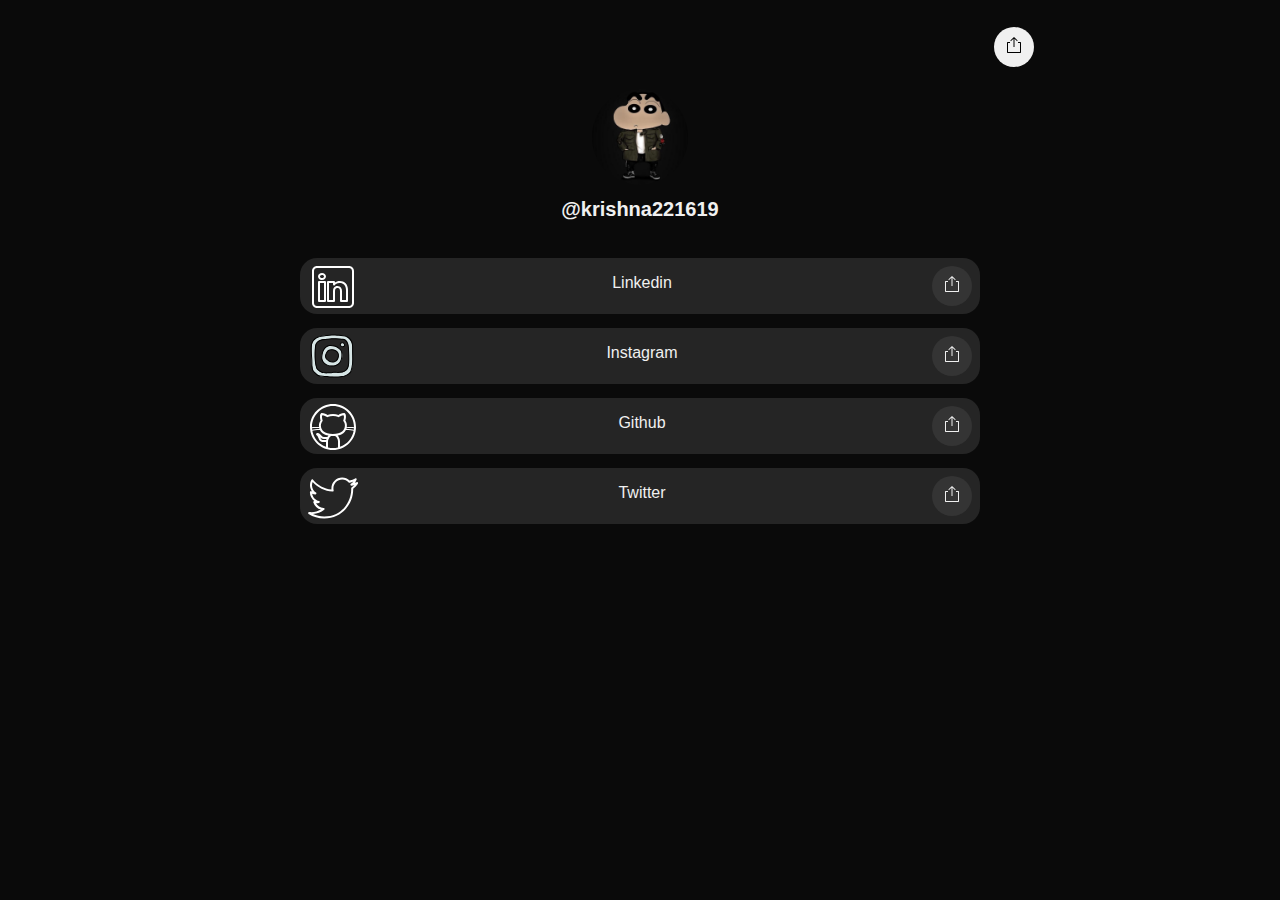
<file: links/links.html>
<!DOCTYPE html>
<html lang="en">

<head>
    <meta charset="UTF-8">
    <title>Krishna Kondhare</title>
    <link rel="stylesheet" href="styles.css" />

    <link rel="icon" href="/favicon_io/fav16.png" type="image/x-icon">
    <link rel="icon" href="/favicon_io/fav32.png" type="image/x-icon">

</head>

<body>

    <header>
        <div class="share-button">
            <svg width="16" height="16" viewBox="0 0 16 16" enable-background="new 0 0 24 24" class="sc-gKsewC iPWGYb">
                <path fill-rule="evenodd" clip-rule="evenodd"
                    d="M10.6464 3.85347L11 4.20702L11.7071 3.49992L11.3536 3.14636L8.35355 0.146362H7.64645L4.64645 3.14636L4.29289 3.49992L5 4.20702L5.35355 3.85347L7.5 1.70702V9.49992V9.99992H8.5V9.49992V1.70702L10.6464 3.85347ZM1 5.49994L1.5 4.99994H4V5.99994H2V14.9999H14V5.99994H12V4.99994H14.5L15 5.49994V15.4999L14.5 15.9999H1.5L1 15.4999V5.49994Z"
                    fill="currentColor"></path>
            </svg>
        </div>
    </header>
    <div class="container">
        <div class="image-container">
            <img src="./profile.jpeg" alt="Krishna Kondhare" />
        </div>
        <h1>@krishna221619</h1>

        <a class="tile" href="https://www.linkedin.com/in/krishna221619/">
            <div class="icon">
                <svg xmlns="http://www.w3.org/2000/svg" x="0px" y="0px" width="50" height="50" viewBox="0 0 50 50">
                    <path d="M 9 4 C 6.2504839 4 4 6.2504839 4 9 L 4 41 C 4 43.749516 6.2504839 46 9 46 L 41 46 C 43.749516 46 46 43.749516 46 41 L 46 9 C 46 6.2504839 43.749516 4 41 4 L 9 4 z M 9 6 L 41 6 C 42.668484 6 44 7.3315161 44 9 L 44 41 C 44 42.668484 42.668484 44 41 44 L 9 44 C 7.3315161 44 6 42.668484 6 41 L 6 9 C 6 7.3315161 7.3315161 6 9 6 z M 14 11.011719 C 12.904779 11.011719 11.919219 11.339079 11.189453 11.953125 C 10.459687 12.567171 10.011719 13.484511 10.011719 14.466797 C 10.011719 16.333977 11.631285 17.789609 13.691406 17.933594 A 0.98809878 0.98809878 0 0 0 13.695312 17.935547 A 0.98809878 0.98809878 0 0 0 14 17.988281 C 16.27301 17.988281 17.988281 16.396083 17.988281 14.466797 A 0.98809878 0.98809878 0 0 0 17.986328 14.414062 C 17.884577 12.513831 16.190443 11.011719 14 11.011719 z M 14 12.988281 C 15.392231 12.988281 15.94197 13.610038 16.001953 14.492188 C 15.989803 15.348434 15.460091 16.011719 14 16.011719 C 12.614594 16.011719 11.988281 15.302225 11.988281 14.466797 C 11.988281 14.049083 12.140703 13.734298 12.460938 13.464844 C 12.78117 13.19539 13.295221 12.988281 14 12.988281 z M 11 19 A 1.0001 1.0001 0 0 0 10 20 L 10 39 A 1.0001 1.0001 0 0 0 11 40 L 17 40 A 1.0001 1.0001 0 0 0 18 39 L 18 33.134766 L 18 20 A 1.0001 1.0001 0 0 0 17 19 L 11 19 z M 20 19 A 1.0001 1.0001 0 0 0 19 20 L 19 39 A 1.0001 1.0001 0 0 0 20 40 L 26 40 A 1.0001 1.0001 0 0 0 27 39 L 27 29 C 27 28.170333 27.226394 27.345035 27.625 26.804688 C 28.023606 26.264339 28.526466 25.940057 29.482422 25.957031 C 30.468166 25.973981 30.989999 26.311669 31.384766 26.841797 C 31.779532 27.371924 32 28.166667 32 29 L 32 39 A 1.0001 1.0001 0 0 0 33 40 L 39 40 A 1.0001 1.0001 0 0 0 40 39 L 40 28.261719 C 40 25.300181 39.122788 22.95433 37.619141 21.367188 C 36.115493 19.780044 34.024172 19 31.8125 19 C 29.710483 19 28.110853 19.704889 27 20.423828 L 27 20 A 1.0001 1.0001 0 0 0 26 19 L 20 19 z M 12 21 L 16 21 L 16 33.134766 L 16 38 L 12 38 L 12 21 z M 21 21 L 25 21 L 25 22.560547 A 1.0001 1.0001 0 0 0 26.798828 23.162109 C 26.798828 23.162109 28.369194 21 31.8125 21 C 33.565828 21 35.069366 21.582581 36.167969 22.742188 C 37.266572 23.901794 38 25.688257 38 28.261719 L 38 38 L 34 38 L 34 29 C 34 27.833333 33.720468 26.627107 32.990234 25.646484 C 32.260001 24.665862 31.031834 23.983076 29.517578 23.957031 C 27.995534 23.930001 26.747519 24.626988 26.015625 25.619141 C 25.283731 26.611293 25 27.829667 25 29 L 25 38 L 21 38 L 21 21 z" fill="white"></path>
                </svg>
                
            </div>
            <p>Linkedin</p>
            <div class="tile-share-button" link="https://www.linkedin.com/in/krishna221619/">
                <svg width="16" height="16" viewBox="0 0 16 16" enable-background="new 0 0 24 24"
                    class="sc-gKsewC iPWGYb">
                    <path fill-rule="evenodd" clip-rule="evenodd"
                        d="M10.6464 3.85347L11 4.20702L11.7071 3.49992L11.3536 3.14636L8.35355 0.146362H7.64645L4.64645 3.14636L4.29289 3.49992L5 4.20702L5.35355 3.85347L7.5 1.70702V9.49992V9.99992H8.5V9.49992V1.70702L10.6464 3.85347ZM1 5.49994L1.5 4.99994H4V5.99994H2V14.9999H14V5.99994H12V4.99994H14.5L15 5.49994V15.4999L14.5 15.9999H1.5L1 15.4999V5.49994Z"
                        fill="currentColor"></path>
                </svg>
            </div>
        </a>

        <a class="tile" href="https://www.instagram.com/krishna221619/">
            <div class="icon">
                <svg xmlns="http://www.w3.org/2000/svg" x="0px" y="0px" width="50" height="50" viewBox="0 0 50 50">
                    <font horiz-adv-x="2000"><font-face font-family="Lato-Regular" underline-position="-140" underline-thickness="120" units-per-em="2000"></font-face><glyph horiz-adv-x="0"></glyph><glyph horiz-adv-x="386"></glyph><glyph d="M430,1433l0,-572C430,831 430,802 429,773C428,744 426,716 424,687C422,658 420,628 417,598C414,567 410,535 406,500l-121,0C281,535 278,567 275,598C272,628 269,658 267,687C265,716 264,744 263,773C262,802 261,831 261,861l0,572M218,110C218,127 221,144 228,159C234,174 243,188 254,199C265,210 278,219 293,226C308,233 325,236 342,236C359,236 376,233 391,226C406,219 420,210 431,199C442,188 451,174 458,159C464,144 467,127 467,110C467,92 464,76 458,61C451,46 442,32 431,21C420,10 406,1 391,-5C376,-12 359,-15 342,-15C325,-15 308,-12 293,-5C278,1 265,10 254,21C243,32 234,46 228,61C221,76 218,92 218,110z" horiz-adv-x="686" unicode="!"></glyph><glyph d="M307,1433l0,-290l-16,-155C289,967 283,950 274,939C265,927 250,921 229,921C212,921 198,927 189,939C179,950 172,967 168,988l-16,155l0,290M640,1433l0,-290l-16,-155C622,967 616,950 607,939C598,927 583,921 562,921C545,921 531,927 522,939C512,950 505,967 501,988l-16,155l0,290z" horiz-adv-x="794" unicode="&quot;"></glyph><glyph d="M790,423l-84,-423l-81,0C610,0 597,6 586,17C575,28 570,43 570,61C570,64 570,66 571,69C571,71 571,74 572,77l71,346l-247,0l-71,-355C320,43 310,26 295,16C280,5 262,0 243,0l-79,0l85,423l-146,0C88,423 76,427 67,435C58,442 54,455 54,474C54,477 54,481 55,485C55,489 55,493 56,497l8,57l204,0l65,326l-232,0l13,74C117,973 125,988 137,997C149,1006 168,1011 194,1011l158,0l72,358C428,1389 437,1405 452,1416C466,1427 483,1433 503,1433l80,0l-84,-422l247,0l84,422l79,0C926,1433 940,1428 951,1418C962,1408 967,1395 967,1379C967,1374 967,1369 966,1366l-73,-355l212,0l-13,-75C1089,917 1081,903 1069,894C1056,885 1037,880 1012,880l-138,0l-65,-326l179,0C1004,554 1016,550 1025,543C1034,535 1038,521 1038,502C1038,499 1038,495 1038,492C1037,488 1037,484 1036,480l-9,-57M415,554l247,0l65,326l-247,0z" horiz-adv-x="1160" unicode="#"></glyph><glyph d="M498,-12C417,-5 344,15 278,48C211,80 154,121 106,171l53,82C164,260 170,266 179,271C188,276 197,278 206,278C219,278 233,272 249,259C265,246 285,232 308,216C331,199 359,183 392,168C424,153 463,142 508,137l37,531C498,682 453,698 408,716C363,733 322,756 287,785C251,813 222,849 201,892C179,935 168,988 168,1053C168,1102 178,1149 197,1196C216,1242 243,1283 280,1319C316,1355 361,1385 414,1408C467,1431 529,1443 598,1446l10,144C609,1603 614,1614 623,1624C632,1634 643,1639 658,1639l66,0l-14,-198C780,1432 840,1414 891,1387C942,1360 987,1327 1027,1288l-43,-66C971,1202 955,1192 938,1192C929,1192 917,1196 904,1205C890,1213 873,1223 854,1234C835,1245 812,1256 787,1267C762,1278 733,1285 700,1290l-33,-484C715,791 762,775 809,758C856,741 898,718 935,691C972,664 1003,630 1026,589C1049,548 1060,496 1060,435C1060,375 1050,319 1030,266C1010,213 981,167 943,127C904,87 857,55 802,30C746,5 682,-10 611,-14l-12,-176C598,-203 593,-214 584,-223C575,-233 563,-238 549,-238l-66,0M891,407C891,440 885,469 873,493C860,517 843,538 822,555C801,572 776,587 747,600C718,613 688,624 655,635l-34,-498C664,141 703,151 737,166C770,181 799,200 822,223C845,246 862,274 874,305C885,336 891,370 891,407M336,1071C336,1039 342,1011 353,988C364,964 380,943 400,925C420,907 443,891 470,878C497,865 526,853 557,842l30,451C544,1289 506,1280 475,1267C443,1254 417,1237 397,1217C376,1197 361,1175 351,1150C341,1125 336,1098 336,1071z" horiz-adv-x="1160" unicode="$"></glyph><glyph d="M707,1087C707,1031 698,981 681,937C664,892 641,855 612,825C583,794 549,771 510,755C471,739 431,731 389,731C344,731 302,739 264,755C225,771 192,794 163,825C134,855 112,892 96,937C80,981 72,1031 72,1087C72,1144 80,1195 96,1240C112,1285 134,1322 163,1353C192,1384 225,1407 264,1423C302,1439 344,1447 389,1447C434,1447 476,1439 515,1423C554,1407 587,1384 616,1353C644,1322 666,1285 683,1240C699,1195 707,1144 707,1087M568,1087C568,1131 563,1168 554,1199C545,1230 532,1255 516,1275C499,1294 480,1308 459,1317C437,1326 414,1330 389,1330C364,1330 341,1326 320,1317C298,1308 279,1294 263,1275C247,1255 235,1230 226,1199C217,1168 212,1131 212,1087C212,1044 217,1007 226,977C235,946 247,922 263,903C279,884 298,870 320,862C341,853 364,849 389,849C414,849 437,853 459,862C480,870 499,884 516,903C532,922 545,946 554,977C563,1007 568,1044 568,1087M1208,1397C1217,1408 1226,1417 1236,1424C1245,1430 1258,1433 1274,1433l128,0l-1047,-1404C348,20 340,13 331,8C322,3 311,0 298,0l-132,0M1499,338C1499,282 1490,232 1473,188C1456,144 1433,107 1404,77C1375,46 1341,23 1303,7C1264,-9 1224,-17 1182,-17C1137,-17 1095,-9 1057,7C1018,23 985,46 956,77C927,107 905,144 889,188C873,232 865,282 865,338C865,395 873,447 889,492C905,537 927,574 956,605C985,636 1018,659 1057,675C1095,691 1137,699 1182,699C1227,699 1268,691 1307,675C1346,659 1379,636 1408,605C1437,574 1459,537 1475,492C1491,447 1499,395 1499,338M1361,338C1361,382 1356,420 1347,451C1338,482 1325,507 1309,526C1292,545 1273,559 1252,568C1230,577 1207,581 1182,581C1157,581 1134,577 1113,568C1091,559 1072,545 1056,526C1040,507 1028,482 1019,451C1010,420 1005,382 1005,338C1005,295 1010,258 1019,228C1028,198 1040,174 1056,155C1072,136 1091,122 1113,114C1134,105 1157,101 1182,101C1207,101 1230,105 1252,114C1273,122 1292,136 1309,155C1325,174 1338,198 1347,228C1356,258 1361,295 1361,338z" horiz-adv-x="1572" unicode="%"></glyph><glyph d="M660,1449C713,1449 761,1441 804,1424C847,1407 885,1384 917,1356C948,1328 973,1296 992,1259C1010,1222 1020,1183 1023,1143l-111,-22C909,1120 906,1120 903,1120C894,1120 886,1122 879,1127C871,1132 865,1140 862,1152C857,1169 850,1187 840,1206C829,1225 816,1242 800,1257C783,1272 764,1285 741,1295C718,1305 691,1310 660,1310C627,1310 597,1305 570,1294C543,1283 521,1269 502,1250C483,1231 468,1208 458,1183C447,1157 442,1129 442,1099C442,1076 445,1053 451,1032C456,1011 465,989 476,968C487,946 502,924 520,901C538,878 560,853 585,828l412,-419C1022,454 1043,501 1058,550C1073,599 1083,648 1088,697C1089,710 1093,720 1100,727C1107,734 1116,738 1128,738l110,0C1237,661 1224,586 1201,512C1178,438 1144,369 1100,304l300,-304l-172,0C1209,0 1193,2 1181,7C1169,12 1156,21 1141,36l-144,145C934,120 862,72 781,37C699,2 609,-16 511,-16C458,-16 405,-7 354,11C303,29 257,55 217,90C176,124 144,166 119,215C94,264 82,320 82,382C82,429 90,473 106,515C121,556 143,595 171,630C198,665 231,697 269,725C307,753 349,777 394,797C353,848 323,898 304,947C285,996 275,1046 275,1098C275,1147 284,1192 302,1235C319,1278 345,1315 378,1347C411,1378 452,1403 500,1422C547,1440 601,1449 660,1449M263,396C263,353 271,315 287,282C303,249 324,221 350,198C376,175 406,158 439,147C472,135 506,129 541,129C616,129 683,143 742,170C801,197 854,234 899,279l-423,427C405,668 352,623 317,570C281,517 263,459 263,396z" horiz-adv-x="1406" unicode="&amp;"></glyph><glyph d="M307,1433l0,-290l-16,-155C289,967 283,950 274,939C265,927 250,921 229,921C212,921 198,927 189,939C179,950 172,967 168,988l-16,155l0,290z" horiz-adv-x="460" unicode="'"></glyph><glyph d="M289,629C289,486 307,348 344,214C381,79 434,-49 503,-171C507,-178 510,-185 511,-190C512,-195 513,-201 513,-206C513,-215 511,-223 506,-229C501,-235 495,-240 488,-245l-79,-48C359,-216 317,-140 282,-65C247,10 218,86 197,162C175,238 159,315 149,392C139,469 134,548 134,629C134,710 139,789 149,866C159,943 175,1020 197,1096C218,1171 247,1247 282,1322C317,1397 359,1474 409,1551l79,-49C495,1497 501,1492 506,1486C511,1480 513,1472 513,1463C513,1453 510,1442 503,1429C433,1308 380,1180 344,1045C307,910 289,772 289,629z" horiz-adv-x="600" unicode="("></glyph><glyph d="M298,629C298,772 280,910 244,1045C207,1180 154,1308 84,1429C77,1442 74,1453 74,1463C74,1472 76,1480 81,1486C86,1492 92,1497 99,1502l79,49C228,1474 271,1397 306,1322C341,1247 369,1171 391,1096C412,1020 428,943 438,866C448,789 453,710 453,629C453,548 448,469 438,392C428,315 412,238 391,162C369,86 341,10 306,-65C271,-140 228,-216 178,-293l-79,48C92,-240 86,-235 81,-229C76,-223 74,-215 74,-206C74,-201 75,-195 76,-190C77,-185 80,-178 84,-171C153,-49 206,79 243,214C280,348 298,486 298,629z" horiz-adv-x="600" unicode=")"></glyph><glyph d="M354,863l0,197C354,1073 355,1085 357,1096C358,1107 361,1118 366,1129C353,1112 335,1097 313,1084l-172,-99l-44,75l172,100C293,1174 317,1182 342,1184C329,1185 316,1188 305,1192C293,1195 281,1201 269,1209l-173,101l44,75l173,-100C336,1272 355,1254 370,1233C364,1245 360,1257 358,1270C355,1282 354,1295 354,1308l0,198l88,0l0,-197C442,1282 437,1258 428,1237C435,1247 444,1256 453,1263C462,1270 472,1278 483,1285l172,99l44,-75l-172,-100C516,1202 505,1196 494,1192C483,1188 471,1185 459,1184C471,1183 483,1180 494,1177C505,1173 516,1167 527,1160l173,-101l-44,-75l-173,100C471,1091 460,1099 451,1106C442,1113 433,1122 426,1133C437,1111 442,1087 442,1061l0,-198z" horiz-adv-x="800" unicode="*"></glyph><glyph d="M651,1166l0,-427l407,0l0,-135l-407,0l0,-430l-146,0l0,430l-405,0l0,135l405,0l0,427z" horiz-adv-x="1160" unicode="+"></glyph><glyph d="M94,123C94,138 97,153 103,167C108,180 116,192 127,203C137,213 149,221 164,227C179,233 195,236 212,236C232,236 250,232 266,225C281,218 294,208 305,195C315,182 323,167 328,150C333,133 336,114 336,94C336,64 332,33 323,1C314,-32 302,-64 286,-95C270,-127 250,-158 227,-188C203,-218 176,-246 146,-271l-30,29C107,-234 103,-225 103,-214C103,-205 108,-196 117,-187C124,-180 132,-170 143,-157C153,-145 163,-131 174,-115C185,-99 195,-81 204,-62C213,-43 219,-22 223,0l-13,0C193,0 177,3 163,9C149,15 137,24 127,35C116,46 108,59 103,74C97,89 94,105 94,123z" horiz-adv-x="424" unicode=","></glyph><glyph d="M100,675l494,0l0,-151l-494,0z" horiz-adv-x="694" unicode="-"></glyph><glyph d="M88,110C88,127 91,144 98,159C104,174 113,188 124,199C135,210 148,219 163,226C178,233 195,236 212,236C229,236 246,233 261,226C276,219 290,210 301,199C312,188 321,174 328,159C334,144 337,127 337,110C337,92 334,76 328,61C321,46 312,32 301,21C290,10 276,1 261,-5C246,-12 229,-15 212,-15C195,-15 178,-12 163,-5C148,1 135,10 124,21C113,32 104,46 98,61C91,76 88,92 88,110z" horiz-adv-x="424" unicode="."></glyph><glyph d="M161,-21C152,-44 138,-62 120,-73C101,-84 82,-90 63,-90l-75,0l601,1497C598,1428 610,1445 626,1456C642,1467 661,1473 683,1473l75,0z" horiz-adv-x="746" unicode="/"></glyph><glyph d="M1100,716C1100,591 1087,482 1060,391C1033,299 996,223 949,163C902,103 847,58 784,29C720,0 652,-15 579,-15C506,-15 438,0 375,29C312,58 257,103 210,163C163,223 127,299 100,391C73,482 60,591 60,716C60,841 73,950 100,1042C127,1134 163,1210 210,1271C257,1331 312,1376 375,1405C438,1434 506,1449 579,1449C652,1449 720,1434 784,1405C847,1376 902,1331 949,1271C996,1210 1033,1134 1060,1042C1087,950 1100,841 1100,716M915,716C915,825 906,917 888,992C869,1066 845,1126 814,1171C783,1216 747,1249 706,1269C665,1288 623,1298 579,1298C535,1298 493,1288 452,1269C411,1249 376,1216 345,1171C314,1126 290,1066 272,992C253,917 244,825 244,716C244,607 253,515 272,441C290,367 314,307 345,262C376,217 411,184 452,165C493,145 535,135 579,135C623,135 665,145 706,165C747,184 783,217 814,262C845,307 869,367 888,441C906,515 915,607 915,716z" horiz-adv-x="1160" unicode="0"></glyph><glyph d="M287,136l308,0l0,977C595,1142 596,1172 598,1202l-256,-219C335,978 329,974 322,972C315,969 309,968 303,968C293,968 284,970 276,975C268,979 262,984 258,990l-56,77l426,369l145,0l0,-1300l282,0l0,-136l-768,0z" horiz-adv-x="1160" unicode="1"></glyph><glyph d="M601,1449C662,1449 718,1440 771,1422C824,1404 869,1378 908,1344C946,1309 976,1267 998,1218C1020,1169 1031,1113 1031,1050C1031,997 1023,947 1007,902C991,857 969,813 942,772C915,730 883,690 848,651C812,612 774,572 734,531l-377,-386C384,152 411,158 438,163C465,167 492,169 517,169l480,0C1016,169 1032,163 1043,152C1054,141 1060,126 1060,108l0,-108l-956,0l0,61C104,74 107,87 112,100C117,113 125,126 136,137l459,461C633,637 668,674 699,710C730,745 757,781 780,817C802,853 819,890 831,927C843,964 849,1003 849,1045C849,1087 842,1124 829,1156C816,1187 797,1213 774,1234C751,1255 723,1270 692,1281C661,1291 627,1296 591,1296C555,1296 522,1291 491,1280C460,1269 433,1255 410,1236C386,1217 366,1194 350,1168C333,1142 322,1113 315,1082C310,1063 302,1049 291,1040C280,1031 266,1027 249,1027C246,1027 242,1027 239,1028C235,1028 231,1028 226,1029l-93,16C142,1110 160,1168 187,1219C214,1269 248,1311 289,1345C330,1379 377,1405 430,1423C483,1440 540,1449 601,1449z" horiz-adv-x="1160" unicode="2"></glyph><glyph d="M620,1449C681,1449 737,1440 788,1423C839,1406 884,1381 921,1349C958,1317 986,1278 1007,1233C1028,1188 1038,1137 1038,1082C1038,1037 1032,996 1021,961C1009,925 992,894 971,867C949,840 923,817 892,798C861,779 827,764 789,753C882,728 953,687 1000,629C1047,571 1070,498 1070,411C1070,345 1058,286 1033,233C1008,180 973,136 930,99C887,62 836,33 779,14C721,-6 659,-16 593,-16C517,-16 452,-6 398,13C344,32 298,58 261,91C224,124 193,164 169,210C145,255 125,305 108,358l76,32C198,396 212,399 226,399C239,399 251,396 262,391C272,385 280,376 285,364C286,361 288,359 289,356C290,353 292,349 293,346C302,327 314,305 327,281C340,256 358,233 381,212C404,191 432,173 466,158C499,143 541,136 591,136C641,136 685,144 723,161C760,177 792,198 817,224C842,250 860,279 873,311C886,343 892,375 892,406C892,445 887,480 877,512C866,544 848,572 821,595C794,618 756,637 709,650C661,663 600,670 525,670l0,129C586,800 638,806 681,819C724,832 759,849 786,871C813,893 833,919 846,950C858,981 864,1015 864,1052C864,1093 858,1129 845,1160C832,1191 814,1216 791,1236C768,1256 742,1271 711,1281C680,1291 646,1296 610,1296C574,1296 541,1291 510,1280C479,1269 452,1255 429,1236C405,1217 385,1194 369,1168C353,1141 341,1113 333,1082C328,1063 320,1049 309,1040C298,1031 285,1027 268,1027C265,1027 261,1027 258,1028C254,1028 250,1028 245,1029l-93,16C161,1110 179,1168 206,1219C233,1269 267,1311 308,1345C349,1379 396,1405 449,1423C502,1440 559,1449 620,1449z" horiz-adv-x="1160" unicode="3"></glyph><glyph d="M903,517l217,0l0,-102C1120,404 1117,395 1111,388C1104,381 1094,377 1081,377l-178,0l0,-377l-157,0l0,377l-635,0C98,377 86,381 77,389C67,396 61,406 58,417l-18,91l697,925l166,0M746,1108C746,1125 747,1144 748,1164C749,1184 751,1205 754,1226l-521,-709l513,0z" horiz-adv-x="1160" unicode="4"></glyph><glyph d="M978,1355C978,1330 970,1309 954,1293C938,1276 911,1268 873,1268l-450,0l-66,-376C432,908 501,916 564,916C639,916 705,905 762,883C819,861 866,831 905,792C944,753 973,708 993,655C1012,602 1022,545 1022,483C1022,407 1009,338 982,277C955,216 919,163 873,120C826,76 772,42 709,19C646,-4 579,-16 506,-16C464,-16 424,-12 385,-3C346,5 310,16 277,30C244,44 213,60 184,78C155,96 130,115 108,135l54,76C174,228 190,237 210,237C223,237 238,232 255,222C272,211 292,200 316,187C340,174 368,163 401,153C433,142 471,137 516,137C566,137 611,145 651,161C691,177 725,200 754,230C782,259 804,295 819,336C834,377 842,424 842,475C842,520 836,560 823,596C810,632 790,663 764,688C737,713 704,733 665,747C626,761 580,768 527,768C491,768 454,765 415,759C376,753 336,743 295,730l-112,33l116,670l679,0z" horiz-adv-x="1160" unicode="5"></glyph><glyph d="M650,878C707,878 762,869 813,850C864,831 909,803 948,767C987,730 1017,686 1040,633C1063,580 1074,519 1074,451C1074,385 1062,324 1038,267C1014,210 981,161 938,119C895,77 843,44 782,20C721,-4 655,-16 582,-16C510,-16 445,-4 387,19C328,42 278,74 237,117C196,159 164,210 142,271C119,331 108,398 108,473C108,536 122,602 150,673C178,744 222,820 283,901l363,489C655,1402 668,1412 685,1421C702,1429 721,1433 742,1433l158,0l-497,-629C437,827 475,846 516,859C557,872 602,878 650,878M280,442C280,396 287,354 300,316C313,278 333,245 359,218C384,191 416,170 453,155C490,140 532,132 579,132C627,132 670,140 709,155C748,170 781,192 809,219C836,246 858,279 873,316C888,353 895,394 895,438C895,485 888,527 873,565C858,602 838,634 811,661C784,687 752,707 715,721C678,735 637,742 592,742C544,742 501,734 462,718C423,701 391,679 364,652C337,624 316,592 302,556C287,519 280,481 280,442z" horiz-adv-x="1160" unicode="6"></glyph><glyph d="M1084,1433l0,-80C1084,1330 1082,1312 1077,1297C1072,1282 1066,1270 1061,1260l-593,-1197C459,46 447,31 432,19C417,6 396,0 370,0l-127,0l602,1182C854,1199 863,1214 872,1228C881,1242 891,1255 902,1268l-748,0C143,1268 133,1273 124,1282C115,1291 110,1301 110,1312l0,121z" horiz-adv-x="1160" unicode="7"></glyph><glyph d="M579,-16C508,-16 442,-6 383,13C324,32 273,59 230,94C187,129 154,172 131,223C108,273 96,329 96,392C96,484 120,560 168,620C216,679 285,722 374,747C299,775 242,817 204,873C165,928 146,995 146,1072C146,1125 156,1174 177,1220C198,1266 227,1306 265,1340C303,1374 349,1401 402,1420C455,1439 514,1449 579,1449C644,1449 703,1439 756,1420C809,1401 855,1374 893,1340C931,1306 960,1266 981,1220C1002,1174 1012,1125 1012,1072C1012,995 993,928 954,873C915,817 859,775 784,747C873,722 942,679 990,620C1038,560 1062,484 1062,392C1062,329 1050,273 1027,223C1003,172 970,129 928,94C885,59 834,32 775,13C716,-6 650,-16 579,-16M579,126C626,126 668,133 705,146C742,159 773,177 799,201C824,224 844,253 858,286C871,319 878,355 878,395C878,444 870,487 854,522C837,557 815,585 788,607C760,629 728,645 692,656C656,666 618,671 579,671C540,671 502,666 466,656C430,645 398,629 371,607C343,585 321,557 305,522C288,487 280,444 280,395C280,355 287,319 301,286C314,253 334,224 360,201C385,177 417,159 454,146C491,133 532,126 579,126M579,814C626,814 666,821 699,836C732,850 758,869 779,893C800,916 815,943 824,974C833,1005 838,1036 838,1069C838,1102 833,1134 822,1163C811,1192 794,1218 773,1240C751,1262 724,1279 692,1292C659,1305 622,1311 579,1311C536,1311 499,1305 467,1292C434,1279 407,1262 386,1240C364,1218 348,1192 337,1163C326,1134 320,1102 320,1069C320,1036 325,1005 334,974C343,943 358,916 379,893C400,869 427,850 460,836C493,821 532,814 579,814z" horiz-adv-x="1160" unicode="8"></glyph><glyph d="M549,588C495,588 444,597 396,615C347,633 305,660 268,695C231,730 202,773 181,824C159,875 148,933 148,999C148,1062 160,1120 183,1175C206,1230 239,1277 281,1318C323,1359 373,1391 431,1414C489,1437 553,1449 622,1449C691,1449 753,1438 809,1415C865,1392 913,1361 953,1320C993,1279 1024,1231 1046,1174C1067,1117 1078,1055 1078,986C1078,945 1074,906 1067,869C1059,832 1048,795 1033,760C1018,725 1001,690 981,655C960,620 937,583 911,546l-349,-504C553,29 541,19 525,12C509,4 491,0 470,0l-164,0l436,571C757,590 770,609 783,626C796,643 808,661 819,678C782,649 741,626 695,611C649,596 600,588 549,588M907,1007C907,1052 900,1092 886,1129C871,1165 851,1196 826,1221C801,1246 771,1266 736,1280C701,1293 662,1300 620,1300C576,1300 536,1293 500,1279C463,1264 432,1244 407,1219C381,1194 361,1163 347,1128C333,1093 326,1054 326,1012C326,967 333,926 346,891C359,855 377,825 402,800C426,775 456,757 491,744C526,731 565,725 608,725C656,725 699,733 736,749C773,764 804,785 829,811C854,837 874,867 887,901C900,935 907,970 907,1007z" horiz-adv-x="1160" unicode="9"></glyph><glyph d="M128,110C128,127 131,144 138,159C144,174 153,188 164,199C175,210 188,219 203,226C218,233 235,236 252,236C269,236 286,233 301,226C316,219 330,210 341,199C352,188 361,174 368,159C374,144 377,127 377,110C377,92 374,76 368,61C361,46 352,32 341,21C330,10 316,1 301,-5C286,-12 269,-15 252,-15C235,-15 218,-12 203,-5C188,1 175,10 164,21C153,32 144,46 138,61C131,76 128,92 128,110M128,860C128,877 131,894 138,909C144,924 153,938 164,949C175,960 188,969 203,976C218,983 235,986 252,986C269,986 286,983 301,976C316,969 330,960 341,949C352,938 361,924 368,909C374,894 377,877 377,860C377,842 374,826 368,811C361,796 352,782 341,771C330,760 316,751 301,745C286,738 269,735 252,735C235,735 218,738 203,745C188,751 175,760 164,771C153,782 144,796 138,811C131,826 128,842 128,860z" horiz-adv-x="504" unicode=":"></glyph><glyph d="M134,123C134,138 137,153 143,167C148,180 156,192 167,203C177,213 189,221 204,227C219,233 235,236 252,236C272,236 290,232 306,225C321,218 334,208 345,195C355,182 363,167 368,150C373,133 376,114 376,94C376,64 372,33 363,1C354,-32 342,-64 326,-95C310,-127 290,-158 267,-188C243,-218 216,-246 186,-271l-30,29C147,-234 143,-225 143,-214C143,-205 148,-196 157,-187C164,-180 172,-170 183,-157C193,-145 203,-131 214,-115C225,-99 235,-81 244,-62C253,-43 259,-22 263,0l-13,0C233,0 217,3 203,9C189,15 177,24 167,35C156,46 148,59 143,74C137,89 134,105 134,123M128,860C128,877 131,894 138,909C144,924 153,938 164,949C175,960 188,969 203,976C218,983 235,986 252,986C269,986 286,983 301,976C316,969 330,960 341,949C352,938 361,924 368,909C374,894 377,877 377,860C377,842 374,826 368,811C361,796 352,782 341,771C330,760 316,751 301,745C286,738 269,735 252,735C235,735 218,738 203,745C188,751 175,760 164,771C153,782 144,796 138,811C131,826 128,842 128,860z" horiz-adv-x="504" unicode=";"></glyph><glyph d="M148,710l774,401l0,-127C922,973 919,963 914,955C909,946 899,939 886,932l-449,-228C424,697 410,691 395,686C380,681 364,676 347,672C364,669 380,664 395,659C410,654 424,648 437,641l449,-227C899,407 909,400 914,391C919,382 922,373 922,362l0,-128l-774,402z" horiz-adv-x="1160" unicode="<"></glyph><glyph d="M150,574l859,0l0,-135l-859,0M150,909l859,0l0,-135l-859,0z" horiz-adv-x="1160" unicode="="></glyph><glyph d="M238,234l0,128C238,373 241,382 246,391C251,400 261,407 274,414l449,227C736,648 750,654 765,659C779,664 794,669 811,672C794,676 779,681 765,686C750,691 736,697 723,704l-449,228C261,939 251,946 246,955C241,963 238,973 238,984l0,127l773,-401l0,-74z" horiz-adv-x="1160" unicode=">"></glyph><glyph d="M34,1305C55,1324 78,1343 103,1360C128,1377 155,1393 185,1406C214,1419 246,1430 281,1438C315,1445 352,1449 392,1449C445,1449 494,1441 539,1426C584,1411 622,1389 655,1361C688,1333 713,1299 732,1259C751,1219 760,1174 760,1124C760,1073 753,1030 738,993C723,956 704,924 681,897C658,869 632,845 605,825C578,804 552,785 529,767C505,749 485,731 468,713C451,695 441,675 438,653l-18,-153l-122,0l-12,166l0,11C286,705 294,730 309,752C324,773 343,794 366,813C389,832 413,851 440,870C466,889 491,910 514,933C537,956 556,982 571,1011C586,1040 593,1075 593,1115C593,1144 587,1170 576,1193C565,1216 549,1236 530,1253C511,1269 488,1281 462,1290C435,1299 407,1303 377,1303C336,1303 302,1298 273,1288C244,1278 219,1267 199,1255C179,1243 163,1232 151,1222C138,1212 128,1207 120,1207C103,1207 90,1215 81,1230M230,110C230,127 233,144 240,159C246,174 255,188 266,199C277,210 290,219 305,226C320,233 337,236 354,236C371,236 388,233 403,226C418,219 432,210 443,199C454,188 463,174 470,159C476,144 479,127 479,110C479,92 476,76 470,61C463,46 454,32 443,21C432,10 418,1 403,-5C388,-12 371,-15 354,-15C337,-15 320,-12 305,-5C290,1 277,10 266,21C255,32 246,46 240,61C233,76 230,92 230,110z" horiz-adv-x="796" unicode="?"></glyph><glyph d="M1167,186C1115,186 1073,199 1040,224C1007,249 987,287 978,339C939,285 897,246 852,223C807,200 758,188 706,188C666,188 631,195 602,209C573,222 548,241 529,266C509,290 494,319 485,352C475,385 470,421 470,460C470,517 481,574 503,632C524,689 556,741 599,788C642,834 695,872 759,901C822,930 896,945 979,945C1024,945 1063,942 1097,935C1130,928 1162,917 1192,904l-93,-361C1086,493 1080,452 1080,419C1080,395 1083,375 1089,360C1095,344 1103,332 1114,323C1124,314 1136,307 1150,304C1163,301 1178,299 1193,299C1226,299 1257,308 1286,327C1315,346 1341,372 1364,406C1386,440 1404,481 1417,529C1430,576 1436,629 1436,687C1436,779 1421,860 1392,929C1362,998 1321,1056 1270,1103C1218,1149 1157,1184 1087,1207C1016,1230 940,1241 859,1241C770,1241 686,1224 608,1190C530,1156 462,1109 404,1049C346,989 300,918 267,836C234,754 217,665 217,568C217,455 235,355 271,270C306,184 355,112 417,54C478,-4 551,-48 634,-77C717,-106 806,-121 901,-121C1002,-121 1092,-110 1170,-88C1247,-66 1314,-38 1371,-4C1381,2 1390,5 1398,5C1412,5 1422,-3 1429,-19l25,-66C1383,-133 1302,-171 1211,-198C1120,-225 1016,-239 901,-239C786,-239 678,-221 579,-184C480,-147 394,-94 321,-25C248,44 190,128 149,228C107,328 86,441 86,568C86,641 95,711 114,778C132,845 158,908 191,967C224,1025 264,1078 311,1127C358,1175 410,1216 467,1251C524,1285 586,1312 652,1331C718,1350 787,1359 859,1359C920,1359 980,1352 1039,1339C1098,1326 1153,1306 1206,1280C1258,1254 1306,1222 1350,1184C1394,1145 1432,1101 1464,1052C1495,1002 1520,947 1538,886C1555,825 1564,758 1564,687C1564,615 1554,549 1534,488C1513,427 1485,374 1450,329C1414,284 1372,249 1324,224C1275,199 1223,186 1167,186M741,306C762,306 783,309 804,316C825,323 845,334 865,351C884,368 902,390 919,419C935,448 949,484 960,527l76,295C1010,828 982,831 951,831C901,831 855,821 814,800C772,779 736,751 706,717C676,683 653,644 636,600C619,556 610,511 610,465C610,417 621,379 643,350C665,321 698,306 741,306z" horiz-adv-x="1644" unicode="@"></glyph><glyph d="M1353,0l-150,0C1186,0 1172,4 1161,13C1150,22 1142,33 1137,46l-134,346l-643,0l-134,-346C221,34 213,23 202,14C191,5 177,0 160,0l-150,0l573,1433l197,0M414,532l535,0l-225,583C709,1151 695,1196 681,1250C674,1223 667,1198 660,1175C653,1152 646,1131 639,1114z" horiz-adv-x="1360" unicode="A"></glyph><glyph d="M174,0l0,1433l457,0C719,1433 795,1424 859,1407C922,1390 975,1365 1016,1333C1057,1301 1087,1262 1107,1216C1126,1169 1136,1117 1136,1059C1136,1024 1131,990 1120,957C1109,924 1092,894 1070,866C1047,838 1019,813 986,791C952,769 912,751 867,737C972,716 1051,679 1104,624C1157,569 1184,497 1184,408C1184,347 1173,292 1151,242C1128,192 1096,149 1053,113C1010,77 957,49 895,30C832,10 761,0 681,0M368,653l0,-499l310,0C733,154 781,160 821,173C860,186 893,204 919,227C944,250 963,277 975,309C987,340 993,375 993,413C993,487 967,546 915,589C862,632 783,653 677,653M368,791l256,0C679,791 726,797 766,809C806,821 839,838 866,859C892,880 911,906 924,937C937,967 943,1000 943,1036C943,1120 918,1182 867,1221C816,1260 738,1280 631,1280l-263,0z" horiz-adv-x="1294" unicode="B"></glyph><glyph d="M1184,296C1195,296 1204,292 1213,283l76,-83C1230,132 1159,79 1076,41C992,3 891,-16 773,-16C670,-16 576,2 492,38C408,73 336,123 277,188C218,252 172,329 139,419C106,509 90,608 90,716C90,824 108,923 143,1013C178,1103 227,1180 290,1245C353,1310 429,1360 518,1396C606,1431 703,1449 810,1449C915,1449 1006,1433 1083,1400C1159,1367 1227,1323 1286,1267l-63,-89C1218,1171 1213,1166 1207,1162C1201,1157 1192,1155 1181,1155C1172,1155 1163,1158 1154,1165C1144,1171 1132,1179 1119,1188C1106,1197 1090,1207 1072,1218C1054,1229 1033,1239 1008,1248C983,1257 955,1265 922,1272C889,1278 852,1281 809,1281C732,1281 662,1268 599,1242C535,1215 480,1178 434,1129C388,1080 352,1021 327,951C301,881 288,803 288,716C288,627 301,547 327,477C352,407 387,348 432,300C476,251 528,214 589,189C650,164 715,151 785,151C828,151 866,154 900,159C934,164 966,171 995,182C1024,193 1051,206 1076,223C1101,239 1126,258 1151,281C1162,291 1173,296 1184,296z" horiz-adv-x="1370" unicode="C"></glyph><glyph d="M1416,716C1416,609 1399,511 1365,423C1331,335 1283,260 1221,197C1159,134 1085,86 998,52C911,17 815,0 710,0l-536,0l0,1433l536,0C815,1433 911,1416 998,1382C1085,1347 1159,1299 1221,1236C1283,1173 1331,1097 1365,1009C1399,921 1416,823 1416,716M1217,716C1217,804 1205,883 1181,952C1157,1021 1123,1080 1079,1128C1035,1176 982,1213 919,1238C856,1263 787,1276 710,1276l-341,0l0,-1119l341,0C787,157 856,170 919,195C982,220 1035,257 1079,305C1123,352 1157,411 1181,480C1205,549 1217,628 1217,716z" horiz-adv-x="1506" unicode="D"></glyph><glyph d="M1057,1433l0,-158l-688,0l0,-476l557,0l0,-152l-557,0l0,-489l688,0l0,-158l-883,0l0,1433z" horiz-adv-x="1162" unicode="E"></glyph><glyph d="M1057,1433l0,-158l-688,0l0,-501l588,0l0,-158l-588,0l0,-616l-195,0l0,1433z" horiz-adv-x="1132" unicode="F"></glyph><glyph d="M813,141C852,141 887,143 920,147C952,150 982,156 1011,163C1040,170 1067,179 1092,190C1117,200 1143,212 1168,225l0,316l-222,0C933,541 923,545 916,552C908,559 904,568 904,579l0,110l440,0l0,-550C1308,113 1271,90 1232,71C1193,52 1151,36 1107,23C1062,10 1015,0 964,-6C913,-13 858,-16 799,-16C695,-16 600,2 513,38C426,73 352,123 289,188C226,252 178,329 143,419C108,509 90,608 90,716C90,825 107,925 142,1015C176,1105 225,1182 289,1247C352,1311 429,1361 520,1396C610,1431 711,1449 823,1449C880,1449 932,1445 981,1437C1030,1428 1075,1416 1117,1401C1158,1385 1197,1366 1232,1344C1267,1321 1300,1296 1331,1268l-55,-88C1265,1162 1250,1153 1232,1153C1221,1153 1210,1157 1197,1164C1180,1173 1162,1185 1141,1198C1120,1211 1095,1224 1066,1237C1036,1249 1001,1259 961,1268C920,1277 872,1281 817,1281C736,1281 663,1268 598,1242C533,1215 477,1178 431,1129C385,1080 350,1020 325,951C300,881 288,803 288,716C288,625 301,545 327,474C352,403 388,342 435,293C482,244 537,206 601,180C665,154 736,141 813,141z" horiz-adv-x="1468" unicode="G"></glyph><glyph d="M1336,0l-195,0l0,652l-772,0l0,-652l-195,0l0,1433l195,0l0,-639l772,0l0,639l195,0z" horiz-adv-x="1512" unicode="H"></glyph><glyph d="M404,0l-194,0l0,1433l194,0z" horiz-adv-x="614" unicode="I"></glyph><glyph d="M713,495C713,415 703,343 684,280C664,217 635,163 597,120C558,76 511,42 455,19C399,-4 335,-16 262,-16C197,-16 130,-7 60,12C61,31 63,51 65,70C67,89 69,107 71,126C72,137 77,147 84,154C91,161 101,164 115,164C127,164 143,161 163,155C183,149 210,146 243,146C287,146 326,153 361,166C395,179 424,200 448,228C471,256 489,292 502,336C514,379 520,431 520,491l0,942l193,0z" horiz-adv-x="888" unicode="J"></glyph><glyph d="M387,805l73,0C485,805 506,808 521,815C536,821 550,832 563,847l477,540C1055,1404 1069,1416 1083,1423C1096,1430 1114,1433 1135,1433l165,0l-546,-617C740,801 727,788 715,777C702,766 689,758 675,751C694,745 710,736 724,724C738,712 753,697 768,679l570,-679l-168,0C1157,0 1147,1 1138,3C1129,5 1122,8 1116,11C1109,14 1103,19 1098,24C1093,29 1087,35 1082,41l-495,569C580,618 573,625 567,631C560,636 553,641 545,645C536,649 527,652 516,654C505,655 491,656 475,656l-88,0l0,-656l-193,0l0,1433l193,0z" horiz-adv-x="1362" unicode="K"></glyph><glyph d="M368,163l620,0l0,-163l-814,0l0,1433l194,0z" horiz-adv-x="1028" unicode="L"></glyph><glyph d="M879,518C888,502 897,485 904,468C911,450 917,432 924,414C931,433 938,451 945,468C952,485 961,502 970,519l485,881C1464,1415 1473,1425 1482,1428C1491,1431 1505,1433 1522,1433l143,0l0,-1433l-170,0l0,1053C1495,1067 1495,1082 1496,1098C1497,1114 1498,1130 1499,1147l-491,-896C991,221 968,206 938,206l-28,0C880,206 857,221 840,251l-502,899C340,1133 342,1116 343,1099C344,1082 344,1067 344,1053l0,-1053l-170,0l0,1433l143,0C334,1433 348,1431 357,1428C366,1425 375,1415 384,1400l495,-882z" horiz-adv-x="1840" unicode="M"></glyph><glyph d="M274,1433C291,1433 304,1431 313,1427C321,1422 330,1413 341,1400l830,-1080C1169,337 1168,354 1167,371C1166,387 1166,403 1166,418l0,1015l170,0l0,-1433l-98,0C1223,0 1210,3 1200,8C1189,13 1179,22 1169,35l-829,1079C341,1097 342,1081 343,1065C344,1049 344,1034 344,1021l0,-1021l-170,0l0,1433l100,0z" horiz-adv-x="1512" unicode="N"></glyph><glyph d="M1505,716C1505,609 1488,510 1454,421C1420,331 1372,254 1310,189C1248,124 1174,74 1087,39C1000,3 903,-15 798,-15C693,-15 597,3 510,39C423,74 349,124 287,189C225,254 177,331 143,421C109,510 92,609 92,716C92,823 109,922 143,1012C177,1101 225,1179 287,1244C349,1309 423,1359 510,1395C597,1431 693,1449 798,1449C903,1449 1000,1431 1087,1395C1174,1359 1248,1309 1310,1244C1372,1179 1420,1101 1454,1012C1488,922 1505,823 1505,716M1306,716C1306,804 1294,883 1270,953C1246,1023 1212,1082 1168,1131C1124,1179 1071,1216 1008,1242C945,1268 875,1281 798,1281C721,1281 652,1268 589,1242C526,1216 473,1179 429,1131C384,1082 350,1023 326,953C302,883 290,804 290,716C290,628 302,549 326,480C350,410 384,351 429,303C473,254 526,217 589,192C652,166 721,153 798,153C875,153 945,166 1008,192C1071,217 1124,254 1168,303C1212,351 1246,410 1270,480C1294,549 1306,628 1306,716z" horiz-adv-x="1596" unicode="O"></glyph><glyph d="M387,536l0,-536l-193,0l0,1433l423,0C708,1433 787,1423 854,1402C921,1381 976,1351 1020,1312C1064,1273 1097,1227 1119,1172C1140,1117 1151,1056 1151,989C1151,922 1139,861 1116,806C1093,751 1059,703 1014,663C969,623 913,592 846,570C779,547 703,536 617,536M387,690l230,0C672,690 721,697 764,712C806,727 841,747 870,774C899,800 920,831 935,868C950,905 957,945 957,989C957,1080 929,1152 873,1203C816,1254 731,1280 617,1280l-230,0z" horiz-adv-x="1222" unicode="P"></glyph><glyph d="M1505,716C1505,649 1498,585 1485,524C1471,463 1451,407 1425,355C1399,302 1367,255 1330,212C1293,169 1251,132 1204,101l368,-397l-160,0C1388,-296 1367,-293 1348,-286C1329,-279 1312,-268 1297,-251l-252,274C1007,11 968,2 927,-5C886,-12 843,-15 798,-15C693,-15 597,3 510,39C423,74 349,124 287,189C225,254 177,331 143,421C109,510 92,609 92,716C92,823 109,922 143,1012C177,1101 225,1179 287,1244C349,1309 423,1359 510,1395C597,1431 693,1449 798,1449C903,1449 1000,1431 1087,1395C1174,1359 1248,1309 1310,1244C1372,1179 1420,1101 1454,1012C1488,922 1505,823 1505,716M1306,716C1306,804 1294,883 1270,953C1246,1023 1212,1082 1168,1131C1124,1179 1071,1216 1008,1242C945,1268 875,1281 798,1281C721,1281 652,1268 589,1242C526,1216 473,1179 429,1131C384,1082 350,1023 326,953C302,883 290,804 290,716C290,628 302,549 326,480C350,410 384,351 429,303C473,254 526,217 589,192C652,166 721,153 798,153C875,153 945,166 1008,192C1071,217 1124,254 1168,303C1212,351 1246,410 1270,480C1294,549 1306,628 1306,716z" horiz-adv-x="1596" unicode="Q"></glyph><glyph d="M387,598l0,-598l-193,0l0,1433l405,0C690,1433 768,1424 834,1406C900,1387 955,1361 998,1326C1041,1291 1072,1250 1093,1201C1114,1152 1124,1097 1124,1036C1124,985 1116,938 1100,894C1084,850 1061,811 1031,776C1000,741 963,711 920,686C876,661 826,643 771,630C795,616 816,596 835,569l418,-569l-172,0C1046,0 1020,14 1003,41l-372,512C620,569 607,581 594,588C581,595 561,598 534,598M387,739l203,0C647,739 697,746 740,760C783,773 819,793 848,818C877,843 898,872 913,907C928,942 935,980 935,1022C935,1107 907,1172 851,1215C794,1258 710,1280 599,1280l-212,0z" horiz-adv-x="1288" unicode="R"></glyph><glyph d="M908,1209C902,1199 896,1192 889,1187C882,1182 874,1179 863,1179C852,1179 839,1185 824,1196C809,1207 790,1220 767,1234C744,1247 716,1260 684,1271C651,1282 612,1288 566,1288C523,1288 484,1282 451,1271C418,1259 390,1243 368,1223C345,1203 328,1180 317,1153C306,1126 300,1096 300,1065C300,1025 310,992 330,966C349,939 375,917 408,898C440,879 477,863 518,850C559,836 601,822 644,807C687,792 729,776 770,758C811,739 847,716 880,688C912,660 938,626 958,585C977,544 987,494 987,435C987,372 976,314 955,259C934,204 903,156 862,115C821,74 770,42 711,19C651,-4 583,-16 507,-16C414,-16 330,1 254,35C177,68 112,114 58,171l56,92C119,270 126,277 134,282C141,287 150,289 159,289C173,289 189,282 207,267C225,252 248,235 275,217C302,199 334,183 373,168C411,153 458,145 513,145C559,145 600,151 636,164C672,177 703,195 728,218C753,241 772,268 785,300C798,332 805,368 805,407C805,450 795,486 776,514C756,541 730,564 698,583C666,602 630,618 589,631C548,644 506,657 463,671C420,684 378,700 337,718C296,736 259,759 227,788C195,817 169,853 150,896C130,939 120,992 120,1055C120,1106 130,1155 150,1202C169,1249 198,1291 235,1328C272,1365 319,1394 374,1416C429,1438 492,1449 563,1449C643,1449 716,1436 782,1411C848,1386 906,1349 955,1301z" horiz-adv-x="1060" unicode="S"></glyph><glyph d="M1150,1433l0,-163l-463,0l0,-1270l-194,0l0,1270l-465,0l0,163z" horiz-adv-x="1180" unicode="T"></glyph><glyph d="M731,154C790,154 843,164 890,184C937,204 976,232 1009,268C1041,304 1066,347 1083,397C1100,447 1108,502 1108,562l0,871l193,0l0,-871C1301,479 1288,403 1262,332C1235,261 1198,200 1149,149C1100,97 1040,56 969,27C898,-2 819,-17 731,-17C643,-17 564,-2 493,27C422,56 362,97 313,149C264,200 226,261 200,332C173,403 160,479 160,562l0,871l193,0l0,-870C353,503 362,448 379,398C396,348 420,305 453,269C485,233 525,205 572,185C619,164 672,154 731,154z" horiz-adv-x="1460" unicode="U"></glyph><glyph d="M8,1433l155,0C180,1433 194,1429 205,1420C216,1411 224,1400 229,1387l405,-1011C643,353 652,329 660,302C667,275 675,248 682,219C688,248 695,275 702,302C709,329 717,353 726,376l403,1011C1134,1398 1142,1409 1153,1419C1164,1428 1178,1433 1195,1433l156,0l-584,-1433l-175,0z" horiz-adv-x="1360" unicode="V"></glyph><glyph d="M14,1433l161,0C192,1433 207,1429 218,1420C229,1411 237,1400 241,1387l296,-996C542,373 547,354 552,333C556,312 560,291 564,268C569,291 573,313 578,334C583,355 588,374 594,391l337,996C935,1398 943,1409 955,1419C966,1428 980,1433 997,1433l56,0C1070,1433 1085,1429 1096,1420C1107,1411 1114,1400 1119,1387l335,-996C1466,356 1477,317 1486,272C1490,294 1494,315 1497,335C1500,355 1505,374 1510,391l297,996C1810,1399 1818,1410 1830,1419C1841,1428 1855,1433 1872,1433l151,0l-447,-1433l-174,0l-363,1093C1032,1114 1025,1138 1019,1165C1016,1152 1013,1139 1010,1127C1007,1114 1003,1103 1000,1093l-365,-1093l-174,0z" horiz-adv-x="2038" unicode="W"></glyph><glyph d="M507,736l-473,697l193,0C241,1433 251,1431 258,1426C265,1421 271,1415 276,1406l374,-574C655,846 662,861 671,878l353,524C1030,1411 1037,1419 1044,1425C1051,1430 1059,1433 1069,1433l185,0l-475,-688l491,-745l-192,0C1063,0 1052,4 1044,12C1035,19 1028,28 1023,37l-384,601C634,624 628,611 621,598l-374,-561C241,28 234,19 227,12C219,4 208,0 194,0l-180,0z" horiz-adv-x="1286" unicode="X"></glyph><glyph d="M726,570l0,-570l-193,0l0,570l-525,863l170,0C195,1433 209,1429 219,1420C229,1411 238,1401 245,1388l328,-557C586,808 598,786 607,765C616,744 624,724 631,704C638,725 646,745 655,766C664,787 675,808 688,831l327,557C1021,1399 1029,1409 1040,1419C1050,1428 1063,1433 1080,1433l172,0z" horiz-adv-x="1258" unicode="Y"></glyph><glyph d="M1172,1433l0,-72C1172,1338 1165,1317 1151,1297l-811,-1139l818,0l0,-158l-1072,0l0,76C86,96 92,115 105,133l812,1142l-793,0l0,158z" horiz-adv-x="1248" unicode="Z"></glyph><glyph d="M142,-289l0,1822l368,0l0,-70C510,1448 506,1437 497,1429C488,1420 476,1416 461,1416l-169,0l0,-1587l169,0C476,-171 488,-175 497,-183C506,-192 510,-204 510,-219l0,-70z" horiz-adv-x="600" unicode="["></glyph><glyph d="M-20,1473l76,0C78,1473 97,1467 113,1456C129,1445 141,1428 150,1407l601,-1497l-75,0C657,-90 638,-84 619,-73C600,-62 587,-44 578,-21z" horiz-adv-x="750" unicode="\"></glyph><glyph d="M90,-219C90,-206 95,-194 104,-185C113,-176 124,-171 139,-171l169,0l0,1587l-169,0C124,1416 113,1421 104,1430C95,1439 90,1450 90,1463l0,70l368,0l0,-1822l-368,0z" horiz-adv-x="600" unicode="]"></glyph><glyph d="M516,1433l115,0l358,-646l-129,0C849,787 839,790 831,797C823,804 816,812 811,821l-196,352C606,1188 599,1203 593,1218C586,1232 581,1246 576,1260C567,1231 554,1202 539,1173l-194,-352C340,812 333,804 326,797C318,790 307,787 294,787l-136,0z" horiz-adv-x="1160" unicode="^"></glyph><glyph d="M788,-165l0,-120l-788,0l0,120z" horiz-adv-x="788" unicode="_"></glyph><glyph d="M207,1449C229,1449 245,1446 256,1439C267,1432 277,1420 286,1405l149,-242l-102,0C319,1163 308,1165 299,1170C290,1174 281,1181 272,1191l-234,258z" horiz-adv-x="614" unicode="`"></glyph><glyph d="M890,0l-79,0C794,0 780,3 769,8C758,13 751,25 748,42l-20,94C701,112 675,91 650,72C625,53 598,37 570,24C542,11 512,1 481,-6C449,-13 414,-16 375,-16C336,-16 299,-10 265,1C230,12 200,28 175,50C150,72 130,100 115,134C100,167 92,207 92,253C92,293 103,332 125,369C147,406 183,438 232,467C281,496 345,519 424,538C503,556 600,566 715,569l0,79C715,727 698,786 665,827C631,867 581,887 515,887C472,887 435,882 406,871C376,860 350,847 329,834C307,820 288,808 273,797C257,786 241,780 226,780C214,780 204,783 195,790C186,796 178,804 173,813l-32,57C197,924 257,964 322,991C387,1018 458,1031 537,1031C594,1031 644,1022 688,1003C732,984 769,958 799,925C829,892 852,851 867,804C882,757 890,705 890,648M428,109C459,109 488,112 514,119C540,125 565,134 588,146C611,157 633,171 654,188C675,205 695,224 715,245l0,211C633,453 563,447 506,437C449,426 402,413 366,396C330,379 304,360 288,337C271,314 263,289 263,261C263,234 267,211 276,192C285,173 296,157 311,145C326,132 343,123 363,118C383,112 405,109 428,109z" horiz-adv-x="1014" unicode="a"></glyph><glyph d="M152,0l0,1473l179,0l0,-606C373,916 421,955 476,985C530,1014 592,1029 662,1029C721,1029 774,1018 821,996C868,974 909,941 942,898C975,854 1001,800 1019,736C1037,671 1046,597 1046,513C1046,438 1036,369 1016,305C996,240 967,185 930,138C892,91 846,54 792,27C737,0 676,-14 608,-14C543,-14 487,-1 442,24C396,49 356,85 322,130l-9,-92C308,13 292,0 267,0M604,887C546,887 495,874 452,847C408,820 368,783 331,734l0,-490C363,200 399,169 438,151C477,133 520,124 568,124C663,124 735,158 786,225C837,292 862,388 862,513C862,579 856,636 845,683C833,730 816,769 794,800C772,830 745,852 713,866C681,880 645,887 604,887z" horiz-adv-x="1118" unicode="b"></glyph><glyph d="M837,833C832,826 826,820 821,816C816,812 808,810 798,810C788,810 777,814 766,823C754,831 739,840 721,850C703,860 681,869 656,878C630,886 598,890 561,890C512,890 468,881 430,864C392,846 360,820 335,787C309,754 290,713 277,666C264,619 257,566 257,507C257,446 264,391 278,344C292,296 312,256 337,224C362,191 393,167 430,150C466,133 507,124 552,124C595,124 631,129 659,140C687,150 710,161 729,174C748,187 763,198 775,209C787,219 799,224 811,224C826,224 838,218 845,207l50,-65C851,88 796,49 730,24C664,-1 594,-14 521,-14C458,-14 399,-2 345,21C290,44 243,78 203,123C163,167 132,221 109,286C86,351 74,424 74,507C74,582 85,652 106,716C127,780 157,835 198,882C238,928 288,964 347,990C406,1016 474,1029 551,1029C622,1029 684,1018 739,995C794,972 842,939 884,897z" horiz-adv-x="934" unicode="c"></glyph><glyph d="M859,0C834,0 818,12 811,37l-16,123C752,107 702,65 647,34C591,2 527,-14 455,-14C397,-14 344,-3 297,20C250,42 209,75 176,118C143,161 117,215 99,280C81,345 72,419 72,503C72,578 82,647 102,712C122,776 151,832 189,879C226,926 272,964 326,991C380,1018 441,1031 510,1031C572,1031 625,1021 669,1000C713,979 752,949 787,911l0,562l178,0l0,-1473M514,130C572,130 623,143 667,170C710,197 750,234 787,283l0,490C754,817 719,848 680,866C641,883 597,892 550,892C455,892 383,858 332,791C281,724 256,628 256,503C256,437 262,381 273,334C284,287 301,248 323,218C345,187 372,165 404,151C436,137 473,130 514,130z" horiz-adv-x="1118" unicode="d"></glyph><glyph d="M547,1029C608,1029 664,1019 715,999C766,978 811,949 848,911C885,872 915,825 936,769C957,712 967,648 967,576C967,548 964,529 958,520C952,511 941,506 924,506l-674,0C251,442 260,386 276,339C292,292 314,252 342,221C370,189 403,165 442,150C481,134 524,126 572,126C617,126 655,131 688,142C720,152 748,163 771,175C794,187 814,198 830,209C845,219 859,224 870,224C885,224 896,218 904,207l50,-65C932,115 906,92 875,73C844,53 812,37 777,24C742,11 705,2 668,-4C631,-11 594,-14 557,-14C487,-14 423,-2 364,22C305,45 254,80 211,126C168,171 134,228 110,295C86,362 74,440 74,527C74,598 85,664 107,725C128,786 159,840 200,885C241,930 290,965 349,991C408,1016 474,1029 547,1029M551,898C465,898 397,873 348,824C299,774 268,705 256,617l551,0C807,658 801,696 790,731C779,765 762,795 740,820C718,845 691,864 660,878C628,891 592,898 551,898z" horiz-adv-x="1048" unicode="e"></glyph><glyph d="M186,0l0,861l-112,13C60,877 49,883 40,890C31,897 26,907 26,920l0,73l160,0l0,98C186,1149 194,1201 211,1246C227,1291 250,1329 281,1360C311,1391 347,1414 390,1430C433,1446 481,1454 534,1454C579,1454 621,1447 660,1434l-4,-89C655,1332 650,1324 639,1321C628,1318 613,1317 594,1317l-31,0C532,1317 505,1313 480,1305C455,1297 433,1284 415,1266C397,1248 383,1224 374,1195C364,1166 359,1129 359,1086l0,-93l293,0l0,-129l-287,0l0,-864z" horiz-adv-x="674" unicode="f"></glyph><glyph d="M487,1030C531,1030 572,1025 611,1016C649,1006 684,992 715,973l275,0l0,-66C990,885 976,871 948,865l-115,-16C856,806 867,757 867,704C867,655 858,610 839,570C820,529 793,495 760,466C726,437 686,415 640,400C593,385 542,377 487,377C440,377 395,383 353,394C332,381 316,366 305,351C294,336 288,321 288,306C288,282 298,264 317,252C336,239 362,230 394,225C426,220 462,216 503,215C544,214 585,212 628,209C670,206 711,200 752,193C793,186 829,174 861,157C893,140 919,117 938,88C957,59 967,21 967,-26C967,-69 956,-111 935,-152C913,-193 882,-229 841,-260C800,-292 751,-317 692,-336C633,-355 567,-365 493,-365C419,-365 354,-358 299,-343C243,-328 197,-309 160,-284C123,-259 96,-231 78,-198C59,-166 50,-132 50,-97C50,-47 66,-4 98,31C129,66 173,93 228,114C199,127 177,145 160,168C143,190 134,220 134,257C134,272 137,287 142,303C147,318 156,334 167,349C178,364 191,379 207,393C223,407 242,419 263,430C213,458 174,495 146,542C117,588 103,642 103,704C103,753 113,798 132,839C151,879 177,913 211,942C245,970 286,992 333,1007C380,1022 431,1030 487,1030M803,-55C803,-30 796,-9 782,6C768,21 749,33 725,42C701,50 673,56 642,60C611,64 578,67 543,69C508,70 473,72 437,74C401,76 367,80 334,85C296,67 265,45 242,19C218,-7 206,-38 206,-74C206,-97 212,-118 224,-137C235,-157 253,-174 277,-188C301,-203 331,-214 368,-222C404,-231 447,-235 496,-235C544,-235 587,-231 625,-222C663,-213 695,-201 722,-185C748,-169 768,-150 782,-128C796,-106 803,-82 803,-55M487,495C523,495 555,500 583,510C610,520 633,534 652,552C671,570 685,592 694,617C703,642 708,669 708,699C708,761 689,810 652,847C614,884 559,902 487,902C416,902 361,884 324,847C286,810 267,761 267,699C267,669 272,642 282,617C291,592 305,570 324,552C343,534 366,520 393,510C420,500 452,495 487,495z" horiz-adv-x="1022" unicode="g"></glyph><glyph d="M146,0l0,1473l178,0l0,-596C367,923 415,960 468,988C521,1015 581,1029 650,1029C705,1029 754,1020 797,1002C839,983 874,957 903,924C931,890 952,849 967,802C982,755 989,702 989,645l0,-645l-178,0l0,645C811,722 794,781 759,824C724,866 670,887 598,887C545,887 496,874 451,849C405,824 363,789 324,746l0,-746z" horiz-adv-x="1112" unicode="h"></glyph><glyph d="M344,1013l0,-1013l-178,0l0,1013M384,1331C384,1314 381,1298 374,1283C367,1268 357,1254 346,1243C334,1231 320,1222 305,1215C290,1208 273,1205 256,1205C239,1205 223,1208 208,1215C193,1222 179,1231 168,1243C156,1254 147,1268 140,1283C133,1298 130,1314 130,1331C130,1348 133,1365 140,1381C147,1396 156,1410 168,1422C179,1433 193,1442 208,1449C223,1456 239,1459 256,1459C273,1459 290,1456 305,1449C320,1442 334,1433 346,1422C357,1410 367,1396 374,1381C381,1365 384,1348 384,1331z" horiz-adv-x="512" unicode="i"></glyph><glyph d="M344,1013l0,-1088C344,-116 339,-153 328,-188C317,-223 301,-254 278,-280C255,-306 225,-326 189,-341C152,-356 109,-364 58,-364C36,-364 16,-362 -2,-359C-20,-356 -38,-351 -56,-344l8,96C-47,-239 -44,-234 -39,-231C-34,-229 -27,-228 -17,-228C-12,-228 -6,-228 0,-228C6,-229 13,-229 22,-229C74,-229 111,-217 133,-192C155,-168 166,-129 166,-75l0,1088M384,1331C384,1314 381,1298 374,1283C367,1268 357,1254 346,1243C334,1231 320,1222 305,1215C290,1208 273,1205 256,1205C239,1205 223,1208 208,1215C193,1222 179,1231 168,1243C156,1254 147,1268 140,1283C133,1298 130,1314 130,1331C130,1348 133,1365 140,1381C147,1396 156,1410 168,1422C179,1433 193,1442 208,1449C223,1456 239,1459 256,1459C273,1459 290,1456 305,1449C320,1442 334,1433 346,1422C357,1410 367,1396 374,1381C381,1365 384,1348 384,1331z" horiz-adv-x="508" unicode="j"></glyph><glyph d="M331,1473l0,-867l46,0C390,606 401,608 410,612C419,615 428,623 439,634l320,343C769,988 779,996 789,1003C799,1010 812,1013 829,1013l162,0l-373,-397C609,605 600,595 591,586C582,577 571,570 560,563C572,555 583,546 593,536C602,525 611,513 620,500l396,-500l-160,0C841,0 829,3 819,9C808,14 798,23 789,35l-333,415C446,464 436,473 426,478C416,482 401,484 381,484l-50,0l0,-484l-179,0l0,1473z" horiz-adv-x="1048" unicode="k"></glyph><glyph d="M344,1473l0,-1473l-178,0l0,1473z" horiz-adv-x="512" unicode="l"></glyph><glyph d="M146,0l0,1013l106,0C277,1013 293,1001 300,976l13,-104C350,918 392,956 439,985C485,1014 539,1029 600,1029C669,1029 724,1010 767,972C809,934 839,883 858,818C872,855 891,886 914,913C937,940 962,962 991,979C1020,996 1050,1009 1083,1017C1115,1025 1148,1029 1181,1029C1234,1029 1282,1021 1324,1004C1365,987 1401,962 1430,929C1459,896 1481,856 1496,809C1511,761 1519,706 1519,645l0,-645l-178,0l0,645C1341,724 1324,785 1289,826C1254,867 1204,887 1138,887C1109,887 1081,882 1055,872C1028,861 1005,846 985,826C965,806 949,781 938,751C926,720 920,685 920,645l0,-645l-178,0l0,645C742,726 726,787 693,827C660,867 613,887 550,887C506,887 465,875 428,852C390,828 355,796 324,755l0,-755z" horiz-adv-x="1642" unicode="m"></glyph><glyph d="M146,0l0,1013l106,0C277,1013 293,1001 300,976l14,-110C358,915 407,954 462,984C516,1014 579,1029 650,1029C705,1029 754,1020 797,1002C839,983 874,957 903,924C931,890 952,849 967,802C982,755 989,702 989,645l0,-645l-178,0l0,645C811,722 794,781 759,824C724,866 670,887 598,887C545,887 496,874 451,849C405,824 363,789 324,746l0,-746z" horiz-adv-x="1112" unicode="n"></glyph><glyph d="M556,1029C630,1029 697,1017 757,992C816,967 867,932 909,887C950,842 982,787 1005,723C1027,658 1038,586 1038,507C1038,427 1027,355 1005,291C982,227 950,172 909,127C867,82 816,47 757,23C697,-2 630,-14 556,-14C482,-14 415,-2 356,23C296,47 245,82 203,127C161,172 129,227 106,291C83,355 72,427 72,507C72,586 83,658 106,723C129,787 161,842 203,887C245,932 296,967 356,992C415,1017 482,1029 556,1029M556,125C656,125 731,159 780,226C829,293 854,386 854,506C854,627 829,721 780,788C731,855 656,889 556,889C505,889 461,880 424,863C387,846 356,821 331,788C306,755 287,715 275,668C262,620 256,566 256,506C256,446 262,392 275,345C287,298 306,258 331,226C356,193 387,168 424,151C461,134 505,125 556,125z" horiz-adv-x="1112" unicode="o"></glyph><glyph d="M146,-343l0,1356l106,0C277,1013 293,1001 300,976l15,-120C358,909 408,951 464,983C519,1015 583,1031 656,1031C714,1031 767,1020 814,998C861,975 902,942 935,899C968,855 994,801 1012,736C1030,671 1039,597 1039,513C1039,438 1029,369 1009,305C989,240 960,185 923,138C886,91 840,54 786,27C731,0 670,-14 602,-14C539,-14 486,-4 442,17C397,38 358,67 324,105l0,-448M597,887C539,887 488,874 445,847C401,820 361,783 324,734l0,-490C357,200 393,169 432,151C471,133 514,124 562,124C656,124 728,158 779,225C830,292 855,388 855,513C855,579 849,636 838,683C826,730 809,769 787,800C765,830 738,852 706,866C674,880 638,887 597,887z" horiz-adv-x="1104" unicode="p"></glyph><glyph d="M965,1013l0,-1356l-178,0l0,493C744,101 696,61 642,31C587,1 525,-14 455,-14C397,-14 344,-3 297,20C250,42 209,75 176,118C143,161 117,215 99,280C81,345 72,419 72,503C72,578 82,647 102,712C122,776 151,832 189,879C226,926 272,964 326,991C380,1018 441,1031 510,1031C575,1031 631,1019 677,996C722,973 763,940 799,897l12,79C818,1001 834,1013 859,1013M514,130C572,130 623,143 667,170C710,197 750,234 787,283l0,490C755,816 719,846 680,865C641,883 597,892 550,892C455,892 383,858 332,791C281,724 256,628 256,503C256,437 262,381 273,334C284,287 301,248 323,218C345,187 372,165 404,151C436,137 473,130 514,130z" horiz-adv-x="1118" unicode="q"></glyph><glyph d="M146,0l0,1013l102,0C267,1013 281,1009 288,1002C295,995 300,982 303,964l12,-158C350,877 393,932 444,972C495,1011 554,1031 623,1031C651,1031 676,1028 699,1022C722,1015 743,1006 762,995l-23,-133C734,845 724,837 708,837C699,837 684,840 665,847C646,853 619,856 584,856C522,856 470,838 429,802C387,766 352,714 324,645l0,-645z" horiz-adv-x="806" unicode="r"></glyph><glyph d="M726,846C718,831 706,824 689,824C679,824 668,828 655,835C642,842 627,851 609,860C590,869 568,877 543,885C518,892 488,896 453,896C423,896 396,892 372,885C348,877 328,866 311,853C294,840 281,824 272,807C263,789 258,770 258,749C258,723 266,701 281,684C296,667 315,652 340,639C365,626 393,615 424,606C455,596 488,586 521,575C554,564 586,551 617,538C648,525 676,508 701,488C726,468 746,444 761,415C776,386 783,351 783,310C783,263 775,220 758,181C741,141 717,107 684,78C651,49 611,26 564,9C517,-8 462,-16 400,-16C329,-16 265,-4 208,19C151,42 102,71 62,107l42,68C109,184 116,190 123,195C130,200 140,202 152,202C164,202 177,197 190,188C203,179 220,168 239,157C258,146 281,135 308,126C335,117 368,112 409,112C444,112 474,117 500,126C526,135 548,147 565,162C582,177 595,195 604,215C612,235 616,256 616,279C616,307 609,330 594,349C579,367 559,383 534,396C509,409 481,420 450,430C418,439 386,449 353,460C320,471 287,483 256,497C224,510 196,527 171,548C146,569 127,594 112,625C97,655 89,692 89,735C89,774 97,811 113,847C129,882 152,914 183,941C214,968 251,989 296,1005C341,1021 392,1029 449,1029C516,1029 576,1019 629,998C682,977 727,948 766,911z" horiz-adv-x="868" unicode="s"></glyph><glyph d="M453,-16C373,-16 312,6 269,51C226,96 204,160 204,244l0,620l-122,0C71,864 62,867 55,874C48,880 44,890 44,903l0,71l166,21l41,313C252,1318 257,1326 264,1333C271,1339 281,1342 292,1342l90,0l0,-349l290,0l0,-129l-290,0l0,-608C382,213 392,182 413,161C434,140 460,130 493,130C512,130 528,133 542,138C555,143 567,148 577,154C587,160 596,166 603,171C610,176 616,178 621,178C630,178 639,172 646,161l52,-85C667,47 630,25 587,9C544,-8 499,-16 453,-16z" horiz-adv-x="746" unicode="t"></glyph><glyph d="M300,1013l0,-646C300,290 318,231 353,189C388,147 442,126 513,126C565,126 614,138 660,163C706,188 748,222 787,266l0,747l178,0l0,-1013l-106,0C834,0 818,12 811,37l-14,109C753,97 704,58 649,29C594,-1 532,-16 461,-16C406,-16 357,-7 315,12C272,30 237,56 208,89C179,122 158,163 144,210C129,257 122,310 122,367l0,646z" horiz-adv-x="1112" unicode="u"></glyph><glyph d="M18,1013l146,0C178,1013 190,1009 199,1002C208,995 215,986 219,976l257,-652C485,300 493,276 498,252C503,228 508,204 513,181C518,204 524,228 530,252C536,276 544,300 553,324l260,652C817,987 824,996 833,1003C842,1010 853,1013 866,1013l139,0l-413,-1013l-161,0z" horiz-adv-x="1024" unicode="v"></glyph><glyph d="M14,1013l140,0C169,1013 181,1009 190,1002C199,995 206,986 209,976l194,-652C408,300 413,277 418,255C423,232 427,210 430,187C435,210 441,232 448,255C455,277 462,300 469,324l214,656C686,990 692,998 701,1005C709,1012 719,1015 732,1015l77,0C822,1015 833,1012 842,1005C851,998 857,990 860,980l209,-656C1076,301 1083,278 1089,255C1094,232 1100,210 1105,188C1108,210 1113,233 1118,257C1123,281 1129,303 1135,324l198,652C1336,987 1343,996 1352,1003C1361,1010 1372,1013 1385,1013l134,0l-328,-1013l-141,0C1033,0 1021,11 1014,34l-224,687C785,736 780,752 777,768C774,783 770,799 767,814C764,799 760,783 757,767C754,751 749,735 744,720l-227,-686C510,11 496,0 476,0l-134,0z" horiz-adv-x="1532" unicode="w"></glyph><glyph d="M383,519l-341,494l171,0C228,1013 238,1011 245,1006C252,1001 258,995 263,986l248,-380C517,625 526,643 537,662l218,320C762,991 768,999 775,1005C782,1010 790,1013 800,1013l164,0l-341,-484l355,-529l-171,0C792,0 781,4 773,12C764,19 757,28 752,37l-255,397C492,415 485,397 476,382l-236,-345C233,28 226,19 219,12C211,4 200,0 187,0l-159,0z" horiz-adv-x="1008" unicode="x"></glyph><glyph d="M443,-299C437,-312 430,-323 421,-331C412,-339 398,-343 379,-343l-132,0l185,402l-418,954l154,0C183,1013 195,1009 204,1002C213,994 219,985 223,976l271,-638C500,323 505,309 510,294C514,279 518,264 521,249C526,264 530,279 535,294C540,309 545,324 551,339l263,637C818,987 825,996 835,1003C844,1010 855,1013 866,1013l142,0z" horiz-adv-x="1024" unicode="y"></glyph><glyph d="M853,937C853,924 851,912 846,901C841,889 835,878 828,869l-548,-730l553,0l0,-139l-763,0l0,74C70,83 72,93 77,105C81,116 87,127 95,138l551,735l-545,0l0,140l752,0z" horiz-adv-x="924" unicode="z"></glyph><glyph d="M181,425C181,467 169,502 146,529C123,556 89,569 44,569l0,107C89,676 123,689 146,716C169,743 181,777 181,820C181,853 178,886 173,919C168,952 162,984 156,1017C149,1050 143,1083 138,1116C133,1149 130,1183 130,1218C130,1264 137,1306 151,1345C164,1384 185,1417 213,1445C240,1473 275,1495 316,1510C357,1525 404,1533 459,1533l53,0l0,-79C512,1441 507,1431 498,1425C489,1419 480,1416 472,1416l-20,0C401,1416 360,1399 331,1366C301,1332 286,1286 286,1229C286,1192 288,1156 293,1121C298,1086 303,1053 309,1020C315,987 320,954 325,921C330,888 332,855 332,822C332,797 328,773 321,752C314,730 303,711 290,694C276,677 260,662 242,650C223,637 203,628 181,622C203,616 223,607 242,595C260,582 276,567 290,550C303,533 314,513 321,492C328,471 332,448 332,423C332,390 330,357 325,324C320,291 315,259 309,226C303,193 298,159 293,124C288,89 286,53 286,16C286,-42 301,-88 331,-121C360,-154 401,-171 452,-171l20,0C480,-171 489,-174 498,-180C507,-186 512,-196 512,-209l0,-80l-53,0C404,-289 357,-281 316,-265C275,-250 240,-228 213,-200C185,-172 164,-139 151,-100C137,-61 130,-19 130,27C130,62 133,96 138,129C143,162 149,195 156,228C162,261 168,293 173,326C178,359 181,392 181,425z" horiz-adv-x="600" unicode="{"></glyph><glyph d="M230,1533l138,0l0,-1876l-138,0z" horiz-adv-x="600" unicode="|"></glyph><glyph d="M419,425C419,392 422,359 427,326C432,293 438,261 445,228C451,195 457,162 462,129C467,96 470,62 470,27C470,-19 463,-61 449,-100C435,-139 414,-172 387,-200C360,-228 326,-250 285,-265C244,-281 196,-289 141,-289l-53,0l0,80C88,-196 93,-186 102,-180C111,-174 120,-171 128,-171l20,0C199,-171 240,-154 270,-121C299,-88 314,-42 314,16C314,53 312,89 307,124C302,159 297,193 291,226C285,259 280,291 275,324C270,357 268,390 268,423C268,448 272,471 279,492C286,513 297,533 311,550C324,567 340,582 359,595C377,607 397,616 419,622C397,628 377,637 359,650C340,662 324,677 311,694C297,711 286,730 279,752C272,773 268,797 268,822C268,855 270,888 275,921C280,954 285,987 291,1020C297,1053 302,1086 307,1121C312,1156 314,1192 314,1229C314,1286 299,1332 270,1366C240,1399 199,1416 148,1416l-20,0C120,1416 111,1419 102,1425C93,1431 88,1441 88,1454l0,79l53,0C196,1533 244,1525 285,1510C326,1495 360,1473 387,1445C414,1417 435,1384 449,1345C463,1306 470,1264 470,1218C470,1183 467,1149 462,1116C457,1083 451,1050 445,1017C438,984 432,952 427,919C422,886 419,853 419,820C419,777 431,743 454,716C477,689 511,676 556,676l0,-107C511,569 477,556 454,529C431,502 419,467 419,425z" horiz-adv-x="600" unicode="}"></glyph><glyph d="M759,613C802,613 836,627 861,656C885,684 897,721 898,768l144,0C1042,723 1036,682 1024,645C1011,608 994,576 971,549C948,522 919,502 885,487C851,472 813,465 770,465C735,465 701,470 667,481C633,492 600,504 569,517C537,530 507,542 478,553C449,564 423,569 399,569C356,569 322,555 298,527C273,499 261,461 260,414l-144,0C116,459 122,500 135,537C147,574 165,606 188,633C211,660 239,681 273,696C306,711 345,718 388,718C423,718 457,713 491,702C525,691 558,679 590,666C621,653 651,641 680,630C709,619 735,613 759,613z" horiz-adv-x="1160" unicode="~"></glyph><glyph horiz-adv-x="386"></glyph><glyph d="M262,-343l0,541C262,228 263,257 264,286C265,314 266,343 268,372C270,401 273,430 276,461C279,492 282,524 286,559l121,0C411,524 415,492 418,461C421,430 423,401 425,372C427,343 429,314 430,286C431,257 431,228 431,198l0,-541M218,904C218,922 221,939 228,954C234,969 243,982 254,993C265,1004 279,1013 294,1020C309,1026 325,1029 343,1029C360,1029 377,1026 392,1020C407,1013 420,1004 431,993C442,982 451,969 458,954C465,939 468,922 468,904C468,887 465,870 458,855C451,840 442,826 431,815C420,804 407,795 392,788C377,781 360,778 343,778C325,778 309,781 294,788C279,795 265,804 254,815C243,826 234,840 228,855C221,870 218,887 218,904z" horiz-adv-x="686" unicode="Â¡"></glyph><glyph d="M561,-11C500,-4 443,12 392,39C340,65 295,100 258,144C220,188 191,240 170,301C149,362 138,430 138,506C138,580 149,648 171,711C193,773 225,827 267,873C309,919 361,956 422,983C483,1010 554,1024 633,1026l12,179C646,1218 652,1230 661,1240C670,1249 681,1254 695,1254l66,0l-16,-233C800,1013 849,999 893,978C937,957 977,930 1013,897l-46,-62C962,828 957,822 952,819C947,815 939,813 930,813C922,813 913,816 902,822C891,827 878,834 863,842C848,850 830,858 809,866C788,874 763,880 735,885l-52,-762C725,126 760,132 789,143C817,153 841,164 861,175C880,186 896,197 909,206C922,215 933,220 944,220C951,220 958,219 964,216C970,213 975,209 978,204l48,-63C986,93 935,57 874,32C812,7 745,-7 674,-12l-12,-175C661,-200 656,-211 647,-220C638,-230 626,-235 612,-235l-66,0M315,506C315,398 338,312 383,248C428,184 490,144 571,129l52,760C572,885 528,874 490,855C451,836 419,810 393,777C367,744 348,704 335,659C322,614 315,563 315,506z" horiz-adv-x="1160" unicode="Â¢"></glyph><glyph d="M52,672C52,689 57,704 68,716C79,728 94,734 113,734l134,0l0,261C247,1058 256,1117 274,1172C292,1227 319,1275 356,1316C393,1357 438,1389 493,1413C548,1436 612,1448 685,1448C737,1448 783,1442 824,1429C864,1416 900,1398 931,1375C962,1352 990,1326 1013,1296C1036,1266 1055,1234 1071,1199l-72,-46C992,1149 986,1146 979,1145C972,1143 965,1142 958,1142C949,1142 940,1144 932,1148C923,1151 915,1158 908,1167C895,1184 881,1200 868,1216C854,1231 839,1245 822,1257C805,1268 785,1278 763,1285C741,1292 715,1295 685,1295C643,1295 606,1288 574,1274C542,1260 515,1240 494,1214C473,1188 457,1157 446,1120C435,1083 430,1042 430,997l0,-263l441,0l0,-72C871,650 866,639 856,629C846,619 834,614 819,614l-389,0l0,-243C430,321 421,278 402,242C383,205 356,172 323,142C342,145 362,148 381,151C400,153 419,154 439,154l676,0l0,-76C1115,69 1113,60 1110,51C1106,42 1101,33 1094,26C1087,18 1079,12 1070,7C1061,2 1050,0 1038,0l-964,0l0,115C97,122 118,131 139,142C160,153 178,168 194,185C210,202 223,222 233,245C242,268 247,294 247,325l0,289l-195,0z" horiz-adv-x="1160" unicode="Â£"></glyph><glyph d="M223,672C223,710 229,746 240,780C251,813 266,845 285,874l-153,153l91,90l151,-152C403,986 435,1002 470,1013C505,1024 541,1030 580,1030C618,1030 654,1025 688,1014C722,1003 753,987 782,967l153,153l89,-91l-151,-152C894,848 910,816 921,782C932,747 938,711 938,672C938,634 933,598 922,564C911,530 895,499 876,470l152,-151l-91,-92l-152,152C756,359 724,343 689,332C654,321 618,315 580,315C542,315 506,321 473,332C439,343 407,358 378,377l-153,-153l-89,91l151,152C267,496 251,528 240,563C229,597 223,633 223,672M355,672C355,641 361,613 373,586C384,559 400,535 421,515C442,494 466,478 493,466C520,454 549,448 580,448C611,448 641,454 669,466C696,478 720,494 741,515C761,535 777,559 789,586C801,613 807,641 807,672C807,703 801,733 789,760C777,787 761,811 741,832C720,853 696,869 669,881C641,892 611,898 580,898C549,898 520,892 493,881C466,869 442,853 421,832C400,811 384,787 373,760C361,733 355,703 355,672z" horiz-adv-x="1160" unicode="Â¤"></glyph><glyph d="M146,625l306,0l-408,808l149,0C210,1433 224,1429 235,1421C245,1412 253,1401 260,1388l276,-566C545,799 553,777 560,758C567,739 572,719 577,700C582,719 587,739 593,759C599,778 607,799 616,822l275,566C896,1399 905,1410 916,1419C927,1428 940,1433 957,1433l150,0l-409,-808l307,0l0,-102l-340,0l0,-105l340,0l0,-103l-340,0l0,-315l-179,0l0,315l-340,0l0,103l340,0l0,105l-340,0z" horiz-adv-x="1160" unicode="Â¥"></glyph><glyph d="M230,1533l138,0l0,-794l-138,0M230,452l138,0l0,-795l-138,0z" horiz-adv-x="600" unicode="Â¦"></glyph><glyph d="M817,1265C809,1250 797,1243 780,1243C770,1243 759,1247 746,1254C733,1261 718,1270 700,1279C681,1288 659,1296 634,1304C609,1311 579,1315 544,1315C512,1315 483,1311 458,1303C432,1294 410,1283 393,1269C375,1255 361,1239 352,1220C343,1201 338,1182 338,1161C338,1136 346,1114 363,1095C379,1076 400,1058 427,1043C453,1027 483,1012 517,998C551,983 586,968 621,953C656,938 690,921 724,903C758,884 788,863 815,840C841,816 862,789 879,758C895,727 903,692 903,651C903,597 890,549 864,507C838,464 797,430 741,405C774,380 800,352 821,319C842,286 852,247 852,201C852,154 844,111 827,72C810,32 786,-2 754,-31C721,-60 681,-83 634,-100C586,-117 531,-125 470,-125C399,-125 335,-113 278,-90C221,-67 172,-38 132,-2l41,68C178,75 185,81 193,86C200,91 210,93 221,93C233,93 246,88 259,79C272,70 289,59 308,48C327,36 351,25 380,16C408,7 443,2 485,2C518,2 548,6 575,15C601,23 623,35 641,50C659,65 673,82 682,103C691,124 696,147 696,172C696,202 688,228 671,250C654,272 632,292 605,309C578,326 547,341 512,355C477,369 442,383 405,398C368,413 333,429 298,446C263,463 232,483 205,506C178,529 156,557 139,588C122,619 114,655 114,698C114,750 128,797 157,839C186,880 231,913 293,936C260,961 233,992 212,1027C191,1062 180,1104 180,1154C180,1193 188,1230 204,1266C220,1301 243,1332 274,1359C305,1386 342,1407 387,1423C432,1439 483,1447 540,1447C607,1447 667,1437 720,1416C773,1395 818,1367 857,1330M272,726C272,692 284,663 307,640C330,616 360,595 397,576C433,557 473,538 517,521C561,503 604,484 645,463C681,480 707,502 723,527C739,552 747,580 747,611C747,635 742,656 732,675C722,694 708,711 691,726C674,741 653,755 630,768C607,781 582,793 556,805C529,816 502,828 474,840C446,851 419,864 392,877C348,857 317,835 299,811C281,786 272,758 272,726z" horiz-adv-x="1006" unicode="Â§"></glyph><glyph d="M239,1289C239,1274 236,1259 230,1246C224,1233 216,1221 205,1211C194,1201 182,1193 169,1187C155,1181 140,1178 125,1178C110,1178 96,1181 83,1187C70,1193 58,1201 48,1211C37,1221 29,1233 23,1246C17,1259 14,1274 14,1289C14,1304 17,1319 23,1333C29,1347 37,1359 48,1370C58,1380 70,1388 83,1394C96,1400 110,1403 125,1403C140,1403 155,1400 169,1394C182,1388 194,1380 205,1370C216,1359 224,1347 230,1333C236,1319 239,1304 239,1289M598,1289C598,1274 595,1259 589,1246C583,1233 575,1221 565,1211C554,1201 542,1193 529,1187C515,1181 500,1178 485,1178C470,1178 455,1181 442,1187C428,1193 416,1201 406,1211C396,1221 388,1233 382,1246C376,1259 373,1274 373,1289C373,1304 376,1319 382,1333C388,1347 396,1359 406,1370C416,1380 428,1388 442,1394C455,1400 470,1403 485,1403C500,1403 515,1400 529,1394C542,1388 554,1380 565,1370C575,1359 583,1347 589,1333C595,1319 598,1304 598,1289z" horiz-adv-x="614" unicode="Â¨"></glyph><glyph d="M1030,463C1035,466 1040,469 1044,472C1047,474 1051,475 1055,475C1062,475 1067,474 1070,472C1073,470 1076,467 1080,463l61,-64C1103,355 1056,321 1001,297C946,272 879,260 802,260C737,260 677,271 624,294C570,317 524,348 486,389C447,430 418,478 397,534C376,590 365,651 365,718C365,785 377,847 400,904C423,960 454,1008 495,1049C536,1089 584,1120 640,1143C695,1165 756,1176 821,1176C893,1176 954,1165 1005,1142C1056,1119 1100,1090 1138,1053l-46,-65C1089,984 1084,980 1079,976C1074,972 1067,970 1059,970C1050,970 1040,974 1030,981C1019,988 1006,997 989,1006C972,1015 951,1023 926,1031C901,1038 868,1042 829,1042C782,1042 740,1035 703,1020C665,1005 633,983 607,955C580,927 560,893 546,853C531,813 524,768 524,718C524,667 531,621 546,581C560,540 580,506 605,479C630,452 661,431 696,417C731,402 770,395 811,395C843,395 870,397 892,401C914,405 933,410 949,417C965,424 979,431 992,439C1004,447 1017,455 1030,463M68,716C68,783 77,848 94,911C111,973 136,1031 168,1086C199,1140 237,1189 282,1234C327,1278 376,1316 430,1348C484,1380 542,1405 604,1422C666,1439 731,1448 798,1448C865,1448 930,1439 993,1422C1055,1405 1113,1380 1167,1348C1221,1316 1270,1278 1315,1234C1360,1189 1398,1140 1430,1086C1461,1031 1486,973 1503,911C1520,848 1529,783 1529,716C1529,649 1520,585 1503,523C1486,460 1461,402 1430,348C1398,294 1360,245 1315,201C1270,156 1221,118 1167,86C1113,54 1055,29 993,12C930,-5 865,-14 798,-14C731,-14 666,-5 604,12C542,29 484,54 430,86C376,118 327,156 282,201C237,245 199,294 168,348C136,402 111,460 94,522C77,584 68,649 68,716M168,716C168,657 175,600 190,545C205,490 226,439 253,392C280,344 313,301 351,262C389,223 431,190 478,163C525,135 575,114 629,99C683,84 739,76 798,76C886,76 969,93 1046,126C1123,159 1190,205 1247,263C1304,320 1349,388 1382,466C1415,543 1431,627 1431,716C1431,775 1424,833 1409,888C1394,943 1372,995 1345,1043C1318,1090 1285,1134 1247,1173C1208,1212 1166,1246 1119,1274C1072,1301 1022,1323 968,1338C913,1353 857,1361 798,1361C710,1361 628,1344 551,1311C474,1277 408,1231 351,1173C294,1114 250,1046 217,968C184,889 168,805 168,716z" horiz-adv-x="1596" unicode="Â©"></glyph><glyph d="M596,840l-60,0C524,840 515,842 509,846C503,849 497,857 492,869l-12,49C464,904 448,892 433,881C418,870 402,861 385,854C368,846 351,840 332,837C313,833 293,831 270,831C245,831 221,834 200,841C178,848 159,858 143,872C127,885 115,902 106,922C97,942 92,966 92,993C92,1016 98,1038 111,1061C124,1083 145,1103 174,1121C203,1138 242,1153 291,1165C339,1176 399,1183 470,1184l0,37C470,1263 460,1294 441,1314C422,1334 393,1344 355,1344C330,1344 309,1341 292,1335C275,1329 261,1323 249,1316C236,1309 225,1302 216,1297C206,1291 196,1288 185,1288C176,1288 168,1291 161,1296C154,1301 149,1306 146,1313l-22,42C159,1388 196,1412 237,1427C277,1442 321,1450 370,1450C406,1450 438,1444 466,1433C494,1422 518,1406 537,1386C556,1366 571,1342 581,1314C591,1286 596,1255 596,1221M309,923C343,923 372,929 397,942C422,955 446,973 470,996l0,105C423,1100 384,1096 352,1091C319,1085 293,1078 273,1069C253,1060 239,1049 230,1038C221,1026 217,1013 217,999C217,971 226,951 243,940C260,929 282,923 309,923z" horiz-adv-x="684" unicode="Âª"></glyph><glyph d="M138,518l0,23l249,389l58,-28C454,897 461,891 466,884C471,877 473,869 473,860C473,849 470,838 463,827l-159,-261C295,550 285,538 276,529C286,520 295,508 304,493l159,-261C466,227 469,221 471,215C472,209 473,203 473,198C473,179 464,166 445,157l-58,-28M434,518l0,23l249,389l58,-28C750,897 757,891 762,884C767,877 769,869 769,860C769,849 766,838 759,827l-159,-261C591,550 581,538 572,529C582,520 591,508 600,493l159,-261C762,227 765,221 767,215C768,209 769,203 769,198C769,179 760,166 741,157l-58,-28z" horiz-adv-x="926" unicode="Â«"></glyph><glyph d="M148,739l860,0l0,-424l-151,0l0,289l-709,0z" horiz-adv-x="1160" unicode="Â¬"></glyph><glyph d="M100,675l494,0l0,-151l-494,0z" horiz-adv-x="694" unicode="Â­"></glyph><glyph d="M68,716C68,783 77,848 94,911C111,973 136,1031 168,1086C199,1140 237,1189 282,1234C327,1278 376,1316 430,1348C484,1380 542,1405 604,1422C666,1439 731,1448 798,1448C865,1448 930,1439 993,1422C1055,1405 1113,1380 1167,1348C1221,1316 1270,1278 1315,1234C1360,1189 1398,1140 1430,1086C1461,1031 1486,973 1503,911C1520,848 1529,783 1529,716C1529,649 1520,585 1503,523C1486,460 1461,402 1430,348C1398,294 1360,245 1315,201C1270,156 1221,118 1167,86C1113,54 1055,29 993,12C930,-5 865,-14 798,-14C731,-14 666,-5 604,12C542,29 484,54 430,86C376,118 327,156 282,201C237,245 199,294 168,348C136,402 111,460 94,522C77,584 68,649 68,716M168,716C168,657 175,600 190,545C205,490 226,439 253,392C280,344 313,301 351,262C389,223 431,190 478,163C525,135 575,114 629,99C683,84 739,76 798,76C886,76 969,93 1046,126C1123,159 1190,205 1247,263C1304,320 1349,388 1382,466C1415,543 1431,627 1431,716C1431,775 1424,833 1409,888C1394,943 1372,995 1345,1043C1318,1090 1285,1134 1247,1173C1208,1212 1166,1246 1119,1274C1072,1301 1022,1323 968,1338C913,1353 857,1361 798,1361C710,1361 628,1344 551,1311C474,1277 408,1231 351,1173C294,1114 250,1046 217,968C184,889 168,805 168,716M654,626l0,-354l-156,0l0,892l288,0C901,1164 986,1143 1041,1102C1096,1060 1124,998 1124,917C1124,854 1106,801 1071,757C1035,713 982,683 911,666C922,659 932,651 941,641C949,631 957,619 964,606l228,-334l-148,0C1022,272 1006,280 995,297l-201,302C788,608 781,614 773,619C764,624 751,626 734,626M654,740l116,0C807,740 838,744 864,751C889,758 910,768 926,781C941,794 953,811 960,830C967,849 970,872 970,897C970,922 967,943 961,962C954,981 944,996 930,1008C915,1020 896,1029 873,1035C850,1041 821,1044 786,1044l-132,0z" horiz-adv-x="1596" unicode="Â®"></glyph><glyph d="M20,1348l574,0l0,-117l-574,0z" horiz-adv-x="614" unicode="Â¯"></glyph><glyph d="M70,1128C70,1173 78,1215 95,1254C112,1293 135,1328 164,1357C193,1386 228,1408 268,1425C307,1442 350,1450 396,1450C442,1450 485,1442 525,1425C564,1408 599,1386 628,1357C657,1328 680,1293 697,1254C714,1215 722,1173 722,1128C722,1084 714,1043 697,1004C680,965 657,931 628,902C599,873 564,850 525,833C485,816 442,807 396,807C350,807 307,816 268,833C228,850 193,873 164,902C135,931 112,965 95,1004C78,1043 70,1084 70,1128M197,1127C197,1099 202,1073 212,1049C222,1024 236,1003 254,985C272,967 293,953 318,943C342,932 368,927 396,927C424,927 450,932 474,943C498,953 519,967 537,985C555,1003 569,1024 579,1049C589,1073 594,1099 594,1127C594,1155 589,1181 579,1206C569,1231 555,1252 537,1271C519,1289 498,1303 474,1314C450,1324 424,1329 396,1329C368,1329 342,1324 318,1314C293,1303 272,1289 254,1271C236,1252 222,1231 212,1206C202,1181 197,1155 197,1127z" horiz-adv-x="794" unicode="Â°"></glyph><glyph d="M651,1202l0,-376l407,0l0,-136l-407,0l0,-368l-146,0l0,368l-405,0l0,136l405,0l0,376M100,215l958,0l0,-135l-958,0z" horiz-adv-x="1160" unicode="Â±"></glyph><glyph d="M346,1637C381,1637 412,1632 441,1622C469,1612 493,1598 513,1580C533,1562 549,1540 560,1515C571,1489 576,1460 576,1429C576,1402 572,1378 564,1355C555,1332 544,1310 530,1289C516,1268 500,1248 482,1229C464,1210 445,1190 425,1170l-162,-165C278,1009 294,1012 310,1015C325,1018 340,1019 354,1019l195,0C563,1019 574,1015 582,1008C589,1001 593,990 593,977l0,-77l-511,0l0,43C82,952 84,961 87,970C90,979 96,988 104,996l221,219C342,1232 357,1249 372,1266C387,1283 399,1301 410,1319C421,1336 429,1354 436,1372C442,1389 445,1407 445,1425C445,1459 435,1485 415,1504C395,1522 370,1531 340,1531C309,1531 285,1523 266,1507C247,1491 232,1469 223,1441C218,1432 212,1424 206,1419C199,1414 190,1411 179,1411C176,1411 174,1411 171,1412C168,1412 164,1412 161,1413l-71,12C100,1496 128,1549 174,1584C220,1619 277,1637 346,1637z" horiz-adv-x="664" unicode="Â²"></glyph><glyph d="M354,1637C388,1637 419,1632 446,1623C473,1613 497,1600 517,1583C536,1566 551,1546 562,1523C573,1500 578,1476 578,1449C578,1364 538,1306 459,1276C503,1263 537,1244 560,1218C583,1192 594,1158 594,1117C594,1080 587,1048 573,1020C559,992 541,969 518,950C495,931 468,916 438,907C407,897 376,892 344,892C306,892 273,896 245,905C217,913 193,925 173,942C152,958 135,978 121,1002C106,1026 94,1054 84,1085l55,24C149,1113 159,1115 168,1115C187,1115 201,1107 208,1092C212,1083 217,1074 223,1063C229,1052 237,1042 247,1033C257,1024 269,1016 284,1010C298,1003 316,1000 337,1000C358,1000 376,1003 392,1010C407,1017 420,1025 431,1036C442,1046 450,1058 455,1071C460,1084 463,1098 463,1112C463,1132 460,1149 455,1164C449,1178 440,1190 427,1199C414,1208 396,1215 375,1220C353,1225 326,1227 295,1227l0,87C353,1315 394,1325 418,1345C441,1365 453,1392 453,1427C453,1460 443,1486 424,1503C405,1520 379,1529 347,1529C315,1529 290,1521 271,1506C252,1490 238,1469 230,1442C225,1431 219,1424 214,1419C208,1414 200,1411 190,1411C187,1411 185,1411 182,1412C179,1412 175,1412 172,1413l-67,12C110,1460 119,1491 134,1518C149,1544 167,1566 189,1584C210,1601 235,1615 263,1624C291,1633 321,1637 354,1637z" horiz-adv-x="664" unicode="Â³"></glyph><glyph d="M597,1449l-233,-258C355,1181 346,1174 337,1170C328,1165 316,1163 302,1163l-106,0l148,242C353,1420 364,1432 375,1439C386,1446 402,1449 423,1449z" horiz-adv-x="614" unicode="Â´"></glyph><glyph d="M300,1013l0,-658C300,282 318,226 354,186C390,146 443,126 513,126C565,126 614,138 660,163C706,188 748,222 787,266l0,747l178,0l0,-1013l-106,0C834,0 818,12 811,37l-14,109C752,98 707,63 660,40C613,17 560,6 502,6C453,6 409,15 372,32C335,49 303,72 277,103C282,75 285,47 287,18C289,-11 290,-39 290,-64l0,-279l-89,0C176,-343 156,-336 143,-323C129,-310 122,-291 122,-267l0,1280z" horiz-adv-x="1112" unicode="Âµ"></glyph><glyph d="M1302,1433l0,-153l-219,0l0,-1481l-157,0l0,1481l-277,0l0,-1481l-157,0l0,861C423,660 360,670 305,691C250,711 203,739 164,774C125,809 95,850 74,897C53,944 42,995 42,1049C42,1106 53,1159 74,1206C95,1253 125,1293 164,1327C203,1360 250,1386 305,1405C360,1424 423,1433 492,1433z" horiz-adv-x="1338" unicode="Â¶"></glyph><glyph d="M124,593C124,614 128,633 136,652C143,671 154,687 168,700C181,713 197,724 215,732C233,740 252,744 272,744C293,744 312,740 331,732C350,724 366,713 379,700C392,687 403,671 411,652C419,633 423,614 423,593C423,573 419,554 411,536C403,518 392,502 379,489C366,475 350,464 331,457C312,449 293,445 272,445C252,445 233,449 215,457C197,464 181,475 168,489C154,502 143,518 136,536C128,554 124,573 124,593z" horiz-adv-x="546" unicode="Â·"></glyph><glyph d="M172,-247C176,-247 181,-248 186,-250C191,-253 198,-255 205,-258C212,-261 221,-264 232,-266C243,-269 255,-270 269,-270C297,-270 318,-264 333,-253C347,-242 354,-228 354,-211C354,-198 350,-188 343,-179C336,-170 325,-163 312,-157C298,-151 281,-146 261,-142C241,-138 218,-134 193,-131l43,141l112,0l-24,-80C384,-83 428,-101 455,-124C482,-147 495,-177 495,-213C495,-234 490,-253 479,-270C468,-287 454,-302 435,-314C416,-326 393,-335 366,-341C339,-348 310,-351 278,-351C251,-351 225,-348 200,-342C175,-337 153,-329 132,-320l17,55C153,-253 161,-247 172,-247z" horiz-adv-x="614" unicode="Â¸"></glyph><glyph d="M173,985l147,0l0,440l4,43l-107,-88C209,1374 200,1371 191,1371C176,1371 165,1376 159,1385l-39,56l222,190l108,0l0,-646l130,0l0,-85l-407,0z" horiz-adv-x="664" unicode="Â¹"></glyph><glyph d="M382,1449C429,1449 471,1442 509,1428C546,1413 578,1393 605,1366C632,1339 652,1307 667,1269C682,1230 689,1187 689,1140C689,1092 682,1049 667,1010C652,971 632,939 605,912C578,885 546,864 509,850C471,835 429,828 382,828C335,828 292,835 254,850C216,864 184,885 157,912C130,939 109,971 94,1010C79,1049 72,1092 72,1140C72,1187 79,1230 94,1269C109,1307 130,1339 157,1366C184,1393 216,1413 254,1428C292,1442 335,1449 382,1449M382,934C438,934 480,952 508,987C535,1022 549,1072 549,1139C549,1206 535,1256 508,1291C480,1326 438,1343 382,1343C324,1343 281,1326 254,1291C226,1256 212,1206 212,1139C212,1072 226,1022 254,987C281,952 324,934 382,934z" horiz-adv-x="762" unicode="Âº"></glyph><glyph d="M236,129l-58,28C159,166 150,179 150,198C150,209 153,221 160,232l159,261C328,509 337,521 346,529C338,536 329,549 319,566l-159,261C153,838 150,850 150,861C150,880 159,893 178,902l58,28l249,-389l0,-23M781,541l0,-23l-249,-389l-58,28C455,166 446,179 446,198C446,209 449,221 456,232l159,261C624,509 633,521 642,529C634,536 625,549 615,566l-159,261C449,838 446,850 446,861C446,880 455,893 474,902l58,28z" horiz-adv-x="926" unicode="Â»"></glyph><glyph d="M1295,267l109,0l0,-65C1404,195 1402,189 1397,184C1392,179 1386,176 1377,176l-82,0l0,-176l-109,0l0,176l-306,0C868,176 859,179 852,184C845,189 840,196 839,204l-10,57l342,468l124,0M155,788l147,0l0,440l4,43l-107,-88C191,1177 182,1174 173,1174C158,1174 147,1179 141,1188l-39,56l222,190l108,0l0,-646l130,0l0,-85l-407,0M1186,508C1186,521 1186,534 1187,549C1188,564 1189,579 1191,594l-241,-327l236,0M434,53C421,32 408,18 393,11C378,4 361,0 342,0l-76,0l818,1372C1096,1391 1110,1406 1125,1417C1140,1428 1159,1433 1180,1433l77,0z" horiz-adv-x="1424" unicode="Â¼"></glyph><glyph d="M1126,737C1161,737 1192,732 1221,722C1249,712 1273,698 1293,680C1313,662 1329,640 1340,615C1351,589 1356,560 1356,529C1356,502 1352,478 1344,455C1335,432 1324,410 1310,389C1296,368 1280,348 1262,329C1244,310 1225,290 1205,270l-162,-165C1058,109 1074,112 1090,115C1105,118 1120,119 1134,119l195,0C1343,119 1354,115 1362,108C1369,101 1373,90 1373,77l0,-77l-511,0l0,43C862,52 864,61 867,70C870,79 876,88 884,96l221,219C1122,332 1137,349 1152,366C1167,383 1179,401 1190,419C1201,436 1209,454 1216,472C1222,489 1225,507 1225,525C1225,559 1215,585 1195,604C1175,622 1150,631 1120,631C1089,631 1065,623 1046,607C1027,591 1012,569 1003,541C998,532 992,524 986,519C979,514 970,511 959,511C956,511 954,511 951,512C948,512 944,512 941,513l-71,12C880,596 908,649 954,684C1000,719 1057,737 1126,737M155,788l147,0l0,440l4,43l-107,-88C191,1177 182,1174 173,1174C158,1174 147,1179 141,1188l-39,56l222,190l108,0l0,-646l130,0l0,-85l-407,0M390,53C377,32 364,18 349,11C334,4 317,0 298,0l-76,0l818,1372C1052,1391 1066,1406 1081,1417C1096,1428 1115,1433 1136,1433l77,0z" horiz-adv-x="1424" unicode="Â½"></glyph><glyph d="M1296,267l109,0l0,-65C1405,195 1403,189 1398,184C1393,179 1387,176 1378,176l-82,0l0,-176l-109,0l0,176l-306,0C869,176 860,179 853,184C846,189 841,196 840,204l-10,57l342,468l124,0M338,1440C372,1440 403,1435 430,1426C457,1416 481,1403 501,1386C520,1369 535,1349 546,1326C557,1303 562,1279 562,1252C562,1167 522,1109 443,1079C487,1066 521,1047 544,1021C567,995 578,961 578,920C578,883 571,851 557,823C543,795 525,772 502,753C479,734 452,719 422,710C391,700 360,695 328,695C290,695 257,699 229,708C201,716 177,728 157,745C136,761 119,781 105,805C90,829 78,857 68,888l55,24C133,916 143,918 152,918C171,918 185,910 192,895C196,886 201,877 207,866C213,855 221,845 231,836C241,827 253,819 268,813C282,806 300,803 321,803C342,803 360,806 376,813C391,820 404,828 415,839C426,849 434,861 439,874C444,887 447,901 447,915C447,935 444,952 439,967C433,981 424,993 411,1002C398,1011 380,1018 359,1023C337,1028 310,1030 279,1030l0,87C337,1118 378,1128 402,1148C425,1168 437,1195 437,1230C437,1263 427,1289 408,1306C389,1323 363,1332 331,1332C299,1332 274,1324 255,1309C236,1293 222,1272 214,1245C209,1234 203,1227 198,1222C192,1217 184,1214 174,1214C171,1214 169,1214 166,1215C163,1215 159,1215 156,1216l-67,12C94,1263 103,1294 118,1321C133,1347 151,1369 173,1387C194,1404 219,1418 247,1427C275,1436 305,1440 338,1440M1187,508C1187,521 1187,534 1188,549C1189,564 1190,579 1192,594l-241,-327l236,0M439,53C426,32 413,18 398,11C383,4 366,0 347,0l-76,0l818,1372C1101,1391 1115,1406 1130,1417C1145,1428 1164,1433 1185,1433l77,0z" horiz-adv-x="1426" unicode="Â¾"></glyph><glyph d="M770,-212C749,-231 727,-250 702,-267C677,-284 649,-300 620,-313C591,-326 559,-337 524,-344C489,-352 452,-356 412,-356C359,-356 311,-349 266,-334C221,-319 182,-298 149,-271C116,-244 91,-210 72,-171C53,-132 44,-87 44,-37C44,14 52,57 67,92C82,127 101,158 124,183C147,208 172,230 199,248C226,266 252,283 276,299C299,315 320,331 337,348C354,364 363,383 366,405l18,154l122,0l12,-167l0,-12C518,351 511,326 496,305C481,284 462,266 439,249C416,232 391,216 365,201C338,185 314,167 291,147C268,127 249,104 234,77C219,50 211,17 211,-22C211,-51 217,-77 228,-100C239,-123 255,-143 274,-159C293,-176 316,-188 343,-197C369,-206 397,-210 427,-210C468,-210 503,-205 532,-195C561,-185 585,-174 605,-162C625,-150 641,-139 654,-129C667,-119 677,-114 685,-114C694,-114 702,-116 708,-120C713,-124 718,-130 723,-137M324,903C324,920 327,937 334,952C340,967 349,981 360,992C371,1003 384,1012 399,1019C414,1026 431,1029 448,1029C465,1029 482,1026 497,1019C512,1012 526,1003 537,992C548,981 557,967 564,952C570,937 573,920 573,903C573,885 570,869 564,854C557,839 548,825 537,814C526,803 512,794 497,788C482,781 465,778 448,778C431,778 414,781 399,788C384,794 371,803 360,814C349,825 340,839 334,854C327,869 324,885 324,903z" horiz-adv-x="796" unicode="Â¿"></glyph><glyph d="M1353,0l-150,0C1186,0 1172,4 1161,13C1150,22 1142,33 1137,46l-134,346l-643,0l-134,-346C221,34 213,23 202,14C191,5 177,0 160,0l-150,0l573,1433l197,0M414,532l535,0l-225,583C709,1151 695,1196 681,1250C674,1223 667,1198 660,1175C653,1152 646,1131 639,1114M520,1782C541,1782 557,1780 568,1776C579,1771 591,1762 604,1749l211,-203l-139,0C662,1546 651,1547 643,1550C635,1552 625,1557 614,1565l-295,217z" horiz-adv-x="1360" unicode="Ã"></glyph><glyph d="M1353,0l-150,0C1186,0 1172,4 1161,13C1150,22 1142,33 1137,46l-134,346l-643,0l-134,-346C221,34 213,23 202,14C191,5 177,0 160,0l-150,0l573,1433l197,0M414,532l535,0l-225,583C709,1151 695,1196 681,1250C674,1223 667,1198 660,1175C653,1152 646,1131 639,1114M1021,1782l-294,-216C716,1558 706,1553 697,1550C688,1547 677,1546 663,1546l-138,0l211,203C743,1756 749,1761 755,1765C760,1769 766,1772 772,1775C778,1778 785,1780 792,1781C799,1782 809,1782 820,1782z" horiz-adv-x="1360" unicode="Ã"></glyph><glyph d="M1353,0l-150,0C1186,0 1172,4 1161,13C1150,22 1142,33 1137,46l-134,346l-643,0l-134,-346C221,34 213,23 202,14C191,5 177,0 160,0l-150,0l573,1433l197,0M414,532l535,0l-225,583C709,1151 695,1196 681,1250C674,1223 667,1198 660,1175C653,1152 646,1131 639,1114M1006,1546l-135,0C863,1546 854,1547 845,1550C836,1552 828,1555 822,1559l-130,95C687,1657 683,1659 680,1662C675,1658 671,1655 668,1654l-130,-95C532,1555 524,1552 515,1550C506,1547 497,1546 489,1546l-135,0l238,210l176,0z" horiz-adv-x="1360" unicode="Ã"></glyph><glyph d="M1353,0l-150,0C1186,0 1172,4 1161,13C1150,22 1142,33 1137,46l-134,346l-643,0l-134,-346C221,34 213,23 202,14C191,5 177,0 160,0l-150,0l573,1433l197,0M414,532l535,0l-225,583C709,1151 695,1196 681,1250C674,1223 667,1198 660,1175C653,1152 646,1131 639,1114M801,1663C824,1663 842,1670 855,1684C867,1697 873,1716 874,1741l98,0C972,1712 968,1686 961,1662C954,1638 943,1617 929,1600C915,1582 898,1568 877,1559C856,1549 833,1544 806,1544C783,1544 760,1548 739,1557C718,1566 697,1575 678,1586C658,1596 639,1605 622,1614C605,1623 588,1627 572,1627C549,1627 532,1620 520,1606C507,1591 501,1572 500,1548l-100,0C400,1577 404,1603 412,1628C419,1652 430,1673 445,1690C459,1707 477,1721 498,1731C519,1741 542,1746 568,1746C591,1746 614,1742 635,1733C656,1724 677,1715 696,1705C715,1694 734,1685 751,1676C768,1667 785,1663 801,1663z" horiz-adv-x="1360" unicode="Ã"></glyph><glyph d="M1353,0l-150,0C1186,0 1172,4 1161,13C1150,22 1142,33 1137,46l-134,346l-643,0l-134,-346C221,34 213,23 202,14C191,5 177,0 160,0l-150,0l573,1433l197,0M414,532l535,0l-225,583C709,1151 695,1196 681,1250C674,1223 667,1198 660,1175C653,1152 646,1131 639,1114M578,1666C578,1651 575,1638 569,1625C563,1612 555,1600 545,1590C535,1580 523,1572 510,1567C496,1561 481,1558 466,1558C452,1558 439,1561 426,1567C413,1572 401,1580 391,1590C381,1600 373,1612 367,1625C361,1638 358,1651 358,1666C358,1681 361,1696 367,1710C373,1723 381,1735 391,1745C401,1755 413,1763 426,1769C439,1775 452,1778 466,1778C481,1778 496,1775 510,1769C523,1763 535,1755 545,1745C555,1735 563,1723 569,1710C575,1696 578,1681 578,1666M1004,1666C1004,1651 1001,1638 995,1625C989,1612 981,1600 971,1590C961,1580 949,1572 936,1567C923,1561 909,1558 894,1558C879,1558 864,1561 851,1567C838,1572 826,1580 816,1590C806,1600 798,1612 793,1625C787,1638 784,1651 784,1666C784,1681 787,1696 793,1710C798,1723 806,1735 816,1745C826,1755 838,1763 851,1769C864,1775 879,1778 894,1778C909,1778 923,1775 936,1769C949,1763 961,1755 971,1745C981,1735 989,1723 995,1710C1001,1696 1004,1681 1004,1666z" horiz-adv-x="1360" unicode="Ã"></glyph><glyph d="M1353,0l-150,0C1186,0 1172,4 1161,13C1150,22 1142,33 1137,46l-134,346l-643,0l-134,-346C221,34 213,23 202,14C191,5 177,0 160,0l-150,0l573,1433l197,0M414,532l535,0l-225,583C709,1151 695,1196 681,1250C674,1223 667,1198 660,1175C653,1152 646,1131 639,1114M489,1659C489,1685 494,1709 505,1731C515,1753 529,1772 546,1788C563,1803 582,1815 605,1824C628,1833 652,1837 677,1837C703,1837 728,1833 751,1824C774,1815 794,1803 812,1788C829,1772 843,1753 853,1731C863,1709 868,1685 868,1659C868,1634 863,1610 853,1589C843,1568 829,1549 812,1534C794,1519 774,1507 751,1498C728,1489 703,1485 677,1485C652,1485 628,1489 605,1498C582,1507 563,1519 546,1534C529,1549 515,1568 505,1589C494,1610 489,1634 489,1659M578,1659C578,1630 587,1607 605,1588C623,1569 648,1559 679,1559C709,1559 733,1569 752,1588C770,1607 779,1630 779,1659C779,1689 770,1713 752,1732C733,1751 709,1760 679,1760C648,1760 623,1751 605,1732C587,1713 578,1689 578,1659z" horiz-adv-x="1360" unicode="Ã"></glyph><glyph d="M733,1433l1021,0l0,-158l-749,0l60,-476l559,0l0,-152l-540,0l61,-489l609,0l0,-158l-772,0l-49,392l-556,0l-179,-347C191,32 181,21 169,13C156,4 141,0 124,0l-148,0M450,532l465,0l-94,753C813,1258 804,1233 795,1210C785,1187 775,1165 766,1144z" horiz-adv-x="1858" unicode="Ã"></glyph><glyph d="M643,-247C647,-247 652,-248 657,-250C662,-253 669,-255 676,-258C683,-261 692,-264 703,-266C714,-269 726,-270 740,-270C768,-270 789,-264 804,-253C818,-242 825,-228 825,-211C825,-198 821,-188 814,-179C807,-170 796,-163 783,-157C769,-151 752,-146 732,-142C712,-138 689,-134 664,-131l36,118C607,-5 523,19 448,58C373,97 309,148 256,212C203,275 162,350 133,435C104,520 90,614 90,716C90,824 108,923 143,1013C178,1103 227,1180 290,1245C353,1310 429,1360 518,1396C606,1431 703,1449 810,1449C915,1449 1006,1433 1083,1400C1159,1367 1227,1323 1286,1267l-63,-89C1218,1171 1213,1166 1207,1162C1201,1157 1192,1155 1181,1155C1172,1155 1163,1158 1154,1165C1144,1171 1132,1179 1119,1188C1106,1197 1090,1207 1072,1218C1054,1229 1033,1239 1008,1248C983,1257 955,1265 922,1272C889,1278 852,1281 809,1281C732,1281 662,1268 599,1242C535,1215 480,1178 434,1129C388,1080 352,1021 327,951C301,881 288,803 288,716C288,627 301,547 327,477C352,407 387,348 432,300C476,251 528,214 589,189C650,164 715,151 785,151C828,151 866,154 900,159C934,164 966,171 995,182C1024,193 1051,206 1076,223C1101,239 1126,258 1151,281C1162,291 1173,296 1184,296C1195,296 1204,292 1213,283l76,-83C1234,135 1167,84 1090,47C1012,10 919,-11 811,-15l-16,-55C855,-83 899,-101 926,-124C953,-147 966,-177 966,-213C966,-234 961,-253 950,-270C939,-287 925,-302 906,-314C887,-326 864,-335 837,-341C810,-348 781,-351 749,-351C722,-351 696,-348 671,-342C646,-337 624,-329 603,-320l17,55C624,-253 632,-247 643,-247z" horiz-adv-x="1370" unicode="Ã"></glyph><glyph d="M1057,1433l0,-158l-688,0l0,-476l557,0l0,-152l-557,0l0,-489l688,0l0,-158l-883,0l0,1433M468,1782C489,1782 505,1780 516,1776C527,1771 539,1762 552,1749l211,-203l-139,0C610,1546 599,1547 591,1550C583,1552 573,1557 562,1565l-295,217z" horiz-adv-x="1162" unicode="Ã"></glyph><glyph d="M1057,1433l0,-158l-688,0l0,-476l557,0l0,-152l-557,0l0,-489l688,0l0,-158l-883,0l0,1433M969,1782l-294,-216C664,1558 654,1553 645,1550C636,1547 625,1546 611,1546l-138,0l211,203C691,1756 697,1761 703,1765C708,1769 714,1772 720,1775C726,1778 733,1780 740,1781C747,1782 757,1782 768,1782z" horiz-adv-x="1162" unicode="Ã"></glyph><glyph d="M1057,1433l0,-158l-688,0l0,-476l557,0l0,-152l-557,0l0,-489l688,0l0,-158l-883,0l0,1433M954,1546l-135,0C811,1546 802,1547 793,1550C784,1552 776,1555 770,1559l-130,95C635,1657 631,1659 628,1662C623,1658 619,1655 616,1654l-130,-95C480,1555 472,1552 463,1550C454,1547 445,1546 437,1546l-135,0l238,210l176,0z" horiz-adv-x="1162" unicode="Ã"></glyph><glyph d="M1057,1433l0,-158l-688,0l0,-476l557,0l0,-152l-557,0l0,-489l688,0l0,-158l-883,0l0,1433M526,1666C526,1651 523,1638 517,1625C511,1612 503,1600 493,1590C483,1580 471,1572 458,1567C444,1561 429,1558 414,1558C400,1558 387,1561 374,1567C361,1572 349,1580 339,1590C329,1600 321,1612 315,1625C309,1638 306,1651 306,1666C306,1681 309,1696 315,1710C321,1723 329,1735 339,1745C349,1755 361,1763 374,1769C387,1775 400,1778 414,1778C429,1778 444,1775 458,1769C471,1763 483,1755 493,1745C503,1735 511,1723 517,1710C523,1696 526,1681 526,1666M952,1666C952,1651 949,1638 943,1625C937,1612 929,1600 919,1590C909,1580 897,1572 884,1567C871,1561 857,1558 842,1558C827,1558 812,1561 799,1567C786,1572 774,1580 764,1590C754,1600 746,1612 741,1625C735,1638 732,1651 732,1666C732,1681 735,1696 741,1710C746,1723 754,1735 764,1745C774,1755 786,1763 799,1769C812,1775 827,1778 842,1778C857,1778 871,1775 884,1769C897,1763 909,1755 919,1745C929,1735 937,1723 943,1710C949,1696 952,1681 952,1666z" horiz-adv-x="1162" unicode="Ã"></glyph><glyph d="M404,0l-194,0l0,1433l194,0M149,1782C170,1782 186,1780 197,1776C208,1771 220,1762 233,1749l211,-203l-139,0C291,1546 280,1547 272,1550C264,1552 254,1557 243,1565l-295,217z" horiz-adv-x="614" unicode="Ã"></glyph><glyph d="M404,0l-194,0l0,1433l194,0M650,1782l-294,-216C345,1558 335,1553 326,1550C317,1547 306,1546 292,1546l-138,0l211,203C372,1756 378,1761 384,1765C389,1769 395,1772 401,1775C407,1778 414,1780 421,1781C428,1782 438,1782 449,1782z" horiz-adv-x="614" unicode="Ã"></glyph><glyph d="M404,0l-194,0l0,1433l194,0M635,1546l-135,0C492,1546 483,1547 474,1550C465,1552 457,1555 451,1559l-130,95C316,1657 312,1659 309,1662C304,1658 300,1655 297,1654l-130,-95C161,1555 153,1552 144,1550C135,1547 126,1546 118,1546l-135,0l238,210l176,0z" horiz-adv-x="614" unicode="Ã"></glyph><glyph d="M404,0l-194,0l0,1433l194,0M206,1666C206,1651 203,1638 197,1625C191,1612 183,1600 173,1590C163,1580 151,1572 138,1567C124,1561 109,1558 94,1558C80,1558 67,1561 54,1567C41,1572 29,1580 19,1590C9,1600 1,1612 -5,1625C-11,1638 -14,1651 -14,1666C-14,1681 -11,1696 -5,1710C1,1723 9,1735 19,1745C29,1755 41,1763 54,1769C67,1775 80,1778 94,1778C109,1778 124,1775 138,1769C151,1763 163,1755 173,1745C183,1735 191,1723 197,1710C203,1696 206,1681 206,1666M632,1666C632,1651 629,1638 623,1625C617,1612 609,1600 599,1590C589,1580 577,1572 564,1567C551,1561 537,1558 522,1558C507,1558 492,1561 479,1567C466,1572 454,1580 444,1590C434,1600 426,1612 421,1625C415,1638 412,1651 412,1666C412,1681 415,1696 421,1710C426,1723 434,1735 444,1745C454,1755 466,1763 479,1769C492,1775 507,1778 522,1778C537,1778 551,1775 564,1769C577,1763 589,1755 599,1745C609,1735 617,1723 623,1710C629,1696 632,1681 632,1666z" horiz-adv-x="614" unicode="Ã"></glyph><glyph d="M50,780l197,0l0,653l535,0C887,1433 984,1416 1071,1382C1158,1347 1232,1299 1294,1236C1356,1173 1404,1097 1438,1009C1472,921 1489,823 1489,716C1489,609 1472,511 1438,423C1404,335 1356,260 1294,197C1232,134 1158,86 1071,52C984,17 887,0 782,0l-535,0l0,666l-197,0M1290,716C1290,804 1278,883 1254,952C1230,1021 1196,1080 1152,1128C1108,1176 1055,1213 992,1238C929,1263 859,1276 782,1276l-341,0l0,-496l381,0l0,-114l-381,0l0,-509l341,0C859,157 929,170 992,195C1055,220 1108,257 1152,305C1196,352 1230,411 1254,480C1278,549 1290,628 1290,716z" horiz-adv-x="1578" unicode="Ã"></glyph><glyph d="M274,1433C291,1433 304,1431 313,1427C321,1422 330,1413 341,1400l830,-1080C1169,337 1168,354 1167,371C1166,387 1166,403 1166,418l0,1015l170,0l0,-1433l-98,0C1223,0 1210,3 1200,8C1189,13 1179,22 1169,35l-829,1079C341,1097 342,1081 343,1065C344,1049 344,1034 344,1021l0,-1021l-170,0l0,1433l100,0M901,1663C924,1663 942,1670 955,1684C967,1697 973,1716 974,1741l98,0C1072,1712 1068,1686 1061,1662C1054,1638 1043,1617 1029,1600C1015,1582 998,1568 977,1559C956,1549 933,1544 906,1544C883,1544 860,1548 839,1557C818,1566 797,1575 778,1586C758,1596 739,1605 722,1614C705,1623 688,1627 672,1627C649,1627 632,1620 620,1606C607,1591 601,1572 600,1548l-100,0C500,1577 504,1603 512,1628C519,1652 530,1673 545,1690C559,1707 577,1721 598,1731C619,1741 642,1746 668,1746C691,1746 714,1742 735,1733C756,1724 777,1715 796,1705C815,1694 834,1685 851,1676C868,1667 885,1663 901,1663z" horiz-adv-x="1512" unicode="Ã"></glyph><glyph d="M1505,716C1505,609 1488,510 1454,421C1420,331 1372,254 1310,189C1248,124 1174,74 1087,39C1000,3 903,-15 798,-15C693,-15 597,3 510,39C423,74 349,124 287,189C225,254 177,331 143,421C109,510 92,609 92,716C92,823 109,922 143,1012C177,1101 225,1179 287,1244C349,1309 423,1359 510,1395C597,1431 693,1449 798,1449C903,1449 1000,1431 1087,1395C1174,1359 1248,1309 1310,1244C1372,1179 1420,1101 1454,1012C1488,922 1505,823 1505,716M1306,716C1306,804 1294,883 1270,953C1246,1023 1212,1082 1168,1131C1124,1179 1071,1216 1008,1242C945,1268 875,1281 798,1281C721,1281 652,1268 589,1242C526,1216 473,1179 429,1131C384,1082 350,1023 326,953C302,883 290,804 290,716C290,628 302,549 326,480C350,410 384,351 429,303C473,254 526,217 589,192C652,166 721,153 798,153C875,153 945,166 1008,192C1071,217 1124,254 1168,303C1212,351 1246,410 1270,480C1294,549 1306,628 1306,716M640,1782C661,1782 677,1780 688,1776C699,1771 711,1762 724,1749l211,-203l-139,0C782,1546 771,1547 763,1550C755,1552 745,1557 734,1565l-295,217z" horiz-adv-x="1596" unicode="Ã"></glyph><glyph d="M1505,716C1505,609 1488,510 1454,421C1420,331 1372,254 1310,189C1248,124 1174,74 1087,39C1000,3 903,-15 798,-15C693,-15 597,3 510,39C423,74 349,124 287,189C225,254 177,331 143,421C109,510 92,609 92,716C92,823 109,922 143,1012C177,1101 225,1179 287,1244C349,1309 423,1359 510,1395C597,1431 693,1449 798,1449C903,1449 1000,1431 1087,1395C1174,1359 1248,1309 1310,1244C1372,1179 1420,1101 1454,1012C1488,922 1505,823 1505,716M1306,716C1306,804 1294,883 1270,953C1246,1023 1212,1082 1168,1131C1124,1179 1071,1216 1008,1242C945,1268 875,1281 798,1281C721,1281 652,1268 589,1242C526,1216 473,1179 429,1131C384,1082 350,1023 326,953C302,883 290,804 290,716C290,628 302,549 326,480C350,410 384,351 429,303C473,254 526,217 589,192C652,166 721,153 798,153C875,153 945,166 1008,192C1071,217 1124,254 1168,303C1212,351 1246,410 1270,480C1294,549 1306,628 1306,716M1141,1782l-294,-216C836,1558 826,1553 817,1550C808,1547 797,1546 783,1546l-138,0l211,203C863,1756 869,1761 875,1765C880,1769 886,1772 892,1775C898,1778 905,1780 912,1781C919,1782 929,1782 940,1782z" horiz-adv-x="1596" unicode="Ã"></glyph><glyph d="M1505,716C1505,609 1488,510 1454,421C1420,331 1372,254 1310,189C1248,124 1174,74 1087,39C1000,3 903,-15 798,-15C693,-15 597,3 510,39C423,74 349,124 287,189C225,254 177,331 143,421C109,510 92,609 92,716C92,823 109,922 143,1012C177,1101 225,1179 287,1244C349,1309 423,1359 510,1395C597,1431 693,1449 798,1449C903,1449 1000,1431 1087,1395C1174,1359 1248,1309 1310,1244C1372,1179 1420,1101 1454,1012C1488,922 1505,823 1505,716M1306,716C1306,804 1294,883 1270,953C1246,1023 1212,1082 1168,1131C1124,1179 1071,1216 1008,1242C945,1268 875,1281 798,1281C721,1281 652,1268 589,1242C526,1216 473,1179 429,1131C384,1082 350,1023 326,953C302,883 290,804 290,716C290,628 302,549 326,480C350,410 384,351 429,303C473,254 526,217 589,192C652,166 721,153 798,153C875,153 945,166 1008,192C1071,217 1124,254 1168,303C1212,351 1246,410 1270,480C1294,549 1306,628 1306,716M1126,1546l-135,0C983,1546 974,1547 965,1550C956,1552 948,1555 942,1559l-130,95C807,1657 803,1659 800,1662C795,1658 791,1655 788,1654l-130,-95C652,1555 644,1552 635,1550C626,1547 617,1546 609,1546l-135,0l238,210l176,0z" horiz-adv-x="1596" unicode="Ã"></glyph><glyph d="M1505,716C1505,609 1488,510 1454,421C1420,331 1372,254 1310,189C1248,124 1174,74 1087,39C1000,3 903,-15 798,-15C693,-15 597,3 510,39C423,74 349,124 287,189C225,254 177,331 143,421C109,510 92,609 92,716C92,823 109,922 143,1012C177,1101 225,1179 287,1244C349,1309 423,1359 510,1395C597,1431 693,1449 798,1449C903,1449 1000,1431 1087,1395C1174,1359 1248,1309 1310,1244C1372,1179 1420,1101 1454,1012C1488,922 1505,823 1505,716M1306,716C1306,804 1294,883 1270,953C1246,1023 1212,1082 1168,1131C1124,1179 1071,1216 1008,1242C945,1268 875,1281 798,1281C721,1281 652,1268 589,1242C526,1216 473,1179 429,1131C384,1082 350,1023 326,953C302,883 290,804 290,716C290,628 302,549 326,480C350,410 384,351 429,303C473,254 526,217 589,192C652,166 721,153 798,153C875,153 945,166 1008,192C1071,217 1124,254 1168,303C1212,351 1246,410 1270,480C1294,549 1306,628 1306,716M921,1663C944,1663 962,1670 975,1684C987,1697 993,1716 994,1741l98,0C1092,1712 1088,1686 1081,1662C1074,1638 1063,1617 1049,1600C1035,1582 1018,1568 997,1559C976,1549 953,1544 926,1544C903,1544 880,1548 859,1557C838,1566 817,1575 798,1586C778,1596 759,1605 742,1614C725,1623 708,1627 692,1627C669,1627 652,1620 640,1606C627,1591 621,1572 620,1548l-100,0C520,1577 524,1603 532,1628C539,1652 550,1673 565,1690C579,1707 597,1721 618,1731C639,1741 662,1746 688,1746C711,1746 734,1742 755,1733C776,1724 797,1715 816,1705C835,1694 854,1685 871,1676C888,1667 905,1663 921,1663z" horiz-adv-x="1596" unicode="Ã"></glyph><glyph d="M1505,716C1505,609 1488,510 1454,421C1420,331 1372,254 1310,189C1248,124 1174,74 1087,39C1000,3 903,-15 798,-15C693,-15 597,3 510,39C423,74 349,124 287,189C225,254 177,331 143,421C109,510 92,609 92,716C92,823 109,922 143,1012C177,1101 225,1179 287,1244C349,1309 423,1359 510,1395C597,1431 693,1449 798,1449C903,1449 1000,1431 1087,1395C1174,1359 1248,1309 1310,1244C1372,1179 1420,1101 1454,1012C1488,922 1505,823 1505,716M1306,716C1306,804 1294,883 1270,953C1246,1023 1212,1082 1168,1131C1124,1179 1071,1216 1008,1242C945,1268 875,1281 798,1281C721,1281 652,1268 589,1242C526,1216 473,1179 429,1131C384,1082 350,1023 326,953C302,883 290,804 290,716C290,628 302,549 326,480C350,410 384,351 429,303C473,254 526,217 589,192C652,166 721,153 798,153C875,153 945,166 1008,192C1071,217 1124,254 1168,303C1212,351 1246,410 1270,480C1294,549 1306,628 1306,716M698,1666C698,1651 695,1638 689,1625C683,1612 675,1600 665,1590C655,1580 643,1572 630,1567C616,1561 601,1558 586,1558C572,1558 559,1561 546,1567C533,1572 521,1580 511,1590C501,1600 493,1612 487,1625C481,1638 478,1651 478,1666C478,1681 481,1696 487,1710C493,1723 501,1735 511,1745C521,1755 533,1763 546,1769C559,1775 572,1778 586,1778C601,1778 616,1775 630,1769C643,1763 655,1755 665,1745C675,1735 683,1723 689,1710C695,1696 698,1681 698,1666M1124,1666C1124,1651 1121,1638 1115,1625C1109,1612 1101,1600 1091,1590C1081,1580 1069,1572 1056,1567C1043,1561 1029,1558 1014,1558C999,1558 984,1561 971,1567C958,1572 946,1580 936,1590C926,1600 918,1612 913,1625C907,1638 904,1651 904,1666C904,1681 907,1696 913,1710C918,1723 926,1735 936,1745C946,1755 958,1763 971,1769C984,1775 999,1778 1014,1778C1029,1778 1043,1775 1056,1769C1069,1763 1081,1755 1091,1745C1101,1735 1109,1723 1115,1710C1121,1696 1124,1681 1124,1666z" horiz-adv-x="1596" unicode="Ã"></glyph><glyph d="M1017,1014l-344,-344l354,-353l-95,-96l-354,354l-357,-356l-95,96l356,356l-345,345l95,96l345,-346l344,344z" horiz-adv-x="1160" unicode="Ã"></glyph><glyph d="M1505,716C1505,609 1488,510 1454,421C1420,331 1372,254 1310,189C1248,124 1174,74 1087,39C1000,3 903,-15 798,-15C726,-15 659,-7 596,10C533,26 476,50 423,82l-100,-136C308,-73 291,-87 272,-96C253,-105 233,-109 214,-109l-78,0l191,260C252,216 195,297 154,393C113,489 92,597 92,716C92,823 109,922 143,1012C177,1101 225,1179 287,1244C349,1309 423,1359 510,1395C597,1431 693,1449 798,1449C875,1449 946,1439 1013,1420C1080,1401 1141,1373 1196,1337l82,111C1291,1466 1303,1479 1314,1487C1325,1494 1341,1498 1362,1498l100,0l-172,-235C1359,1198 1412,1119 1449,1026C1486,933 1505,830 1505,716M290,716C290,626 303,546 328,476C353,405 388,346 434,297l659,899C1053,1224 1008,1245 959,1260C910,1274 856,1281 798,1281C721,1281 652,1268 589,1242C526,1216 473,1179 429,1131C384,1082 350,1023 326,953C302,883 290,804 290,716M1306,716C1306,800 1295,876 1274,943C1252,1010 1221,1067 1181,1115l-655,-892C603,176 694,153 798,153C875,153 945,166 1008,192C1071,217 1124,254 1168,303C1212,351 1246,410 1270,480C1294,549 1306,628 1306,716z" horiz-adv-x="1596" unicode="Ã"></glyph><glyph d="M731,154C790,154 843,164 890,184C937,204 976,232 1009,268C1041,304 1066,347 1083,397C1100,447 1108,502 1108,562l0,871l193,0l0,-871C1301,479 1288,403 1262,332C1235,261 1198,200 1149,149C1100,97 1040,56 969,27C898,-2 819,-17 731,-17C643,-17 564,-2 493,27C422,56 362,97 313,149C264,200 226,261 200,332C173,403 160,479 160,562l0,871l193,0l0,-870C353,503 362,448 379,398C396,348 420,305 453,269C485,233 525,205 572,185C619,164 672,154 731,154M570,1782C591,1782 607,1780 618,1776C629,1771 641,1762 654,1749l211,-203l-139,0C712,1546 701,1547 693,1550C685,1552 675,1557 664,1565l-295,217z" horiz-adv-x="1460" unicode="Ã"></glyph><glyph d="M731,154C790,154 843,164 890,184C937,204 976,232 1009,268C1041,304 1066,347 1083,397C1100,447 1108,502 1108,562l0,871l193,0l0,-871C1301,479 1288,403 1262,332C1235,261 1198,200 1149,149C1100,97 1040,56 969,27C898,-2 819,-17 731,-17C643,-17 564,-2 493,27C422,56 362,97 313,149C264,200 226,261 200,332C173,403 160,479 160,562l0,871l193,0l0,-870C353,503 362,448 379,398C396,348 420,305 453,269C485,233 525,205 572,185C619,164 672,154 731,154M1071,1782l-294,-216C766,1558 756,1553 747,1550C738,1547 727,1546 713,1546l-138,0l211,203C793,1756 799,1761 805,1765C810,1769 816,1772 822,1775C828,1778 835,1780 842,1781C849,1782 859,1782 870,1782z" horiz-adv-x="1460" unicode="Ã"></glyph><glyph d="M731,154C790,154 843,164 890,184C937,204 976,232 1009,268C1041,304 1066,347 1083,397C1100,447 1108,502 1108,562l0,871l193,0l0,-871C1301,479 1288,403 1262,332C1235,261 1198,200 1149,149C1100,97 1040,56 969,27C898,-2 819,-17 731,-17C643,-17 564,-2 493,27C422,56 362,97 313,149C264,200 226,261 200,332C173,403 160,479 160,562l0,871l193,0l0,-870C353,503 362,448 379,398C396,348 420,305 453,269C485,233 525,205 572,185C619,164 672,154 731,154M1056,1546l-135,0C913,1546 904,1547 895,1550C886,1552 878,1555 872,1559l-130,95C737,1657 733,1659 730,1662C725,1658 721,1655 718,1654l-130,-95C582,1555 574,1552 565,1550C556,1547 547,1546 539,1546l-135,0l238,210l176,0z" horiz-adv-x="1460" unicode="Ã"></glyph><glyph d="M731,154C790,154 843,164 890,184C937,204 976,232 1009,268C1041,304 1066,347 1083,397C1100,447 1108,502 1108,562l0,871l193,0l0,-871C1301,479 1288,403 1262,332C1235,261 1198,200 1149,149C1100,97 1040,56 969,27C898,-2 819,-17 731,-17C643,-17 564,-2 493,27C422,56 362,97 313,149C264,200 226,261 200,332C173,403 160,479 160,562l0,871l193,0l0,-870C353,503 362,448 379,398C396,348 420,305 453,269C485,233 525,205 572,185C619,164 672,154 731,154M628,1666C628,1651 625,1638 619,1625C613,1612 605,1600 595,1590C585,1580 573,1572 560,1567C546,1561 531,1558 516,1558C502,1558 489,1561 476,1567C463,1572 451,1580 441,1590C431,1600 423,1612 417,1625C411,1638 408,1651 408,1666C408,1681 411,1696 417,1710C423,1723 431,1735 441,1745C451,1755 463,1763 476,1769C489,1775 502,1778 516,1778C531,1778 546,1775 560,1769C573,1763 585,1755 595,1745C605,1735 613,1723 619,1710C625,1696 628,1681 628,1666M1054,1666C1054,1651 1051,1638 1045,1625C1039,1612 1031,1600 1021,1590C1011,1580 999,1572 986,1567C973,1561 959,1558 944,1558C929,1558 914,1561 901,1567C888,1572 876,1580 866,1590C856,1600 848,1612 843,1625C837,1638 834,1651 834,1666C834,1681 837,1696 843,1710C848,1723 856,1735 866,1745C876,1755 888,1763 901,1769C914,1775 929,1778 944,1778C959,1778 973,1775 986,1769C999,1763 1011,1755 1021,1745C1031,1735 1039,1723 1045,1710C1051,1696 1054,1681 1054,1666z" horiz-adv-x="1460" unicode="Ã"></glyph><glyph d="M726,570l0,-570l-193,0l0,570l-525,863l170,0C195,1433 209,1429 219,1420C229,1411 238,1401 245,1388l328,-557C586,808 598,786 607,765C616,744 624,724 631,704C638,725 646,745 655,766C664,787 675,808 688,831l327,557C1021,1399 1029,1409 1040,1419C1050,1428 1063,1433 1080,1433l172,0M971,1782l-294,-216C666,1558 656,1553 647,1550C638,1547 627,1546 613,1546l-138,0l211,203C693,1756 699,1761 705,1765C710,1769 716,1772 722,1775C728,1778 735,1780 742,1781C749,1782 759,1782 770,1782z" horiz-adv-x="1258" unicode="Ã"></glyph><glyph d="M387,272l0,-272l-193,0l0,1433l193,0l0,-264l230,0C708,1169 787,1159 854,1138C921,1117 976,1087 1020,1048C1064,1009 1097,963 1119,908C1140,853 1151,792 1151,725C1151,658 1139,597 1116,542C1093,487 1059,439 1014,399C969,359 913,328 846,306C779,283 703,272 617,272M387,426l230,0C672,426 721,433 764,448C806,463 841,483 870,510C899,536 920,567 935,604C950,641 957,681 957,725C957,816 929,888 873,939C816,990 731,1016 617,1016l-230,0z" horiz-adv-x="1222" unicode="Ã"></glyph><glyph d="M673,1454C742,1454 801,1444 852,1424C902,1404 943,1379 976,1348C1009,1317 1033,1283 1049,1246C1064,1209 1072,1174 1072,1140C1072,1100 1065,1066 1051,1037C1036,1008 1018,983 997,961C976,939 953,920 928,903C903,886 879,870 858,854C837,838 819,822 805,805C790,788 783,768 783,747C783,721 792,699 810,682C827,665 849,649 876,634C903,619 932,603 963,588C994,572 1022,552 1049,529C1076,506 1098,477 1116,443C1133,409 1142,366 1142,314C1142,262 1133,216 1114,175C1095,134 1068,100 1035,72C1002,43 963,22 918,7C873,-8 824,-16 771,-16C706,-16 648,-4 595,19C542,42 496,71 456,107l41,68C502,184 509,190 517,195C524,200 534,202 545,202C557,202 570,197 583,188C596,179 612,168 631,157C649,146 671,135 696,126C721,117 751,112 786,112C815,112 842,117 865,126C888,135 908,147 925,162C941,177 953,196 962,217C971,238 975,261 975,286C975,323 966,354 947,377C928,400 905,421 877,438C849,455 819,470 786,484C753,498 723,515 695,534C667,553 644,577 625,605C606,632 597,668 597,712C597,747 605,778 620,805C635,831 653,855 676,876C698,897 722,916 748,934C774,952 798,971 821,991C843,1011 862,1033 877,1057C892,1080 899,1108 899,1140C899,1161 895,1183 887,1205C878,1226 865,1246 846,1263C827,1280 803,1295 774,1306C744,1317 708,1322 666,1322C621,1322 580,1315 543,1301C506,1287 474,1266 448,1238C421,1210 401,1175 387,1133C372,1091 365,1042 365,986l0,-986l-179,0l0,992C186,1061 198,1124 221,1181C244,1238 276,1286 319,1327C362,1368 413,1399 473,1421C533,1443 600,1454 673,1454z" horiz-adv-x="1218" unicode="Ã"></glyph><glyph d="M890,0l-79,0C794,0 780,3 769,8C758,13 751,25 748,42l-20,94C701,112 675,91 650,72C625,53 598,37 570,24C542,11 512,1 481,-6C449,-13 414,-16 375,-16C336,-16 299,-10 265,1C230,12 200,28 175,50C150,72 130,100 115,134C100,167 92,207 92,253C92,293 103,332 125,369C147,406 183,438 232,467C281,496 345,519 424,538C503,556 600,566 715,569l0,79C715,727 698,786 665,827C631,867 581,887 515,887C472,887 435,882 406,871C376,860 350,847 329,834C307,820 288,808 273,797C257,786 241,780 226,780C214,780 204,783 195,790C186,796 178,804 173,813l-32,57C197,924 257,964 322,991C387,1018 458,1031 537,1031C594,1031 644,1022 688,1003C732,984 769,958 799,925C829,892 852,851 867,804C882,757 890,705 890,648M428,109C459,109 488,112 514,119C540,125 565,134 588,146C611,157 633,171 654,188C675,205 695,224 715,245l0,211C633,453 563,447 506,437C449,426 402,413 366,396C330,379 304,360 288,337C271,314 263,289 263,261C263,234 267,211 276,192C285,173 296,157 311,145C326,132 343,123 363,118C383,112 405,109 428,109M428,1449C450,1449 466,1446 477,1439C488,1432 498,1420 507,1405l149,-242l-102,0C540,1163 529,1165 520,1170C511,1174 502,1181 493,1191l-234,258z" horiz-adv-x="1014" unicode="Ã&nbsp;"></glyph><glyph d="M890,0l-79,0C794,0 780,3 769,8C758,13 751,25 748,42l-20,94C701,112 675,91 650,72C625,53 598,37 570,24C542,11 512,1 481,-6C449,-13 414,-16 375,-16C336,-16 299,-10 265,1C230,12 200,28 175,50C150,72 130,100 115,134C100,167 92,207 92,253C92,293 103,332 125,369C147,406 183,438 232,467C281,496 345,519 424,538C503,556 600,566 715,569l0,79C715,727 698,786 665,827C631,867 581,887 515,887C472,887 435,882 406,871C376,860 350,847 329,834C307,820 288,808 273,797C257,786 241,780 226,780C214,780 204,783 195,790C186,796 178,804 173,813l-32,57C197,924 257,964 322,991C387,1018 458,1031 537,1031C594,1031 644,1022 688,1003C732,984 769,958 799,925C829,892 852,851 867,804C882,757 890,705 890,648M428,109C459,109 488,112 514,119C540,125 565,134 588,146C611,157 633,171 654,188C675,205 695,224 715,245l0,211C633,453 563,447 506,437C449,426 402,413 366,396C330,379 304,360 288,337C271,314 263,289 263,261C263,234 267,211 276,192C285,173 296,157 311,145C326,132 343,123 363,118C383,112 405,109 428,109M818,1449l-233,-258C576,1181 567,1174 558,1170C549,1165 537,1163 523,1163l-106,0l148,242C574,1420 585,1432 596,1439C607,1446 623,1449 644,1449z" horiz-adv-x="1014" unicode="Ã¡"></glyph><glyph d="M890,0l-79,0C794,0 780,3 769,8C758,13 751,25 748,42l-20,94C701,112 675,91 650,72C625,53 598,37 570,24C542,11 512,1 481,-6C449,-13 414,-16 375,-16C336,-16 299,-10 265,1C230,12 200,28 175,50C150,72 130,100 115,134C100,167 92,207 92,253C92,293 103,332 125,369C147,406 183,438 232,467C281,496 345,519 424,538C503,556 600,566 715,569l0,79C715,727 698,786 665,827C631,867 581,887 515,887C472,887 435,882 406,871C376,860 350,847 329,834C307,820 288,808 273,797C257,786 241,780 226,780C214,780 204,783 195,790C186,796 178,804 173,813l-32,57C197,924 257,964 322,991C387,1018 458,1031 537,1031C594,1031 644,1022 688,1003C732,984 769,958 799,925C829,892 852,851 867,804C882,757 890,705 890,648M428,109C459,109 488,112 514,119C540,125 565,134 588,146C611,157 633,171 654,188C675,205 695,224 715,245l0,211C633,453 563,447 506,437C449,426 402,413 366,396C330,379 304,360 288,337C271,314 263,289 263,261C263,234 267,211 276,192C285,173 296,157 311,145C326,132 343,123 363,118C383,112 405,109 428,109M833,1169l-119,0C700,1169 687,1174 674,1183l-128,126l-17,17l-16,-17l-129,-126C380,1180 374,1177 367,1174C360,1171 352,1169 344,1169l-123,0l223,264l166,0z" horiz-adv-x="1014" unicode="Ã¢"></glyph><glyph d="M890,0l-79,0C794,0 780,3 769,8C758,13 751,25 748,42l-20,94C701,112 675,91 650,72C625,53 598,37 570,24C542,11 512,1 481,-6C449,-13 414,-16 375,-16C336,-16 299,-10 265,1C230,12 200,28 175,50C150,72 130,100 115,134C100,167 92,207 92,253C92,293 103,332 125,369C147,406 183,438 232,467C281,496 345,519 424,538C503,556 600,566 715,569l0,79C715,727 698,786 665,827C631,867 581,887 515,887C472,887 435,882 406,871C376,860 350,847 329,834C307,820 288,808 273,797C257,786 241,780 226,780C214,780 204,783 195,790C186,796 178,804 173,813l-32,57C197,924 257,964 322,991C387,1018 458,1031 537,1031C594,1031 644,1022 688,1003C732,984 769,958 799,925C829,892 852,851 867,804C882,757 890,705 890,648M428,109C459,109 488,112 514,119C540,125 565,134 588,146C611,157 633,171 654,188C675,205 695,224 715,245l0,211C633,453 563,447 506,437C449,426 402,413 366,396C330,379 304,360 288,337C271,314 263,289 263,261C263,234 267,211 276,192C285,173 296,157 311,145C326,132 343,123 363,118C383,112 405,109 428,109M638,1325C662,1325 681,1332 694,1346C707,1360 713,1382 714,1411l108,0C822,1380 818,1351 810,1325C801,1298 789,1276 774,1257C758,1238 739,1224 718,1214C696,1203 672,1198 645,1198C622,1198 600,1203 580,1213C559,1222 540,1233 522,1244C504,1255 487,1266 471,1276C455,1285 439,1290 424,1290C376,1290 351,1261 350,1202l-111,0C239,1234 243,1263 252,1290C261,1316 273,1339 289,1358C305,1377 324,1391 346,1402C368,1412 392,1417 418,1417C441,1417 463,1412 484,1403C504,1393 523,1382 541,1371C559,1360 576,1349 592,1340C607,1330 623,1325 638,1325z" horiz-adv-x="1014" unicode="Ã£"></glyph><glyph d="M890,0l-79,0C794,0 780,3 769,8C758,13 751,25 748,42l-20,94C701,112 675,91 650,72C625,53 598,37 570,24C542,11 512,1 481,-6C449,-13 414,-16 375,-16C336,-16 299,-10 265,1C230,12 200,28 175,50C150,72 130,100 115,134C100,167 92,207 92,253C92,293 103,332 125,369C147,406 183,438 232,467C281,496 345,519 424,538C503,556 600,566 715,569l0,79C715,727 698,786 665,827C631,867 581,887 515,887C472,887 435,882 406,871C376,860 350,847 329,834C307,820 288,808 273,797C257,786 241,780 226,780C214,780 204,783 195,790C186,796 178,804 173,813l-32,57C197,924 257,964 322,991C387,1018 458,1031 537,1031C594,1031 644,1022 688,1003C732,984 769,958 799,925C829,892 852,851 867,804C882,757 890,705 890,648M428,109C459,109 488,112 514,119C540,125 565,134 588,146C611,157 633,171 654,188C675,205 695,224 715,245l0,211C633,453 563,447 506,437C449,426 402,413 366,396C330,379 304,360 288,337C271,314 263,289 263,261C263,234 267,211 276,192C285,173 296,157 311,145C326,132 343,123 363,118C383,112 405,109 428,109M460,1289C460,1274 457,1259 451,1246C445,1233 437,1221 426,1211C415,1201 403,1193 390,1187C376,1181 361,1178 346,1178C331,1178 317,1181 304,1187C291,1193 279,1201 269,1211C258,1221 250,1233 244,1246C238,1259 235,1274 235,1289C235,1304 238,1319 244,1333C250,1347 258,1359 269,1370C279,1380 291,1388 304,1394C317,1400 331,1403 346,1403C361,1403 376,1400 390,1394C403,1388 415,1380 426,1370C437,1359 445,1347 451,1333C457,1319 460,1304 460,1289M819,1289C819,1274 816,1259 810,1246C804,1233 796,1221 786,1211C775,1201 763,1193 750,1187C736,1181 721,1178 706,1178C691,1178 676,1181 663,1187C649,1193 637,1201 627,1211C617,1221 609,1233 603,1246C597,1259 594,1274 594,1289C594,1304 597,1319 603,1333C609,1347 617,1359 627,1370C637,1380 649,1388 663,1394C676,1400 691,1403 706,1403C721,1403 736,1400 750,1394C763,1388 775,1380 786,1370C796,1359 804,1347 810,1333C816,1319 819,1304 819,1289z" horiz-adv-x="1014" unicode="Ã¤"></glyph><glyph d="M890,0l-79,0C794,0 780,3 769,8C758,13 751,25 748,42l-20,94C701,112 675,91 650,72C625,53 598,37 570,24C542,11 512,1 481,-6C449,-13 414,-16 375,-16C336,-16 299,-10 265,1C230,12 200,28 175,50C150,72 130,100 115,134C100,167 92,207 92,253C92,293 103,332 125,369C147,406 183,438 232,467C281,496 345,519 424,538C503,556 600,566 715,569l0,79C715,727 698,786 665,827C631,867 581,887 515,887C472,887 435,882 406,871C376,860 350,847 329,834C307,820 288,808 273,797C257,786 241,780 226,780C214,780 204,783 195,790C186,796 178,804 173,813l-32,57C197,924 257,964 322,991C387,1018 458,1031 537,1031C594,1031 644,1022 688,1003C732,984 769,958 799,925C829,892 852,851 867,804C882,757 890,705 890,648M428,109C459,109 488,112 514,119C540,125 565,134 588,146C611,157 633,171 654,188C675,205 695,224 715,245l0,211C633,453 563,447 506,437C449,426 402,413 366,396C330,379 304,360 288,337C271,314 263,289 263,261C263,234 267,211 276,192C285,173 296,157 311,145C326,132 343,123 363,118C383,112 405,109 428,109M328,1315C328,1343 333,1368 344,1391C355,1414 369,1433 388,1450C406,1467 427,1480 451,1489C475,1498 500,1502 527,1502C554,1502 580,1498 605,1489C629,1480 650,1467 669,1450C688,1433 702,1414 713,1391C724,1368 729,1343 729,1315C729,1288 724,1263 713,1240C702,1217 688,1198 669,1182C650,1166 629,1154 605,1145C580,1136 554,1131 527,1131C500,1131 475,1136 451,1145C427,1154 406,1166 388,1182C369,1198 355,1217 344,1240C333,1263 328,1288 328,1315M428,1315C428,1286 437,1262 455,1243C473,1224 498,1215 529,1215C559,1215 583,1224 602,1243C620,1262 629,1286 629,1315C629,1345 620,1369 602,1388C583,1407 559,1416 529,1416C498,1416 473,1407 455,1388C437,1369 428,1345 428,1315z" horiz-adv-x="1014" unicode="Ã¥"></glyph><glyph d="M1166,1029C1221,1029 1272,1018 1319,997C1366,976 1406,945 1441,904C1475,863 1502,814 1522,756C1541,697 1551,631 1551,556C1551,529 1548,510 1543,501C1538,491 1527,486 1510,486l-627,0C886,425 895,373 910,328C925,283 946,245 972,215C997,185 1028,163 1063,148C1098,133 1137,126 1180,126C1226,126 1264,131 1295,141C1326,150 1351,161 1372,173C1392,185 1408,196 1421,206C1434,215 1445,220 1456,220C1465,220 1473,219 1479,216C1485,213 1490,208 1494,203l47,-61C1519,115 1494,92 1465,73C1436,53 1405,37 1372,24C1339,11 1304,2 1269,-4C1234,-11 1199,-14 1164,-14C1086,-14 1015,5 952,43C888,80 838,138 801,215C783,174 760,138 731,109C702,80 669,56 634,37C599,18 561,5 522,-3C482,-12 442,-16 403,-16C357,-16 315,-10 277,2C239,13 206,31 179,54C151,77 130,107 115,142C100,177 92,219 92,267C92,307 103,346 125,385C147,424 183,458 232,489C281,520 345,545 424,565C503,584 600,595 715,598l0,50C715,727 698,787 665,829C631,871 581,892 515,892C472,892 435,886 406,875C376,863 350,850 329,836C307,822 288,809 273,798C257,786 241,780 226,780C214,780 204,783 195,790C186,796 178,804 173,813l-32,57C197,924 255,964 316,991C376,1018 444,1031 519,1031C599,1031 663,1014 712,980C761,946 796,899 818,838C854,897 901,943 959,978C1016,1012 1085,1029 1166,1029M715,486C633,483 563,475 506,464C449,452 402,437 366,418C330,399 304,378 288,354C271,330 263,304 263,276C263,218 280,176 313,149C346,122 390,109 444,109C482,109 518,115 551,127C584,139 612,157 637,182C661,207 680,237 694,274C708,311 715,354 715,403M1159,898C1118,898 1082,891 1050,878C1018,864 991,844 968,818C945,792 926,760 913,723C899,686 890,644 885,597l508,0C1393,640 1388,681 1378,718C1367,755 1352,786 1332,813C1312,840 1288,861 1259,876C1230,891 1196,898 1159,898z" horiz-adv-x="1632" unicode="Ã¦"></glyph><glyph d="M400,-247C404,-247 409,-248 414,-250C419,-253 426,-255 433,-258C440,-261 449,-264 460,-266C471,-269 483,-270 497,-270C525,-270 546,-264 561,-253C575,-242 582,-228 582,-211C582,-198 578,-188 571,-179C564,-170 553,-163 540,-157C526,-151 509,-146 489,-142C469,-138 446,-134 421,-131l37,121C403,-3 352,14 305,41C258,67 217,102 183,146C149,190 122,242 103,303C84,364 74,432 74,507C74,582 85,652 106,716C127,780 157,835 198,882C238,928 288,964 347,990C406,1016 474,1029 551,1029C622,1029 684,1018 739,995C794,972 842,939 884,897l-47,-64C832,826 826,820 821,816C816,812 808,810 798,810C788,810 777,814 766,823C754,831 739,840 721,850C703,860 681,869 656,878C630,886 598,890 561,890C512,890 468,881 430,864C392,846 360,820 335,787C309,754 290,713 277,666C264,619 257,566 257,507C257,446 264,391 278,344C292,296 312,256 337,224C362,191 393,167 430,150C466,133 507,124 552,124C595,124 631,129 659,140C687,150 710,161 729,174C748,187 763,198 775,209C787,219 799,224 811,224C818,224 825,223 831,220C836,217 841,212 845,207l50,-65C856,94 808,58 751,33C694,8 634,-7 569,-12l-17,-58C612,-83 656,-101 683,-124C710,-147 723,-177 723,-213C723,-234 718,-253 707,-270C696,-287 682,-302 663,-314C644,-326 621,-335 594,-341C567,-348 538,-351 506,-351C479,-351 453,-348 428,-342C403,-337 381,-329 360,-320l17,55C381,-253 389,-247 400,-247z" horiz-adv-x="934" unicode="Ã§"></glyph><glyph d="M547,1029C608,1029 664,1019 715,999C766,978 811,949 848,911C885,872 915,825 936,769C957,712 967,648 967,576C967,548 964,529 958,520C952,511 941,506 924,506l-674,0C251,442 260,386 276,339C292,292 314,252 342,221C370,189 403,165 442,150C481,134 524,126 572,126C617,126 655,131 688,142C720,152 748,163 771,175C794,187 814,198 830,209C845,219 859,224 870,224C885,224 896,218 904,207l50,-65C932,115 906,92 875,73C844,53 812,37 777,24C742,11 705,2 668,-4C631,-11 594,-14 557,-14C487,-14 423,-2 364,22C305,45 254,80 211,126C168,171 134,228 110,295C86,362 74,440 74,527C74,598 85,664 107,725C128,786 159,840 200,885C241,930 290,965 349,991C408,1016 474,1029 547,1029M551,898C465,898 397,873 348,824C299,774 268,705 256,617l551,0C807,658 801,696 790,731C779,765 762,795 740,820C718,845 691,864 660,878C628,891 592,898 551,898M451,1449C473,1449 489,1446 500,1439C511,1432 521,1420 530,1405l149,-242l-102,0C563,1163 552,1165 543,1170C534,1174 525,1181 516,1191l-234,258z" horiz-adv-x="1048" unicode="Ã¨"></glyph><glyph d="M547,1029C608,1029 664,1019 715,999C766,978 811,949 848,911C885,872 915,825 936,769C957,712 967,648 967,576C967,548 964,529 958,520C952,511 941,506 924,506l-674,0C251,442 260,386 276,339C292,292 314,252 342,221C370,189 403,165 442,150C481,134 524,126 572,126C617,126 655,131 688,142C720,152 748,163 771,175C794,187 814,198 830,209C845,219 859,224 870,224C885,224 896,218 904,207l50,-65C932,115 906,92 875,73C844,53 812,37 777,24C742,11 705,2 668,-4C631,-11 594,-14 557,-14C487,-14 423,-2 364,22C305,45 254,80 211,126C168,171 134,228 110,295C86,362 74,440 74,527C74,598 85,664 107,725C128,786 159,840 200,885C241,930 290,965 349,991C408,1016 474,1029 547,1029M551,898C465,898 397,873 348,824C299,774 268,705 256,617l551,0C807,658 801,696 790,731C779,765 762,795 740,820C718,845 691,864 660,878C628,891 592,898 551,898M841,1449l-233,-258C599,1181 590,1174 581,1170C572,1165 560,1163 546,1163l-106,0l148,242C597,1420 608,1432 619,1439C630,1446 646,1449 667,1449z" horiz-adv-x="1048" unicode="Ã©"></glyph><glyph d="M547,1029C608,1029 664,1019 715,999C766,978 811,949 848,911C885,872 915,825 936,769C957,712 967,648 967,576C967,548 964,529 958,520C952,511 941,506 924,506l-674,0C251,442 260,386 276,339C292,292 314,252 342,221C370,189 403,165 442,150C481,134 524,126 572,126C617,126 655,131 688,142C720,152 748,163 771,175C794,187 814,198 830,209C845,219 859,224 870,224C885,224 896,218 904,207l50,-65C932,115 906,92 875,73C844,53 812,37 777,24C742,11 705,2 668,-4C631,-11 594,-14 557,-14C487,-14 423,-2 364,22C305,45 254,80 211,126C168,171 134,228 110,295C86,362 74,440 74,527C74,598 85,664 107,725C128,786 159,840 200,885C241,930 290,965 349,991C408,1016 474,1029 547,1029M551,898C465,898 397,873 348,824C299,774 268,705 256,617l551,0C807,658 801,696 790,731C779,765 762,795 740,820C718,845 691,864 660,878C628,891 592,898 551,898M856,1169l-119,0C723,1169 710,1174 697,1183l-128,126l-17,17l-16,-17l-129,-126C403,1180 397,1177 390,1174C383,1171 375,1169 367,1169l-123,0l223,264l166,0z" horiz-adv-x="1048" unicode="Ãª"></glyph><glyph d="M547,1029C608,1029 664,1019 715,999C766,978 811,949 848,911C885,872 915,825 936,769C957,712 967,648 967,576C967,548 964,529 958,520C952,511 941,506 924,506l-674,0C251,442 260,386 276,339C292,292 314,252 342,221C370,189 403,165 442,150C481,134 524,126 572,126C617,126 655,131 688,142C720,152 748,163 771,175C794,187 814,198 830,209C845,219 859,224 870,224C885,224 896,218 904,207l50,-65C932,115 906,92 875,73C844,53 812,37 777,24C742,11 705,2 668,-4C631,-11 594,-14 557,-14C487,-14 423,-2 364,22C305,45 254,80 211,126C168,171 134,228 110,295C86,362 74,440 74,527C74,598 85,664 107,725C128,786 159,840 200,885C241,930 290,965 349,991C408,1016 474,1029 547,1029M551,898C465,898 397,873 348,824C299,774 268,705 256,617l551,0C807,658 801,696 790,731C779,765 762,795 740,820C718,845 691,864 660,878C628,891 592,898 551,898M483,1289C483,1274 480,1259 474,1246C468,1233 460,1221 449,1211C438,1201 426,1193 413,1187C399,1181 384,1178 369,1178C354,1178 340,1181 327,1187C314,1193 302,1201 292,1211C281,1221 273,1233 267,1246C261,1259 258,1274 258,1289C258,1304 261,1319 267,1333C273,1347 281,1359 292,1370C302,1380 314,1388 327,1394C340,1400 354,1403 369,1403C384,1403 399,1400 413,1394C426,1388 438,1380 449,1370C460,1359 468,1347 474,1333C480,1319 483,1304 483,1289M842,1289C842,1274 839,1259 833,1246C827,1233 819,1221 809,1211C798,1201 786,1193 773,1187C759,1181 744,1178 729,1178C714,1178 699,1181 686,1187C672,1193 660,1201 650,1211C640,1221 632,1233 626,1246C620,1259 617,1274 617,1289C617,1304 620,1319 626,1333C632,1347 640,1359 650,1370C660,1380 672,1388 686,1394C699,1400 714,1403 729,1403C744,1403 759,1400 773,1394C786,1388 798,1380 809,1370C819,1359 827,1347 833,1333C839,1319 842,1304 842,1289z" horiz-adv-x="1048" unicode="Ã«"></glyph><glyph d="M344,1013l0,-1013l-178,0l0,1013M162,1449C184,1449 200,1446 211,1439C222,1432 232,1420 241,1405l149,-242l-102,0C274,1163 263,1165 254,1170C245,1174 236,1181 227,1191l-234,258z" horiz-adv-x="512" unicode="Ã¬"></glyph><glyph d="M344,1013l0,-1013l-178,0l0,1013M552,1449l-233,-258C310,1181 301,1174 292,1170C283,1165 271,1163 257,1163l-106,0l148,242C308,1420 319,1432 330,1439C341,1446 357,1449 378,1449z" horiz-adv-x="512" unicode="Ã­"></glyph><glyph d="M344,1013l0,-1013l-178,0l0,1013M566,1169l-119,0C433,1169 420,1174 407,1183l-128,126l-17,17l-16,-17l-129,-126C113,1180 107,1177 100,1174C93,1171 85,1169 77,1169l-123,0l223,264l166,0z" horiz-adv-x="512" unicode="Ã®"></glyph><glyph d="M344,1013l0,-1013l-178,0l0,1013M194,1289C194,1274 191,1259 185,1246C179,1233 171,1221 160,1211C149,1201 137,1193 124,1187C110,1181 95,1178 80,1178C65,1178 51,1181 38,1187C25,1193 13,1201 3,1211C-8,1221 -16,1233 -22,1246C-28,1259 -31,1274 -31,1289C-31,1304 -28,1319 -22,1333C-16,1347 -8,1359 3,1370C13,1380 25,1388 38,1394C51,1400 65,1403 80,1403C95,1403 110,1400 124,1394C137,1388 149,1380 160,1370C171,1359 179,1347 185,1333C191,1319 194,1304 194,1289M553,1289C553,1274 550,1259 544,1246C538,1233 530,1221 520,1211C509,1201 497,1193 484,1187C470,1181 455,1178 440,1178C425,1178 410,1181 397,1187C383,1193 371,1201 361,1211C351,1221 343,1233 337,1246C331,1259 328,1274 328,1289C328,1304 331,1319 337,1333C343,1347 351,1359 361,1370C371,1380 383,1388 397,1394C410,1400 425,1403 440,1403C455,1403 470,1400 484,1394C497,1388 509,1380 520,1370C530,1359 538,1347 544,1333C550,1319 553,1304 553,1289z" horiz-adv-x="512" unicode="Ã¯"></glyph><glyph d="M417,1065C414,1070 412,1074 411,1079C409,1083 408,1087 408,1091C408,1106 416,1118 431,1128l103,72C504,1213 472,1226 439,1237C405,1248 369,1259 331,1268C319,1271 309,1278 301,1287C292,1296 288,1308 288,1323C288,1333 290,1343 293,1352l20,62C377,1403 439,1388 499,1368C559,1348 616,1322 670,1290l167,122l35,-57C877,1346 880,1338 880,1331C880,1317 873,1305 858,1294l-97,-67C801,1194 838,1157 871,1116C904,1075 932,1028 955,977C978,925 997,868 1010,807C1023,745 1029,677 1029,604C1029,509 1019,423 998,347C977,271 947,206 906,153C865,100 814,59 753,30C692,1 621,-13 541,-13C476,-13 415,-2 358,20C301,42 252,74 211,115C169,156 136,206 112,265C88,324 76,391 76,466C76,529 86,588 107,644C128,699 157,748 196,790C235,832 282,865 337,890C392,915 454,927 523,927C590,927 653,913 712,884C771,855 822,812 865,754C852,845 826,922 787,985C748,1048 697,1101 634,1144l-184,-135M545,125C592,125 635,134 674,152C712,170 745,197 772,234C799,270 820,316 835,371C850,426 859,490 861,564C850,593 836,621 819,648C802,675 781,699 756,720C731,741 702,757 669,770C636,782 598,788 557,788C507,788 463,780 426,763C388,746 356,724 331,695C306,666 287,631 274,592C261,552 254,509 254,464C254,410 262,362 277,320C292,277 313,242 340,213C367,184 398,163 433,148C468,133 505,125 545,125z" horiz-adv-x="1106" unicode="Ã°"></glyph><glyph d="M146,0l0,1013l106,0C277,1013 293,1001 300,976l14,-110C358,915 407,954 462,984C516,1014 579,1029 650,1029C705,1029 754,1020 797,1002C839,983 874,957 903,924C931,890 952,849 967,802C982,755 989,702 989,645l0,-645l-178,0l0,645C811,722 794,781 759,824C724,866 670,887 598,887C545,887 496,874 451,849C405,824 363,789 324,746l0,-746M675,1325C699,1325 718,1332 731,1346C744,1360 750,1382 751,1411l108,0C859,1380 855,1351 847,1325C838,1298 826,1276 811,1257C795,1238 776,1224 755,1214C733,1203 709,1198 682,1198C659,1198 637,1203 617,1213C596,1222 577,1233 559,1244C541,1255 524,1266 508,1276C492,1285 476,1290 461,1290C413,1290 388,1261 387,1202l-111,0C276,1234 280,1263 289,1290C298,1316 310,1339 326,1358C342,1377 361,1391 383,1402C405,1412 429,1417 455,1417C478,1417 500,1412 521,1403C541,1393 560,1382 578,1371C596,1360 613,1349 629,1340C644,1330 660,1325 675,1325z" horiz-adv-x="1112" unicode="Ã±"></glyph><glyph d="M556,1029C630,1029 697,1017 757,992C816,967 867,932 909,887C950,842 982,787 1005,723C1027,658 1038,586 1038,507C1038,427 1027,355 1005,291C982,227 950,172 909,127C867,82 816,47 757,23C697,-2 630,-14 556,-14C482,-14 415,-2 356,23C296,47 245,82 203,127C161,172 129,227 106,291C83,355 72,427 72,507C72,586 83,658 106,723C129,787 161,842 203,887C245,932 296,967 356,992C415,1017 482,1029 556,1029M556,125C656,125 731,159 780,226C829,293 854,386 854,506C854,627 829,721 780,788C731,855 656,889 556,889C505,889 461,880 424,863C387,846 356,821 331,788C306,755 287,715 275,668C262,620 256,566 256,506C256,446 262,392 275,345C287,298 306,258 331,226C356,193 387,168 424,151C461,134 505,125 556,125M458,1449C480,1449 496,1446 507,1439C518,1432 528,1420 537,1405l149,-242l-102,0C570,1163 559,1165 550,1170C541,1174 532,1181 523,1191l-234,258z" horiz-adv-x="1112" unicode="Ã²"></glyph><glyph d="M556,1029C630,1029 697,1017 757,992C816,967 867,932 909,887C950,842 982,787 1005,723C1027,658 1038,586 1038,507C1038,427 1027,355 1005,291C982,227 950,172 909,127C867,82 816,47 757,23C697,-2 630,-14 556,-14C482,-14 415,-2 356,23C296,47 245,82 203,127C161,172 129,227 106,291C83,355 72,427 72,507C72,586 83,658 106,723C129,787 161,842 203,887C245,932 296,967 356,992C415,1017 482,1029 556,1029M556,125C656,125 731,159 780,226C829,293 854,386 854,506C854,627 829,721 780,788C731,855 656,889 556,889C505,889 461,880 424,863C387,846 356,821 331,788C306,755 287,715 275,668C262,620 256,566 256,506C256,446 262,392 275,345C287,298 306,258 331,226C356,193 387,168 424,151C461,134 505,125 556,125M848,1449l-233,-258C606,1181 597,1174 588,1170C579,1165 567,1163 553,1163l-106,0l148,242C604,1420 615,1432 626,1439C637,1446 653,1449 674,1449z" horiz-adv-x="1112" unicode="Ã³"></glyph><glyph d="M556,1029C630,1029 697,1017 757,992C816,967 867,932 909,887C950,842 982,787 1005,723C1027,658 1038,586 1038,507C1038,427 1027,355 1005,291C982,227 950,172 909,127C867,82 816,47 757,23C697,-2 630,-14 556,-14C482,-14 415,-2 356,23C296,47 245,82 203,127C161,172 129,227 106,291C83,355 72,427 72,507C72,586 83,658 106,723C129,787 161,842 203,887C245,932 296,967 356,992C415,1017 482,1029 556,1029M556,125C656,125 731,159 780,226C829,293 854,386 854,506C854,627 829,721 780,788C731,855 656,889 556,889C505,889 461,880 424,863C387,846 356,821 331,788C306,755 287,715 275,668C262,620 256,566 256,506C256,446 262,392 275,345C287,298 306,258 331,226C356,193 387,168 424,151C461,134 505,125 556,125M863,1169l-119,0C730,1169 717,1174 704,1183l-128,126l-17,17l-16,-17l-129,-126C410,1180 404,1177 397,1174C390,1171 382,1169 374,1169l-123,0l223,264l166,0z" horiz-adv-x="1112" unicode="Ã´"></glyph><glyph d="M556,1029C630,1029 697,1017 757,992C816,967 867,932 909,887C950,842 982,787 1005,723C1027,658 1038,586 1038,507C1038,427 1027,355 1005,291C982,227 950,172 909,127C867,82 816,47 757,23C697,-2 630,-14 556,-14C482,-14 415,-2 356,23C296,47 245,82 203,127C161,172 129,227 106,291C83,355 72,427 72,507C72,586 83,658 106,723C129,787 161,842 203,887C245,932 296,967 356,992C415,1017 482,1029 556,1029M556,125C656,125 731,159 780,226C829,293 854,386 854,506C854,627 829,721 780,788C731,855 656,889 556,889C505,889 461,880 424,863C387,846 356,821 331,788C306,755 287,715 275,668C262,620 256,566 256,506C256,446 262,392 275,345C287,298 306,258 331,226C356,193 387,168 424,151C461,134 505,125 556,125M668,1325C692,1325 711,1332 724,1346C737,1360 743,1382 744,1411l108,0C852,1380 848,1351 840,1325C831,1298 819,1276 804,1257C788,1238 769,1224 748,1214C726,1203 702,1198 675,1198C652,1198 630,1203 610,1213C589,1222 570,1233 552,1244C534,1255 517,1266 501,1276C485,1285 469,1290 454,1290C406,1290 381,1261 380,1202l-111,0C269,1234 273,1263 282,1290C291,1316 303,1339 319,1358C335,1377 354,1391 376,1402C398,1412 422,1417 448,1417C471,1417 493,1412 514,1403C534,1393 553,1382 571,1371C589,1360 606,1349 622,1340C637,1330 653,1325 668,1325z" horiz-adv-x="1112" unicode="Ãµ"></glyph><glyph d="M556,1029C630,1029 697,1017 757,992C816,967 867,932 909,887C950,842 982,787 1005,723C1027,658 1038,586 1038,507C1038,427 1027,355 1005,291C982,227 950,172 909,127C867,82 816,47 757,23C697,-2 630,-14 556,-14C482,-14 415,-2 356,23C296,47 245,82 203,127C161,172 129,227 106,291C83,355 72,427 72,507C72,586 83,658 106,723C129,787 161,842 203,887C245,932 296,967 356,992C415,1017 482,1029 556,1029M556,125C656,125 731,159 780,226C829,293 854,386 854,506C854,627 829,721 780,788C731,855 656,889 556,889C505,889 461,880 424,863C387,846 356,821 331,788C306,755 287,715 275,668C262,620 256,566 256,506C256,446 262,392 275,345C287,298 306,258 331,226C356,193 387,168 424,151C461,134 505,125 556,125M490,1289C490,1274 487,1259 481,1246C475,1233 467,1221 456,1211C445,1201 433,1193 420,1187C406,1181 391,1178 376,1178C361,1178 347,1181 334,1187C321,1193 309,1201 299,1211C288,1221 280,1233 274,1246C268,1259 265,1274 265,1289C265,1304 268,1319 274,1333C280,1347 288,1359 299,1370C309,1380 321,1388 334,1394C347,1400 361,1403 376,1403C391,1403 406,1400 420,1394C433,1388 445,1380 456,1370C467,1359 475,1347 481,1333C487,1319 490,1304 490,1289M849,1289C849,1274 846,1259 840,1246C834,1233 826,1221 816,1211C805,1201 793,1193 780,1187C766,1181 751,1178 736,1178C721,1178 706,1181 693,1187C679,1193 667,1201 657,1211C647,1221 639,1233 633,1246C627,1259 624,1274 624,1289C624,1304 627,1319 633,1333C639,1347 647,1359 657,1370C667,1380 679,1388 693,1394C706,1400 721,1403 736,1403C751,1403 766,1400 780,1394C793,1388 805,1380 816,1370C826,1359 834,1347 840,1333C846,1319 849,1304 849,1289z" horiz-adv-x="1112" unicode="Ã¶"></glyph><glyph d="M100,739l958,0l0,-135l-958,0M454,1026C454,1043 457,1060 464,1075C470,1090 479,1104 490,1115C501,1126 514,1135 529,1142C544,1149 560,1152 578,1152C595,1152 612,1149 627,1142C642,1135 655,1126 666,1115C677,1104 686,1090 693,1075C700,1060 703,1043 703,1026C703,1008 700,992 693,977C686,962 677,948 666,937C655,926 642,917 627,911C612,904 595,901 578,901C560,901 544,904 529,911C514,917 501,926 490,937C479,948 470,962 464,977C457,992 454,1008 454,1026M454,314C454,331 457,348 464,363C470,378 479,392 490,403C501,414 514,423 529,430C544,437 560,440 578,440C595,440 612,437 627,430C642,423 655,414 666,403C677,392 686,378 693,363C700,348 703,331 703,314C703,296 700,280 693,265C686,250 677,236 666,225C655,214 642,205 627,199C612,192 595,189 578,189C560,189 544,192 529,199C514,205 501,214 490,225C479,236 470,250 464,265C457,280 454,296 454,314z" horiz-adv-x="1160" unicode="Ã·"></glyph><glyph d="M912,884C953,839 984,784 1006,721C1028,657 1039,586 1039,507C1039,427 1028,355 1006,291C983,227 951,172 910,127C868,82 817,47 758,23C698,-2 631,-14 557,-14C506,-14 459,-8 416,3C372,14 332,31 296,52l-55,-74C226,-41 209,-55 190,-63C170,-72 150,-76 131,-76l-67,0l145,196C165,166 131,221 108,286C85,351 73,424 73,507C73,586 84,658 107,723C130,787 162,842 204,887C246,932 297,967 357,992C416,1017 483,1029 557,1029C610,1029 659,1023 704,1010C749,997 790,979 827,956l68,91C908,1065 920,1078 931,1086C942,1093 958,1097 979,1097l90,0M246,506C246,399 266,314 305,249l436,590C692,876 631,895 557,895C506,895 462,886 423,868C384,850 352,824 326,791C299,758 279,717 266,669C253,620 246,566 246,506M557,120C607,120 651,129 690,147C728,164 760,190 787,223C813,256 833,297 846,345C859,392 866,446 866,506C866,607 849,689 814,753l-433,-585C428,136 486,120 557,120z" horiz-adv-x="1112" unicode="Ã¸"></glyph><glyph d="M300,1013l0,-646C300,290 318,231 353,189C388,147 442,126 513,126C565,126 614,138 660,163C706,188 748,222 787,266l0,747l178,0l0,-1013l-106,0C834,0 818,12 811,37l-14,109C753,97 704,58 649,29C594,-1 532,-16 461,-16C406,-16 357,-7 315,12C272,30 237,56 208,89C179,122 158,163 144,210C129,257 122,310 122,367l0,646M452,1449C474,1449 490,1446 501,1439C512,1432 522,1420 531,1405l149,-242l-102,0C564,1163 553,1165 544,1170C535,1174 526,1181 517,1191l-234,258z" horiz-adv-x="1112" unicode="Ã¹"></glyph><glyph d="M300,1013l0,-646C300,290 318,231 353,189C388,147 442,126 513,126C565,126 614,138 660,163C706,188 748,222 787,266l0,747l178,0l0,-1013l-106,0C834,0 818,12 811,37l-14,109C753,97 704,58 649,29C594,-1 532,-16 461,-16C406,-16 357,-7 315,12C272,30 237,56 208,89C179,122 158,163 144,210C129,257 122,310 122,367l0,646M842,1449l-233,-258C600,1181 591,1174 582,1170C573,1165 561,1163 547,1163l-106,0l148,242C598,1420 609,1432 620,1439C631,1446 647,1449 668,1449z" horiz-adv-x="1112" unicode="Ãº"></glyph><glyph d="M300,1013l0,-646C300,290 318,231 353,189C388,147 442,126 513,126C565,126 614,138 660,163C706,188 748,222 787,266l0,747l178,0l0,-1013l-106,0C834,0 818,12 811,37l-14,109C753,97 704,58 649,29C594,-1 532,-16 461,-16C406,-16 357,-7 315,12C272,30 237,56 208,89C179,122 158,163 144,210C129,257 122,310 122,367l0,646M857,1169l-119,0C724,1169 711,1174 698,1183l-128,126l-17,17l-16,-17l-129,-126C404,1180 398,1177 391,1174C384,1171 376,1169 368,1169l-123,0l223,264l166,0z" horiz-adv-x="1112" unicode="Ã»"></glyph><glyph d="M300,1013l0,-646C300,290 318,231 353,189C388,147 442,126 513,126C565,126 614,138 660,163C706,188 748,222 787,266l0,747l178,0l0,-1013l-106,0C834,0 818,12 811,37l-14,109C753,97 704,58 649,29C594,-1 532,-16 461,-16C406,-16 357,-7 315,12C272,30 237,56 208,89C179,122 158,163 144,210C129,257 122,310 122,367l0,646M484,1289C484,1274 481,1259 475,1246C469,1233 461,1221 450,1211C439,1201 427,1193 414,1187C400,1181 385,1178 370,1178C355,1178 341,1181 328,1187C315,1193 303,1201 293,1211C282,1221 274,1233 268,1246C262,1259 259,1274 259,1289C259,1304 262,1319 268,1333C274,1347 282,1359 293,1370C303,1380 315,1388 328,1394C341,1400 355,1403 370,1403C385,1403 400,1400 414,1394C427,1388 439,1380 450,1370C461,1359 469,1347 475,1333C481,1319 484,1304 484,1289M843,1289C843,1274 840,1259 834,1246C828,1233 820,1221 810,1211C799,1201 787,1193 774,1187C760,1181 745,1178 730,1178C715,1178 700,1181 687,1187C673,1193 661,1201 651,1211C641,1221 633,1233 627,1246C621,1259 618,1274 618,1289C618,1304 621,1319 627,1333C633,1347 641,1359 651,1370C661,1380 673,1388 687,1394C700,1400 715,1403 730,1403C745,1403 760,1400 774,1394C787,1388 799,1380 810,1370C820,1359 828,1347 834,1333C840,1319 843,1304 843,1289z" horiz-adv-x="1112" unicode="Ã¼"></glyph><glyph d="M443,-299C437,-312 430,-323 421,-331C412,-339 398,-343 379,-343l-132,0l185,402l-418,954l154,0C183,1013 195,1009 204,1002C213,994 219,985 223,976l271,-638C500,323 505,309 510,294C514,279 518,264 521,249C526,264 530,279 535,294C540,309 545,324 551,339l263,637C818,987 825,996 835,1003C844,1010 855,1013 866,1013l142,0M825,1449l-233,-258C583,1181 574,1174 565,1170C556,1165 544,1163 530,1163l-106,0l148,242C581,1420 592,1432 603,1439C614,1446 630,1449 651,1449z" horiz-adv-x="1024" unicode="Ã½"></glyph><glyph d="M146,-343l0,1816l178,0l0,-607C366,915 414,955 469,985C524,1014 586,1029 656,1029C714,1029 767,1018 814,996C861,974 902,941 935,898C968,854 994,800 1012,736C1030,671 1039,597 1039,513C1039,438 1029,369 1009,305C989,240 960,185 923,138C886,91 840,54 786,27C731,0 670,-14 602,-14C539,-14 485,-2 441,21C397,44 358,76 324,118l0,-461M597,887C539,887 488,874 445,847C401,820 361,783 324,734l0,-490C357,200 393,169 432,151C471,133 514,124 562,124C656,124 728,158 779,225C830,292 855,388 855,513C855,579 849,636 838,683C826,730 809,769 787,800C765,830 738,852 706,866C674,880 638,887 597,887z" horiz-adv-x="1104" unicode="Ã¾"></glyph><glyph d="M443,-299C437,-312 430,-323 421,-331C412,-339 398,-343 379,-343l-132,0l185,402l-418,954l154,0C183,1013 195,1009 204,1002C213,994 219,985 223,976l271,-638C500,323 505,309 510,294C514,279 518,264 521,249C526,264 530,279 535,294C540,309 545,324 551,339l263,637C818,987 825,996 835,1003C844,1010 855,1013 866,1013l142,0M467,1289C467,1274 464,1259 458,1246C452,1233 444,1221 433,1211C422,1201 410,1193 397,1187C383,1181 368,1178 353,1178C338,1178 324,1181 311,1187C298,1193 286,1201 276,1211C265,1221 257,1233 251,1246C245,1259 242,1274 242,1289C242,1304 245,1319 251,1333C257,1347 265,1359 276,1370C286,1380 298,1388 311,1394C324,1400 338,1403 353,1403C368,1403 383,1400 397,1394C410,1388 422,1380 433,1370C444,1359 452,1347 458,1333C464,1319 467,1304 467,1289M826,1289C826,1274 823,1259 817,1246C811,1233 803,1221 793,1211C782,1201 770,1193 757,1187C743,1181 728,1178 713,1178C698,1178 683,1181 670,1187C656,1193 644,1201 634,1211C624,1221 616,1233 610,1246C604,1259 601,1274 601,1289C601,1304 604,1319 610,1333C616,1347 624,1359 634,1370C644,1380 656,1388 670,1394C683,1400 698,1403 713,1403C728,1403 743,1400 757,1394C770,1388 782,1380 793,1370C803,1359 811,1347 817,1333C823,1319 826,1304 826,1289z" horiz-adv-x="1024" unicode="Ã¿"></glyph><glyph d="M1380,-211C1385,-211 1389,-212 1392,-215C1395,-218 1397,-221 1398,-224l28,-66C1406,-305 1381,-318 1350,-327C1319,-337 1286,-342 1252,-342C1193,-342 1147,-329 1114,-302C1080,-276 1063,-241 1063,-197C1063,-158 1076,-122 1103,-88C1129,-55 1162,-25 1202,0C1185,0 1172,4 1161,13C1150,22 1142,33 1137,46l-134,346l-643,0l-134,-346C221,34 213,23 202,14C191,5 177,0 160,0l-150,0l573,1433l197,0l573,-1433l-37,0C1303,-7 1289,-16 1275,-26C1261,-37 1248,-48 1237,-61C1226,-74 1216,-89 1209,-104C1202,-120 1198,-137 1198,-154C1198,-179 1206,-199 1223,-213C1239,-228 1261,-235 1289,-235C1304,-235 1317,-234 1327,-231C1337,-229 1345,-226 1352,-223C1359,-220 1364,-218 1369,-215C1373,-212 1377,-211 1380,-211M414,532l535,0l-225,583C709,1151 695,1196 681,1250C674,1223 667,1198 660,1175C653,1152 646,1131 639,1114z" horiz-adv-x="1360" unicode="Ä"></glyph><glyph d="M890,0C877,-7 863,-16 849,-26C835,-37 822,-48 811,-61C800,-74 790,-89 783,-104C776,-120 772,-137 772,-154C772,-179 780,-199 797,-213C813,-228 835,-235 863,-235C878,-235 891,-234 901,-231C911,-229 919,-226 926,-223C933,-220 938,-218 943,-215C947,-212 951,-211 954,-211C959,-211 963,-212 966,-215C969,-218 971,-221 972,-224l28,-66C980,-305 955,-318 924,-327C893,-337 860,-342 826,-342C767,-342 721,-329 688,-302C654,-276 637,-241 637,-197C637,-178 641,-159 648,-140C655,-121 666,-103 679,-86C692,-69 707,-53 725,-38C742,-23 761,-10 782,3C766,8 755,21 748,42l-20,94C701,112 675,91 650,72C625,53 598,37 570,24C542,11 512,1 481,-6C449,-13 414,-16 375,-16C336,-16 299,-10 265,1C230,12 200,28 175,50C150,72 130,100 115,134C100,167 92,207 92,253C92,293 103,332 125,369C147,406 183,438 232,467C281,496 345,519 424,538C503,556 600,566 715,569l0,79C715,727 698,786 665,827C631,867 581,887 515,887C472,887 435,882 406,871C376,860 350,847 329,834C307,820 288,808 273,797C257,786 241,780 226,780C214,780 204,783 195,790C186,796 179,804 173,813l-32,57C197,924 257,964 322,991C387,1018 458,1031 537,1031C594,1031 644,1022 688,1003C732,984 769,958 799,925C829,892 852,851 867,804C882,757 890,705 890,648M428,109C459,109 488,112 514,119C540,125 565,134 588,146C611,157 633,171 654,188C675,205 695,224 715,245l0,211C633,453 563,447 506,437C449,426 402,413 366,396C330,379 304,360 288,337C271,314 263,289 263,261C263,234 267,211 276,192C285,173 296,157 311,145C326,132 343,123 363,118C383,112 405,109 428,109z" horiz-adv-x="1014" unicode="Ä"></glyph><glyph d="M1184,296C1195,296 1204,292 1213,283l76,-83C1230,132 1159,79 1076,41C992,3 891,-16 773,-16C670,-16 576,2 492,38C408,73 336,123 277,188C218,252 172,329 139,419C106,509 90,608 90,716C90,824 108,923 143,1013C178,1103 227,1180 290,1245C353,1310 429,1360 518,1396C606,1431 703,1449 810,1449C915,1449 1006,1433 1083,1400C1159,1367 1227,1323 1286,1267l-63,-89C1218,1171 1213,1166 1207,1162C1201,1157 1192,1155 1181,1155C1172,1155 1163,1158 1154,1165C1144,1171 1132,1179 1119,1188C1106,1197 1090,1207 1072,1218C1054,1229 1033,1239 1008,1248C983,1257 955,1265 922,1272C889,1278 852,1281 809,1281C732,1281 662,1268 599,1242C535,1215 480,1178 434,1129C388,1080 352,1021 327,951C301,881 288,803 288,716C288,627 301,547 327,477C352,407 387,348 432,300C476,251 528,214 589,189C650,164 715,151 785,151C828,151 866,154 900,159C934,164 966,171 995,182C1024,193 1051,206 1076,223C1101,239 1126,258 1151,281C1162,291 1173,296 1184,296M1147,1782l-294,-216C842,1558 832,1553 823,1550C814,1547 803,1546 789,1546l-138,0l211,203C869,1756 875,1761 881,1765C886,1769 892,1772 898,1775C904,1778 911,1780 918,1781C925,1782 935,1782 946,1782z" horiz-adv-x="1370" unicode="Ä"></glyph><glyph d="M837,833C832,826 826,820 821,816C816,812 808,810 798,810C788,810 777,814 766,823C754,831 739,840 721,850C703,860 681,869 656,878C630,886 598,890 561,890C512,890 468,881 430,864C392,846 360,820 335,787C309,754 290,713 277,666C264,619 257,566 257,507C257,446 264,391 278,344C292,296 312,256 337,224C362,191 393,167 430,150C466,133 507,124 552,124C595,124 631,129 659,140C687,150 710,161 729,174C748,187 763,198 775,209C787,219 799,224 811,224C826,224 838,218 845,207l50,-65C851,88 796,49 730,24C664,-1 594,-14 521,-14C458,-14 399,-2 345,21C290,44 243,78 203,123C163,167 132,221 109,286C86,351 74,424 74,507C74,582 85,652 106,716C127,780 157,835 198,882C238,928 288,964 347,990C406,1016 474,1029 551,1029C622,1029 684,1018 739,995C794,972 842,939 884,897M840,1449l-233,-258C598,1181 589,1174 580,1170C571,1165 559,1163 545,1163l-106,0l148,242C596,1420 607,1432 618,1439C629,1446 645,1449 666,1449z" horiz-adv-x="934" unicode="Ä"></glyph><glyph d="M1030,-211C1035,-211 1039,-212 1042,-215C1045,-218 1047,-221 1048,-224l28,-66C1056,-305 1031,-318 1000,-327C969,-337 936,-342 902,-342C843,-342 797,-329 764,-302C730,-276 713,-241 713,-197C713,-158 726,-122 753,-88C779,-55 812,-25 852,0l-678,0l0,1433l883,0l0,-158l-688,0l0,-476l557,0l0,-152l-557,0l0,-489l688,0l0,-158l-91,0C953,-7 939,-16 925,-26C911,-37 898,-48 887,-61C876,-74 866,-89 859,-104C852,-120 848,-137 848,-154C848,-179 856,-199 873,-213C889,-228 911,-235 939,-235C954,-235 967,-234 977,-231C987,-229 995,-226 1002,-223C1009,-220 1014,-218 1019,-215C1023,-212 1027,-211 1030,-211z" horiz-adv-x="1188" unicode="Ä"></glyph><glyph d="M745,-211C750,-211 754,-212 757,-215C760,-218 762,-221 763,-224l28,-66C771,-305 746,-318 715,-327C684,-337 651,-342 617,-342C558,-342 512,-329 479,-302C445,-276 428,-241 428,-197C428,-162 439,-128 461,-97C483,-66 511,-39 546,-14C477,-13 414,0 357,24C299,48 249,83 207,129C165,175 132,231 109,298C86,365 74,441 74,527C74,598 85,664 107,725C128,786 159,840 200,885C241,930 290,965 349,991C408,1016 474,1029 547,1029C608,1029 664,1019 715,999C766,978 811,949 848,911C885,872 915,825 936,769C957,712 967,648 967,576C967,548 964,529 958,520C952,511 941,506 924,506l-674,0C251,442 260,386 276,339C292,292 314,252 342,221C370,189 403,165 442,150C481,134 524,126 572,126C617,126 655,131 688,142C720,152 748,163 771,175C794,187 814,198 830,209C845,219 859,224 870,224C885,224 896,218 904,207l50,-65C921,102 880,70 831,47C782,23 730,6 675,-3C662,-10 649,-19 636,-29C623,-40 611,-51 600,-64C589,-77 580,-91 573,-106C566,-121 563,-137 563,-154C563,-179 571,-199 588,-213C604,-228 626,-235 654,-235C669,-235 682,-234 692,-231C702,-229 710,-226 717,-223C724,-220 729,-218 734,-215C738,-212 742,-211 745,-211M551,898C465,898 397,873 348,824C299,774 268,705 256,617l551,0C807,658 801,696 790,731C779,765 762,795 740,820C718,845 691,864 660,878C628,891 592,898 551,898z" horiz-adv-x="1048" unicode="Ä"></glyph><glyph d="M344,1013l0,-1013l-178,0l0,1013z" horiz-adv-x="512" unicode="Ä±"></glyph><glyph d="M425,805l384,196l0,-129C809,853 800,838 782,829l-357,-188l0,-478l620,0l0,-163l-814,0l0,554l-187,-95l0,133C44,609 52,622 69,631l162,86l0,716l194,0z" horiz-adv-x="1086" unicode="Å"></glyph><glyph d="M409,1473l0,-574l178,77l0,-102C587,863 585,855 581,848C577,841 570,835 560,830l-151,-67l0,-763l-178,0l0,697l-177,-76l0,105C54,745 62,759 79,766l152,68l0,639z" horiz-adv-x="642" unicode="Å"></glyph><glyph d="M274,1433C291,1433 304,1431 313,1427C321,1422 330,1413 341,1400l830,-1080C1169,337 1168,354 1167,371C1166,387 1166,403 1166,418l0,1015l170,0l0,-1433l-98,0C1223,0 1210,3 1200,8C1189,13 1179,22 1169,35l-829,1079C341,1097 342,1081 343,1065C344,1049 344,1034 344,1021l0,-1021l-170,0l0,1433l100,0M1122,1782l-294,-216C817,1558 807,1553 798,1550C789,1547 778,1546 764,1546l-138,0l211,203C844,1756 850,1761 856,1765C861,1769 867,1772 873,1775C879,1778 886,1780 893,1781C900,1782 910,1782 921,1782z" horiz-adv-x="1512" unicode="Å"></glyph><glyph d="M146,0l0,1013l106,0C277,1013 293,1001 300,976l14,-110C358,915 407,954 462,984C516,1014 579,1029 650,1029C705,1029 754,1020 797,1002C839,983 874,957 903,924C931,890 952,849 967,802C982,755 989,702 989,645l0,-645l-178,0l0,645C811,722 794,781 759,824C724,866 670,887 598,887C545,887 496,874 451,849C405,824 363,789 324,746l0,-746M859,1449l-233,-258C617,1181 608,1174 599,1170C590,1165 578,1163 564,1163l-106,0l148,242C615,1420 626,1432 637,1439C648,1446 664,1449 685,1449z" horiz-adv-x="1112" unicode="Å"></glyph><glyph d="M2087,1433l0,-158l-688,0l0,-476l557,0l0,-152l-557,0l0,-489l688,0l0,-158l-860,0l0,240C1171,160 1101,98 1016,53C931,8 835,-14 728,-14C633,-14 547,4 469,40C391,75 324,125 268,190C212,254 169,331 138,421C107,510 92,609 92,716C92,823 107,922 138,1012C169,1101 212,1179 268,1244C324,1309 391,1359 469,1395C547,1431 633,1449 728,1449C835,1449 931,1427 1016,1382C1101,1337 1171,1274 1227,1193l0,240M1204,716C1204,804 1193,883 1172,954C1151,1024 1120,1084 1081,1133C1041,1182 993,1220 937,1247C880,1273 817,1286 748,1286C679,1286 616,1273 560,1247C503,1220 455,1182 415,1133C375,1084 344,1024 323,954C301,883 290,804 290,716C290,628 301,549 323,479C344,408 375,349 415,300C455,251 503,213 560,187C616,161 679,148 748,148C817,148 880,161 937,187C993,213 1041,251 1081,300C1120,349 1151,408 1172,479C1193,549 1204,628 1204,716z" horiz-adv-x="2192" unicode="Å"></glyph><glyph d="M1268,1029C1323,1029 1374,1018 1421,997C1468,976 1508,945 1543,904C1577,863 1604,814 1624,756C1643,697 1653,631 1653,556C1653,529 1650,510 1645,501C1640,491 1629,486 1612,486l-627,0C988,425 997,373 1012,328C1027,283 1048,245 1074,215C1099,185 1130,163 1165,148C1200,133 1239,126 1282,126C1323,126 1358,131 1388,142C1417,152 1443,163 1464,175C1485,187 1504,198 1519,209C1534,219 1547,224 1559,224C1573,224 1584,218 1592,207l51,-65C1621,115 1596,92 1567,73C1538,53 1507,37 1474,24C1441,11 1406,2 1371,-4C1336,-11 1301,-14 1266,-14C1187,-14 1115,5 1052,44C988,82 938,141 901,220C865,145 815,88 751,47C686,6 608,-14 517,-14C450,-14 390,-2 335,23C280,47 234,82 195,127C156,172 125,227 104,291C83,355 72,427 72,507C72,586 83,658 104,723C125,787 156,842 196,887C235,932 283,967 339,992C394,1017 456,1029 524,1029C611,1029 687,1009 750,969C813,928 863,871 898,798C931,868 979,924 1042,966C1104,1008 1179,1029 1268,1029M534,125C627,125 696,159 741,226C786,293 809,386 809,506C809,566 803,620 792,668C781,715 764,755 741,788C718,821 690,846 655,863C620,880 580,889 534,889C487,889 446,880 411,863C376,846 348,821 325,788C302,755 284,715 273,668C262,620 256,566 256,506C256,386 279,293 325,226C370,159 440,125 534,125M1262,898C1221,898 1185,891 1153,878C1121,864 1094,844 1071,818C1048,792 1029,760 1015,723C1001,686 992,644 987,597l508,0C1495,640 1490,681 1480,718C1469,755 1454,786 1434,813C1414,840 1390,861 1361,876C1332,891 1299,898 1262,898z" horiz-adv-x="1734" unicode="Å"></glyph><glyph d="M908,1209C902,1199 896,1192 889,1187C882,1182 874,1179 863,1179C852,1179 839,1185 824,1196C809,1207 790,1220 767,1234C744,1247 716,1260 684,1271C651,1282 612,1288 566,1288C523,1288 484,1282 451,1271C418,1259 390,1243 368,1223C345,1203 328,1180 317,1153C306,1126 300,1096 300,1065C300,1025 310,992 330,966C349,939 375,917 408,898C440,879 477,863 518,850C559,836 601,822 644,807C687,792 729,776 770,758C811,739 847,716 880,688C912,660 938,626 958,585C977,544 987,494 987,435C987,372 976,314 955,259C934,204 903,156 862,115C821,74 770,42 711,19C651,-4 583,-16 507,-16C414,-16 330,1 254,35C177,68 112,114 58,171l56,92C119,270 126,277 134,282C141,287 150,289 159,289C173,289 189,282 207,267C225,252 248,235 275,217C302,199 334,183 373,168C411,153 458,145 513,145C559,145 600,151 636,164C672,177 703,195 728,218C753,241 772,268 785,300C798,332 805,368 805,407C805,450 795,486 776,514C756,541 730,564 698,583C666,602 630,618 589,631C548,644 506,657 463,671C420,684 378,700 337,718C296,736 259,759 227,788C195,817 169,853 150,896C130,939 120,992 120,1055C120,1106 130,1155 150,1202C169,1249 198,1291 235,1328C272,1365 319,1394 374,1416C429,1438 492,1449 563,1449C643,1449 716,1436 782,1411C848,1386 906,1349 955,1301M920,1782l-294,-216C615,1558 605,1553 596,1550C587,1547 576,1546 562,1546l-138,0l211,203C642,1756 648,1761 654,1765C659,1769 665,1772 671,1775C677,1778 684,1780 691,1781C698,1782 708,1782 719,1782z" horiz-adv-x="1096" unicode="Å"></glyph><glyph d="M726,846C718,831 706,824 689,824C679,824 668,828 655,835C642,842 627,851 609,860C590,869 568,877 543,885C518,892 488,896 453,896C423,896 396,892 372,885C348,877 328,866 311,853C294,840 281,824 272,807C263,789 258,770 258,749C258,723 266,701 281,684C296,667 315,652 340,639C365,626 393,615 424,606C455,596 488,586 521,575C554,564 586,551 617,538C648,525 676,508 701,488C726,468 746,444 761,415C776,386 783,351 783,310C783,263 775,220 758,181C741,141 717,107 684,78C651,49 611,26 564,9C517,-8 462,-16 400,-16C329,-16 265,-4 208,19C151,42 102,71 62,107l42,68C109,184 116,190 123,195C130,200 140,202 152,202C164,202 177,197 190,188C203,179 220,168 239,157C258,146 281,135 308,126C335,117 368,112 409,112C444,112 474,117 500,126C526,135 548,147 565,162C582,177 595,195 604,215C612,235 616,256 616,279C616,307 609,330 594,349C579,367 559,383 534,396C509,409 481,420 450,430C418,439 386,449 353,460C320,471 287,483 256,497C224,510 196,527 171,548C146,569 127,594 112,625C97,655 89,692 89,735C89,774 97,811 113,847C129,882 152,914 183,941C214,968 251,989 296,1005C341,1021 392,1029 449,1029C516,1029 576,1019 629,998C682,977 727,948 766,911M764,1449l-233,-258C522,1181 513,1174 504,1170C495,1165 483,1163 469,1163l-106,0l148,242C520,1420 531,1432 542,1439C553,1446 569,1449 590,1449z" horiz-adv-x="868" unicode="Å"></glyph><glyph d="M908,1209C902,1199 896,1192 889,1187C882,1182 874,1179 863,1179C852,1179 839,1185 824,1196C809,1207 790,1220 767,1234C744,1247 716,1260 684,1271C651,1282 612,1288 566,1288C523,1288 484,1282 451,1271C418,1259 390,1243 368,1223C345,1203 328,1180 317,1153C306,1126 300,1096 300,1065C300,1025 310,992 330,966C349,939 375,917 408,898C440,879 477,863 518,850C559,836 601,822 644,807C687,792 729,776 770,758C811,739 847,716 880,688C912,660 938,626 958,585C977,544 987,494 987,435C987,372 976,314 955,259C934,204 903,156 862,115C821,74 770,42 711,19C651,-4 583,-16 507,-16C414,-16 330,1 254,35C177,68 112,114 58,171l56,92C119,270 126,277 134,282C141,287 150,289 159,289C173,289 189,282 207,267C225,252 248,235 275,217C302,199 334,183 373,168C411,153 458,145 513,145C559,145 600,151 636,164C672,177 703,195 728,218C753,241 772,268 785,300C798,332 805,368 805,407C805,450 795,486 776,514C756,541 730,564 698,583C666,602 630,618 589,631C548,644 506,657 463,671C420,684 378,700 337,718C296,736 259,759 227,788C195,817 169,853 150,896C130,939 120,992 120,1055C120,1106 130,1155 150,1202C169,1249 198,1291 235,1328C272,1365 319,1394 374,1416C429,1438 492,1449 563,1449C643,1449 716,1436 782,1411C848,1386 906,1349 955,1301M666,1546l-176,0l-238,210l135,0C395,1756 404,1755 413,1753C422,1750 430,1747 436,1743l130,-94C568,1648 570,1646 573,1644C575,1642 577,1640 578,1638C579,1640 581,1642 584,1644C586,1646 588,1648 590,1649l130,94C726,1747 734,1750 743,1753C752,1755 761,1756 769,1756l135,0z" horiz-adv-x="1060" unicode="Å&nbsp;"></glyph><glyph d="M726,846C718,831 706,824 689,824C679,824 668,828 655,835C642,842 627,851 609,860C590,869 568,877 543,885C518,892 488,896 453,896C423,896 396,892 372,885C348,877 328,866 311,853C294,840 281,824 272,807C263,789 258,770 258,749C258,723 266,701 281,684C296,667 315,652 340,639C365,626 393,615 424,606C455,596 488,586 521,575C554,564 586,551 617,538C648,525 676,508 701,488C726,468 746,444 761,415C776,386 783,351 783,310C783,263 775,220 758,181C741,141 717,107 684,78C651,49 611,26 564,9C517,-8 462,-16 400,-16C329,-16 265,-4 208,19C151,42 102,71 62,107l42,68C109,184 116,190 123,195C130,200 140,202 152,202C164,202 177,197 190,188C203,179 220,168 239,157C258,146 281,135 308,126C335,117 368,112 409,112C444,112 474,117 500,126C526,135 548,147 565,162C582,177 595,195 604,215C612,235 616,256 616,279C616,307 609,330 594,349C579,367 559,383 534,396C509,409 481,420 450,430C418,439 386,449 353,460C320,471 287,483 256,497C224,510 196,527 171,548C146,569 127,594 112,625C97,655 89,692 89,735C89,774 97,811 113,847C129,882 152,914 183,941C214,968 251,989 296,1005C341,1021 392,1029 449,1029C516,1029 576,1019 629,998C682,977 727,948 766,911M151,1433l123,0C282,1433 290,1431 297,1428C304,1425 310,1421 314,1418l128,-125C449,1287 455,1281 459,1274C462,1277 465,1281 468,1284C470,1287 473,1290 476,1293l128,125C608,1422 614,1426 622,1429C629,1432 637,1433 644,1433l119,0l-223,-264l-166,0z" horiz-adv-x="868" unicode="Å¡"></glyph><glyph d="M726,570l0,-570l-193,0l0,570l-525,863l170,0C195,1433 209,1429 219,1420C229,1411 238,1401 245,1388l328,-557C586,808 598,786 607,765C616,744 624,724 631,704C638,725 646,745 655,766C664,787 675,808 688,831l327,557C1021,1399 1029,1409 1040,1419C1050,1428 1063,1433 1080,1433l172,0M528,1666C528,1651 525,1638 519,1625C513,1612 505,1600 495,1590C485,1580 473,1572 460,1567C446,1561 431,1558 416,1558C402,1558 389,1561 376,1567C363,1572 351,1580 341,1590C331,1600 323,1612 317,1625C311,1638 308,1651 308,1666C308,1681 311,1696 317,1710C323,1723 331,1735 341,1745C351,1755 363,1763 376,1769C389,1775 402,1778 416,1778C431,1778 446,1775 460,1769C473,1763 485,1755 495,1745C505,1735 513,1723 519,1710C525,1696 528,1681 528,1666M954,1666C954,1651 951,1638 945,1625C939,1612 931,1600 921,1590C911,1580 899,1572 886,1567C873,1561 859,1558 844,1558C829,1558 814,1561 801,1567C788,1572 776,1580 766,1590C756,1600 748,1612 743,1625C737,1638 734,1651 734,1666C734,1681 737,1696 743,1710C748,1723 756,1735 766,1745C776,1755 788,1763 801,1769C814,1775 829,1778 844,1778C859,1778 873,1775 886,1769C899,1763 911,1755 921,1745C931,1735 939,1723 945,1710C951,1696 954,1681 954,1666z" horiz-adv-x="1258" unicode="Å¸"></glyph><glyph d="M1172,1433l0,-72C1172,1338 1165,1317 1151,1297l-811,-1139l818,0l0,-158l-1072,0l0,76C86,96 92,115 105,133l812,1142l-793,0l0,158M992,1782l-294,-216C687,1558 677,1553 668,1550C659,1547 648,1546 634,1546l-138,0l211,203C714,1756 720,1761 726,1765C731,1769 737,1772 743,1775C749,1778 756,1780 763,1781C770,1782 780,1782 791,1782z" horiz-adv-x="1248" unicode="Å¹"></glyph><glyph d="M853,937C853,924 851,912 846,901C841,889 835,878 828,869l-548,-730l553,0l0,-139l-763,0l0,74C70,83 72,93 77,105C81,116 87,127 95,138l551,735l-545,0l0,140l752,0M777,1449l-233,-258C535,1181 526,1174 517,1170C508,1165 496,1163 482,1163l-106,0l148,242C533,1420 544,1432 555,1439C566,1446 582,1449 603,1449z" horiz-adv-x="924" unicode="Åº"></glyph><glyph d="M1172,1433l0,-72C1172,1338 1165,1317 1151,1297l-811,-1139l818,0l0,-158l-1072,0l0,76C86,96 92,115 105,133l812,1142l-793,0l0,158M772,1688C772,1672 769,1657 762,1642C755,1627 746,1615 735,1604C724,1593 711,1584 696,1577C681,1570 665,1567 648,1567C632,1567 617,1570 602,1577C587,1584 575,1593 564,1604C553,1615 544,1627 538,1642C531,1657 528,1672 528,1688C528,1705 531,1720 538,1735C544,1750 553,1763 564,1774C575,1785 587,1794 602,1801C617,1808 632,1811 648,1811C665,1811 681,1808 696,1801C711,1794 724,1785 735,1774C746,1763 755,1750 762,1735C769,1720 772,1705 772,1688z" horiz-adv-x="1248" unicode="Å»"></glyph><glyph d="M853,937C853,924 851,912 846,901C841,889 835,878 828,869l-548,-730l553,0l0,-139l-763,0l0,74C70,83 72,93 77,105C81,116 87,127 95,138l551,735l-545,0l0,140l752,0M614,1338C614,1321 611,1305 604,1290C597,1275 587,1261 576,1250C564,1239 550,1230 535,1223C520,1216 503,1213 486,1213C469,1213 453,1216 438,1223C423,1230 409,1239 398,1250C387,1261 378,1275 371,1290C364,1305 361,1321 361,1338C361,1355 364,1372 371,1388C378,1403 387,1417 398,1429C409,1440 423,1449 438,1456C453,1463 469,1466 486,1466C503,1466 520,1463 535,1456C550,1449 564,1440 576,1429C587,1417 597,1403 604,1388C611,1372 614,1355 614,1338z" horiz-adv-x="924" unicode="Å¼"></glyph><glyph d="M1172,1433l0,-72C1172,1338 1165,1317 1151,1297l-811,-1139l818,0l0,-158l-1072,0l0,76C86,96 92,115 105,133l812,1142l-793,0l0,158M738,1546l-176,0l-238,210l135,0C467,1756 476,1755 485,1753C494,1750 502,1747 508,1743l130,-94C640,1648 642,1646 645,1644C647,1642 649,1640 650,1638C651,1640 653,1642 656,1644C658,1646 660,1648 662,1649l130,94C798,1747 806,1750 815,1753C824,1755 833,1756 841,1756l135,0z" horiz-adv-x="1248" unicode="Å½"></glyph><glyph d="M853,937C853,924 851,912 846,901C841,889 835,878 828,869l-548,-730l553,0l0,-139l-763,0l0,74C70,83 72,93 77,105C81,116 87,127 95,138l551,735l-545,0l0,140l752,0M180,1433l123,0C311,1433 319,1431 326,1428C333,1425 339,1421 343,1418l128,-125C478,1287 484,1281 488,1274C491,1277 494,1281 497,1284C499,1287 502,1290 505,1293l128,125C637,1422 643,1426 651,1429C658,1432 666,1433 673,1433l119,0l-223,-264l-166,0z" horiz-adv-x="924" unicode="Å¾"></glyph><glyph d="M673,768l-89,-730C567,-99 519,-198 440,-259C360,-321 249,-352 106,-352l0,94C106,-220 126,-201 166,-201C196,-201 225,-197 252,-188C279,-179 303,-165 324,-146C345,-127 362,-102 377,-71C392,-40 402,-2 407,43l89,720l-155,15C327,779 317,784 310,793C303,801 299,811 299,824l0,73l213,0l21,168C549,1197 596,1295 675,1359C753,1422 865,1454 1010,1454l0,-98C1010,1337 1005,1323 996,1316C987,1308 972,1304 951,1304C920,1304 892,1300 865,1291C838,1282 813,1268 792,1249C771,1230 753,1205 738,1174C723,1143 712,1104 706,1059l-22,-162l322,0l0,-129z" horiz-adv-x="1160" unicode="Æ"></glyph><glyph d="M612,1169l-119,0C479,1169 466,1174 453,1183l-128,126l-17,17l-16,-17l-129,-126C159,1180 153,1177 146,1174C139,1171 131,1169 123,1169l-123,0l223,264l166,0z" horiz-adv-x="614" unicode="Ë"></glyph><glyph d="M0,1433l123,0C131,1433 139,1431 146,1428C153,1425 159,1421 163,1418l128,-125C298,1287 304,1281 308,1274C311,1277 314,1281 317,1284C319,1287 322,1290 325,1293l128,125C457,1422 463,1426 471,1429C478,1432 486,1433 493,1433l119,0l-223,-264l-166,0z" horiz-adv-x="614" unicode="Ë"></glyph><glyph d="M20,1348l574,0l0,-117l-574,0z" horiz-adv-x="614" unicode="Ë"></glyph><glyph d="M306,1164C255,1164 212,1171 177,1186C142,1200 114,1219 93,1244C71,1268 55,1296 46,1329C37,1362 32,1396 32,1433l126,0C158,1411 160,1391 165,1372C170,1353 178,1336 189,1323C200,1310 216,1299 235,1292C254,1284 277,1280 306,1280C335,1280 359,1284 378,1292C397,1299 412,1310 423,1323C434,1336 442,1353 447,1372C452,1391 454,1411 454,1433l126,0C580,1396 575,1362 566,1329C557,1296 541,1268 520,1244C498,1219 470,1200 435,1186C400,1171 357,1164 306,1164z" horiz-adv-x="614" unicode="Ë"></glyph><glyph d="M433,1338C433,1321 430,1305 423,1290C416,1275 406,1261 395,1250C383,1239 369,1230 354,1223C339,1216 322,1213 305,1213C288,1213 272,1216 257,1223C242,1230 228,1239 217,1250C206,1261 197,1275 190,1290C183,1305 180,1321 180,1338C180,1355 183,1372 190,1388C197,1403 206,1417 217,1429C228,1440 242,1449 257,1456C272,1463 288,1466 305,1466C322,1466 339,1463 354,1456C369,1449 383,1440 395,1429C406,1417 416,1403 423,1388C430,1372 433,1355 433,1338z" horiz-adv-x="614" unicode="Ë"></glyph><glyph d="M106,1315C106,1343 111,1368 122,1391C133,1414 147,1433 166,1450C184,1467 205,1480 229,1489C253,1498 278,1502 305,1502C332,1502 358,1498 383,1489C407,1480 428,1467 447,1450C466,1433 480,1414 491,1391C502,1368 507,1343 507,1315C507,1288 502,1263 491,1240C480,1217 466,1198 447,1182C428,1166 407,1154 383,1145C358,1136 332,1131 305,1131C278,1131 253,1136 229,1145C205,1154 184,1166 166,1182C147,1198 133,1217 122,1240C111,1263 106,1288 106,1315M206,1315C206,1286 215,1262 233,1243C251,1224 276,1215 307,1215C337,1215 361,1224 380,1243C398,1262 407,1286 407,1315C407,1345 398,1369 380,1388C361,1407 337,1416 307,1416C276,1416 251,1407 233,1388C215,1369 206,1345 206,1315z" horiz-adv-x="614" unicode="Ë"></glyph><glyph d="M451,-211C456,-211 460,-212 463,-215C466,-218 468,-221 469,-224l28,-66C477,-305 452,-318 421,-327C390,-337 357,-342 323,-342C264,-342 218,-329 185,-302C151,-276 134,-241 134,-197C134,-176 138,-156 147,-136C155,-117 166,-98 181,-80C195,-62 212,-45 232,-29C251,-14 272,0 295,13l92,-13C374,-7 360,-16 346,-26C332,-37 319,-48 308,-61C297,-74 287,-89 280,-104C273,-120 269,-137 269,-154C269,-179 277,-199 294,-213C310,-228 332,-235 360,-235C375,-235 388,-234 398,-231C408,-229 416,-226 423,-223C430,-220 435,-218 440,-215C444,-212 448,-211 451,-211z" horiz-adv-x="614" unicode="Ë"></glyph><glyph d="M417,1325C441,1325 460,1332 473,1346C486,1360 492,1382 493,1411l108,0C601,1380 597,1351 589,1325C580,1298 568,1276 553,1257C537,1238 518,1224 497,1214C475,1203 451,1198 424,1198C401,1198 379,1203 359,1213C338,1222 319,1233 301,1244C283,1255 266,1266 250,1276C234,1285 218,1290 203,1290C155,1290 130,1261 129,1202l-111,0C18,1234 22,1263 31,1290C40,1316 52,1339 68,1358C84,1377 103,1391 125,1402C147,1412 171,1417 197,1417C220,1417 242,1412 263,1403C283,1393 302,1382 320,1371C338,1360 355,1349 371,1340C386,1330 402,1325 417,1325z" horiz-adv-x="614" unicode="Ë"></glyph><glyph d="M429,1449l-199,-258C222,1180 213,1173 204,1169C194,1165 182,1163 168,1163l-74,0l138,242C241,1420 251,1432 262,1439C273,1446 289,1449 311,1449M743,1449l-243,-258C491,1181 482,1174 473,1170C464,1165 452,1163 439,1163l-86,0l180,242C544,1420 554,1431 564,1438C574,1445 590,1449 612,1449z" horiz-adv-x="614" unicode="Ë"></glyph><glyph d="M1199,1013l0,-72C1199,926 1194,912 1184,900C1174,888 1159,882 1140,882l-136,0l0,-882l-178,0l0,882l-397,0l0,-638C429,165 409,102 369,57C328,11 265,-12 179,-12C156,-12 134,-10 112,-6C90,-2 69,6 48,17l7,75C56,98 58,103 61,107C64,110 68,113 73,115C78,116 85,117 94,118C103,118 114,118 127,118C171,118 203,128 222,149C241,170 250,202 250,246l0,636l-189,0l0,64C61,953 63,961 66,969C69,977 73,984 79,991C84,997 91,1002 100,1007C109,1011 119,1013 130,1013z" horiz-adv-x="1236" unicode="Ï"></glyph><glyph d="M156,655l800,0l0,-130l-800,0z" horiz-adv-x="1112" unicode="â"></glyph><glyph d="M156,655l1330,0l0,-130l-1330,0z" horiz-adv-x="1642" unicode="â"></glyph><glyph d="M114,1012C95,1044 81,1076 72,1109C63,1141 58,1173 58,1205C58,1265 73,1323 103,1378C132,1433 174,1483 227,1529l55,-34C287,1492 291,1488 293,1484C294,1480 295,1476 295,1472C295,1463 292,1455 285,1448C274,1435 264,1421 254,1406C244,1391 235,1376 227,1360C219,1343 213,1326 208,1308C203,1290 201,1271 201,1251C201,1230 204,1208 211,1185C217,1162 228,1138 243,1113C248,1106 250,1098 250,1090C250,1074 241,1063 223,1056z" horiz-adv-x="424" unicode="â"></glyph><glyph d="M271,1508C290,1476 304,1444 313,1412C322,1380 326,1348 326,1316C326,1255 311,1198 282,1143C252,1088 211,1037 158,991l-55,34C98,1028 94,1032 93,1036C91,1040 90,1044 90,1048C90,1057 93,1065 100,1072C111,1085 121,1099 131,1114C141,1129 150,1144 158,1161C166,1177 172,1194 177,1212C182,1230 184,1249 184,1269C184,1290 181,1312 175,1335C168,1358 157,1382 142,1407C137,1414 135,1422 135,1429C135,1445 144,1457 162,1464z" horiz-adv-x="424" unicode="â"></glyph><glyph d="M271,241C290,209 304,177 313,145C322,113 326,81 326,49C326,-12 311,-69 282,-124C252,-179 211,-230 158,-276l-55,34C98,-239 94,-235 93,-231C91,-227 90,-223 90,-219C90,-210 93,-202 100,-195C111,-182 121,-168 131,-153C141,-138 150,-123 158,-106C166,-90 172,-73 177,-55C182,-37 184,-18 184,2C184,23 181,45 175,68C168,91 157,115 142,140C137,147 135,155 135,162C135,178 144,190 162,197z" horiz-adv-x="424" unicode="â"></glyph><glyph d="M114,1012C95,1044 81,1076 72,1109C63,1141 58,1173 58,1205C58,1265 73,1323 103,1378C132,1433 174,1483 227,1529l55,-34C287,1492 291,1488 293,1484C294,1480 295,1476 295,1472C295,1463 292,1455 285,1448C274,1435 264,1421 254,1406C244,1391 235,1376 227,1360C219,1343 213,1326 208,1308C203,1290 201,1271 201,1251C201,1230 204,1208 211,1185C217,1162 228,1138 243,1113C248,1106 250,1098 250,1090C250,1074 241,1063 223,1056M418,1012C399,1044 385,1076 376,1109C367,1141 362,1173 362,1205C362,1265 377,1323 407,1378C436,1433 478,1483 531,1529l55,-34C591,1492 595,1488 597,1484C598,1480 599,1476 599,1472C599,1463 596,1455 589,1448C578,1435 568,1421 558,1406C548,1391 539,1376 531,1360C523,1343 517,1326 512,1308C507,1290 505,1271 505,1251C505,1230 508,1208 515,1185C521,1162 532,1138 547,1113C552,1106 554,1098 554,1090C554,1074 545,1063 527,1056z" horiz-adv-x="728" unicode="â"></glyph><glyph d="M271,1508C290,1476 304,1444 313,1412C322,1380 326,1348 326,1316C326,1255 311,1198 282,1143C252,1088 211,1037 158,991l-55,34C98,1028 94,1032 93,1036C91,1040 90,1044 90,1048C90,1057 93,1065 100,1072C111,1085 121,1099 131,1114C141,1129 150,1144 158,1161C166,1177 172,1194 177,1212C182,1230 184,1249 184,1269C184,1290 181,1312 175,1335C168,1358 157,1382 142,1407C137,1414 135,1422 135,1429C135,1445 144,1457 162,1464M575,1508C594,1476 608,1444 617,1412C626,1380 630,1348 630,1316C630,1255 615,1198 586,1143C556,1088 515,1037 462,991l-55,34C402,1028 398,1032 397,1036C395,1040 394,1044 394,1048C394,1057 397,1065 404,1072C415,1085 425,1099 435,1114C445,1129 454,1144 462,1161C470,1177 476,1194 481,1212C486,1230 488,1249 488,1269C488,1290 485,1312 479,1335C472,1358 461,1382 446,1407C441,1414 439,1422 439,1429C439,1445 448,1457 466,1464z" horiz-adv-x="728" unicode="â"></glyph><glyph d="M271,241C290,209 304,177 313,145C322,113 326,81 326,49C326,-12 311,-69 282,-124C252,-179 211,-230 158,-276l-55,34C98,-239 94,-235 93,-231C91,-227 90,-223 90,-219C90,-210 93,-202 100,-195C111,-182 121,-168 131,-153C141,-138 150,-123 158,-106C166,-90 172,-73 177,-55C182,-37 184,-18 184,2C184,23 181,45 175,68C168,91 157,115 142,140C137,147 135,155 135,162C135,178 144,190 162,197M575,241C594,209 608,177 617,145C626,113 630,81 630,49C630,-12 615,-69 586,-124C556,-179 515,-230 462,-276l-55,34C402,-239 398,-235 397,-231C395,-227 394,-223 394,-219C394,-210 397,-202 404,-195C415,-182 425,-168 435,-153C445,-138 454,-123 462,-106C470,-90 476,-73 481,-55C486,-37 488,-18 488,2C488,23 485,45 479,68C472,91 461,115 446,140C441,147 439,155 439,162C439,178 448,190 466,197z" horiz-adv-x="728" unicode="â"></glyph><glyph d="M118,918C118,939 125,957 139,973C152,989 173,997 202,997C225,997 249,996 274,993C299,990 325,986 352,983C379,980 405,976 432,972C459,968 485,965 511,963l-24,488C514,1466 545,1474 580,1474C617,1474 648,1466 673,1451l-23,-488C702,968 755,974 809,983C862,992 912,996 958,997C987,997 1009,989 1022,973C1035,957 1042,939 1042,918l0,-60l-392,0l0,-416l23,-777C648,-350 617,-358 580,-358C545,-358 514,-350 487,-335l24,777l0,416l-393,0z" horiz-adv-x="1160" unicode="â&nbsp;"></glyph><glyph d="M118,918C118,939 125,957 139,973C152,989 173,997 202,997C225,997 249,996 274,993C299,990 325,986 352,983C379,980 405,976 432,972C459,968 485,965 511,963l-24,488C514,1466 545,1474 580,1474C617,1474 648,1466 673,1451l-23,-488C702,968 755,974 809,983C862,992 912,996 958,997C987,997 1009,989 1022,973C1035,957 1042,939 1042,918l0,-60l-392,0l0,-600l392,0l0,-60C1042,177 1035,159 1022,143C1009,127 987,119 958,119C912,120 862,124 809,133C755,141 702,147 650,152l23,-487C648,-350 617,-358 580,-358C545,-358 514,-350 487,-335l24,487C459,147 406,141 352,133C298,124 248,120 202,119C173,119 152,127 139,143C125,159 118,177 118,198l0,60l393,0l0,600l-393,0z" horiz-adv-x="1160" unicode="â¡"></glyph><glyph d="M208,595C208,646 218,695 238,740C257,785 284,825 317,859C350,892 390,919 435,939C480,958 527,968 578,968C629,968 678,958 723,939C768,919 808,892 842,859C875,825 902,785 922,740C941,695 951,646 951,595C951,544 941,496 922,451C902,406 875,366 842,333C808,300 768,273 723,254C678,234 629,224 578,224C527,224 480,234 435,254C390,273 350,300 317,333C284,366 257,406 238,451C218,496 208,544 208,595z" horiz-adv-x="1160" unicode="â¢"></glyph><glyph d="M88,110C88,127 91,144 98,159C104,174 113,188 124,199C135,210 148,219 163,226C178,233 195,236 212,236C229,236 246,233 261,226C276,219 290,210 301,199C312,188 321,174 328,159C334,144 337,127 337,110C337,92 334,76 328,61C321,46 312,32 301,21C290,10 276,1 261,-5C246,-12 229,-15 212,-15C195,-15 178,-12 163,-5C148,1 135,10 124,21C113,32 104,46 98,61C91,76 88,92 88,110M1117,110C1117,127 1120,144 1127,159C1133,174 1142,188 1153,199C1164,210 1177,219 1192,226C1207,233 1224,236 1241,236C1258,236 1275,233 1290,226C1305,219 1319,210 1330,199C1341,188 1350,174 1357,159C1363,144 1366,127 1366,110C1366,92 1363,76 1357,61C1350,46 1341,32 1330,21C1319,10 1305,1 1290,-5C1275,-12 1258,-15 1241,-15C1224,-15 1207,-12 1192,-5C1177,1 1164,10 1153,21C1142,32 1133,46 1127,61C1120,76 1117,92 1117,110M602,110C602,127 605,144 612,159C618,174 627,188 638,199C649,210 662,219 677,226C692,233 709,236 726,236C743,236 760,233 775,226C790,219 804,210 815,199C826,188 835,174 842,159C848,144 851,127 851,110C851,92 848,76 842,61C835,46 826,32 815,21C804,10 790,1 775,-5C760,-12 743,-15 726,-15C709,-15 692,-12 677,-5C662,1 649,10 638,21C627,32 618,46 612,61C605,76 602,92 602,110z" horiz-adv-x="1454" unicode="â¦"></glyph><glyph d="M707,1087C707,1031 698,981 681,937C664,892 641,855 612,825C583,794 549,771 510,755C471,739 431,731 389,731C344,731 302,739 264,755C225,771 192,794 163,825C134,855 112,892 96,937C80,981 72,1031 72,1087C72,1144 80,1195 96,1240C112,1285 134,1322 163,1353C192,1384 225,1407 264,1423C302,1439 344,1447 389,1447C434,1447 476,1439 515,1423C554,1407 587,1384 616,1353C644,1322 666,1285 683,1240C699,1195 707,1144 707,1087M568,1087C568,1131 563,1168 554,1199C545,1230 532,1255 516,1275C499,1294 480,1308 459,1317C437,1326 414,1330 389,1330C364,1330 341,1326 320,1317C298,1308 279,1294 263,1275C247,1255 235,1230 226,1199C217,1168 212,1131 212,1087C212,1044 217,1007 226,977C235,946 247,922 263,903C279,884 298,870 320,862C341,853 364,849 389,849C414,849 437,853 459,862C480,870 499,884 516,903C532,922 545,946 554,977C563,1007 568,1044 568,1087M1213,1403C1219,1412 1227,1419 1236,1425C1245,1430 1258,1433 1274,1433l128,0l-1047,-1404C348,20 340,13 331,8C322,3 311,0 298,0l-132,0M1499,338C1499,282 1490,232 1473,188C1456,144 1433,107 1404,77C1375,46 1341,23 1303,7C1264,-9 1224,-17 1182,-17C1137,-17 1095,-9 1057,7C1018,23 985,46 956,77C927,107 905,144 889,188C873,232 865,282 865,338C865,395 873,447 889,492C905,537 927,574 956,605C985,636 1018,659 1057,675C1095,691 1137,699 1182,699C1227,699 1268,691 1307,675C1346,659 1379,636 1408,605C1437,574 1459,537 1475,492C1491,447 1499,395 1499,338M1361,338C1361,382 1356,420 1347,451C1338,482 1325,507 1309,526C1292,545 1273,559 1252,568C1230,577 1207,581 1182,581C1157,581 1134,577 1113,568C1091,559 1072,545 1056,526C1040,507 1028,482 1019,451C1010,420 1005,382 1005,338C1005,295 1010,258 1019,228C1028,198 1040,174 1056,155C1072,136 1091,122 1113,114C1134,105 1157,101 1182,101C1207,101 1230,105 1252,114C1273,122 1292,136 1309,155C1325,174 1338,198 1347,228C1356,258 1361,295 1361,338M2233,338C2233,282 2224,232 2207,188C2190,144 2167,107 2138,77C2109,46 2075,23 2036,7C1997,-9 1957,-17 1915,-17C1870,-17 1828,-9 1790,7C1751,23 1718,46 1689,77C1660,107 1638,144 1622,188C1606,232 1598,282 1598,338C1598,395 1606,447 1622,492C1638,537 1660,574 1689,605C1718,636 1751,659 1790,675C1828,691 1870,699 1915,699C1960,699 2002,691 2041,675C2080,659 2113,636 2142,605C2170,574 2192,537 2209,492C2225,447 2233,395 2233,338M2094,338C2094,382 2089,420 2080,451C2071,482 2058,507 2042,526C2025,545 2006,559 1985,568C1963,577 1940,581 1915,581C1890,581 1867,577 1846,568C1824,559 1805,545 1789,526C1773,507 1761,482 1752,451C1743,420 1738,382 1738,338C1738,295 1743,258 1752,228C1761,198 1773,174 1789,155C1805,136 1824,122 1846,114C1867,105 1890,101 1915,101C1940,101 1963,105 1985,114C2006,122 2025,136 2042,155C2058,174 2071,198 2080,228C2089,258 2094,295 2094,338z" horiz-adv-x="2306" unicode="â°"></glyph><glyph d="M138,518l0,23l249,389l58,-28C454,897 461,891 466,884C471,877 473,869 473,860C473,849 470,838 463,827l-159,-261C295,550 285,538 276,529C286,520 295,508 304,493l159,-261C466,227 469,221 471,215C472,209 473,203 473,198C473,179 464,166 445,157l-58,-28z" horiz-adv-x="632" unicode="â¹"></glyph><glyph d="M485,541l0,-23l-249,-389l-58,28C159,166 150,179 150,198C150,209 153,221 160,232l159,261C328,509 337,521 346,529C338,536 329,549 319,566l-159,261C153,838 150,850 150,861C150,880 159,893 178,902l58,28z" horiz-adv-x="632" unicode="âº"></glyph><glyph d="M-20,53C-33,32 -46,18 -61,11C-76,4 -93,0 -112,0l-76,0l818,1372C642,1391 656,1406 671,1417C686,1428 705,1433 726,1433l77,0z" horiz-adv-x="614" unicode="â"></glyph><glyph d="M34,899l147,0C194,983 217,1059 249,1127C280,1194 320,1252 367,1300C414,1347 468,1384 529,1409C590,1434 657,1447 729,1447C818,1447 895,1430 958,1397C1021,1364 1076,1318 1123,1259l-61,-68C1057,1185 1051,1180 1046,1176C1041,1171 1033,1169 1024,1169C1013,1169 1001,1175 989,1188C976,1201 960,1215 939,1230C918,1245 892,1259 860,1272C827,1285 786,1291 736,1291C639,1291 558,1258 494,1191C429,1124 386,1027 365,899l547,0l0,-55C912,832 908,821 899,812C890,802 877,797 861,797l-508,0C352,784 352,770 352,757C351,744 351,730 351,716C351,705 351,695 351,685C351,675 351,665 352,655l467,0l0,-56C819,588 814,577 805,568C796,558 783,553 767,553l-406,0C380,416 421,313 485,244C549,175 630,141 727,141C763,141 795,145 822,152C849,159 873,167 893,178C913,189 930,200 945,213C959,225 971,236 982,247C993,258 1002,267 1011,274C1019,281 1027,284 1035,284C1040,284 1045,283 1049,281C1053,278 1058,275 1063,270l75,-70C1091,132 1033,79 964,42C895,4 812,-15 717,-15C640,-15 570,-2 508,25C446,51 392,89 347,138C302,187 265,246 236,317C207,387 187,466 176,553l-142,0l0,102l134,0C167,665 167,675 167,685C167,695 167,705 167,716C167,729 167,743 168,757C168,770 168,784 169,797l-135,0z" horiz-adv-x="1160" unicode="â¬"></glyph><glyph d="M963,1109C967,1100 971,1091 975,1083C978,1074 981,1065 984,1056C987,1065 990,1074 993,1083C996,1091 1000,1100 1005,1109l169,303C1180,1421 1186,1426 1191,1429C1196,1432 1204,1433 1215,1433l106,0l0,-592l-110,0l0,365l9,75l-183,-336C1028,926 1014,917 993,917l-18,0C954,917 940,926 932,945l-184,333l8,-72l0,-365l-110,0l0,592l106,0C763,1433 771,1432 776,1429C781,1426 787,1421 794,1412M550,1433l0,-105l-180,0l0,-487l-126,0l0,487l-180,0l0,105z" horiz-adv-x="1440" unicode="â¢"></glyph><glyph d="M836,0l0,438C890,448 940,464 985,486C1030,507 1070,535 1103,570C1136,604 1161,645 1180,693C1198,740 1207,795 1207,857C1207,928 1196,991 1173,1046C1150,1100 1118,1145 1077,1182C1036,1218 987,1245 931,1264C874,1283 813,1292 746,1292C679,1292 618,1283 562,1264C505,1245 457,1218 416,1182C375,1145 343,1100 320,1046C297,991 285,928 285,857C285,795 294,740 313,693C331,645 356,604 389,570C422,535 461,507 507,486C552,464 602,448 656,438l0,-438l-504,0C132,0 116,6 104,18C92,29 86,44 86,63l0,100l419,0l0,174C441,352 383,376 332,408C280,440 236,479 200,524C164,569 136,621 117,679C97,737 87,800 87,867C87,952 104,1031 137,1102C170,1173 215,1235 274,1286C332,1337 401,1377 482,1406C563,1435 651,1449 746,1449C841,1449 929,1435 1010,1406C1091,1377 1160,1337 1219,1286C1277,1235 1323,1173 1356,1102C1389,1031 1405,952 1405,867C1405,800 1395,737 1376,679C1356,621 1328,569 1292,524C1255,479 1211,440 1160,408C1108,376 1050,352 986,337l0,-174l420,0l0,-100C1406,44 1400,29 1388,18C1376,6 1360,0 1340,0z" horiz-adv-x="1494" unicode="â¦"></glyph><glyph d="M348,1337C374,1355 399,1371 424,1385C448,1399 473,1411 499,1420C525,1429 552,1436 581,1441C610,1446 641,1448 675,1448C735,1448 790,1436 839,1411C888,1386 930,1351 965,1304C1000,1257 1027,1200 1046,1133C1065,1066 1074,989 1074,904C1074,769 1062,646 1038,534C1013,421 977,325 928,244C879,163 817,100 744,55C670,10 584,-13 485,-13C428,-13 375,-3 327,16C278,35 237,62 202,98C167,133 140,176 121,227C102,278 92,335 92,398C92,475 105,547 130,614C155,681 191,740 236,789C281,838 335,877 398,906C461,935 529,949 604,949C673,949 734,934 785,905C836,875 878,831 910,774C911,799 912,822 913,845C913,867 913,887 913,904C913,1036 890,1136 844,1204C798,1271 734,1305 651,1305C623,1305 597,1302 574,1295C550,1288 529,1281 510,1273C491,1264 475,1257 461,1250C447,1243 436,1240 427,1240C420,1240 413,1242 407,1246C400,1250 393,1258 386,1270M506,127C550,127 592,136 632,155C671,173 707,201 739,238C771,275 799,322 823,379C846,436 865,502 878,579C871,608 862,637 849,665C836,692 820,717 799,738C778,759 754,776 725,789C696,802 662,808 623,808C567,808 517,798 474,777C431,756 394,728 365,692C336,655 314,612 299,563C284,513 276,459 276,401C276,358 281,319 292,285C303,251 318,222 338,199C358,176 382,158 411,146C439,133 471,127 506,127z" horiz-adv-x="1160" unicode="â"></glyph><glyph d="M608,1433l175,0l595,-1433l-1364,0M273,156l845,0l-384,959C728,1130 722,1148 715,1167C708,1186 702,1207 696,1230C690,1207 684,1186 678,1167C671,1147 665,1129 659,1114z" horiz-adv-x="1392" unicode="â"></glyph><glyph d="M1305,1433l0,-153l-187,0l0,-1623l-184,0l0,1623l-501,0l0,-1623l-184,0l0,1623l-187,0l0,153z" horiz-adv-x="1368" unicode="â"></glyph><glyph d="M84,1433l1199,0l0,-153l-923,0l573,-709l0,-52l-573,-709l923,0l0,-153l-1199,0l0,65C84,-269 86,-259 89,-249C92,-240 96,-231 103,-223l629,770l-629,765C96,1321 91,1330 88,1340C85,1349 84,1359 84,1368z" horiz-adv-x="1368" unicode="â"></glyph><glyph d="M148,739l860,0l0,-135l-860,0z" horiz-adv-x="1160" unicode="â"></glyph><glyph d="M286,663l-171,0C96,663 80,669 67,680C53,691 46,710 46,737l0,57l335,0C396,794 408,790 417,783C426,776 433,767 436,757l150,-411C594,325 600,303 604,280C608,257 611,235 614,212C617,230 621,248 625,267C628,286 633,305 639,324l432,1351C1074,1686 1081,1695 1090,1702C1099,1709 1111,1712 1124,1712l115,0l-554,-1712l-149,0z" horiz-adv-x="1146" unicode="â"></glyph><glyph d="M1002,254C965,254 931,260 901,271C870,282 842,298 817,318C791,337 767,360 746,385C724,410 704,437 685,465C666,437 645,410 624,385C602,360 578,337 553,318C528,298 500,282 469,271C438,260 405,254 368,254C327,254 287,262 250,278C212,294 179,317 151,347C122,376 100,412 83,453C66,494 58,540 58,591C58,642 66,688 83,729C100,770 122,806 151,835C179,864 212,887 250,904C287,920 327,928 368,928C405,928 438,922 469,911C500,900 528,884 553,865C578,845 602,822 624,797C645,772 666,745 685,717C704,745 724,772 746,797C767,822 791,845 817,865C842,884 870,900 901,911C931,922 965,928 1002,928C1043,928 1083,920 1120,904C1157,887 1190,864 1219,835C1248,806 1270,770 1287,729C1304,688 1312,642 1312,591C1312,540 1304,494 1287,453C1270,412 1248,376 1219,347C1190,317 1157,294 1120,278C1083,262 1043,254 1002,254M375,400C399,400 421,405 442,415C463,425 482,439 501,457C519,474 536,495 553,518C570,541 586,565 603,591C586,617 570,642 553,665C536,688 519,708 501,725C482,742 463,756 442,767C421,777 399,782 375,782C351,782 329,778 308,770C287,762 268,750 252,735C236,719 223,699 214,675C205,651 200,623 200,591C200,559 205,531 214,507C223,483 236,463 252,448C268,432 287,420 308,412C329,404 351,400 375,400M995,400C1019,400 1042,404 1063,412C1084,420 1102,432 1118,448C1133,463 1146,483 1155,507C1164,531 1169,559 1169,591C1169,623 1164,651 1155,675C1146,699 1133,719 1118,735C1102,750 1084,762 1063,770C1042,778 1019,782 995,782C971,782 949,777 928,767C907,756 888,742 869,725C850,708 833,688 816,665C799,642 783,617 766,591C783,565 799,541 816,518C833,495 850,474 869,457C888,439 907,425 928,415C949,405 971,400 995,400z" horiz-adv-x="1368" unicode="â"></glyph><glyph d="M374,1091C388,1207 425,1296 485,1357C545,1418 624,1449 721,1449C746,1449 771,1447 794,1442C817,1437 839,1430 860,1419l-8,-86C851,1327 849,1322 846,1317C843,1312 839,1308 833,1305C827,1302 819,1299 809,1298C799,1296 786,1295 770,1295C703,1295 652,1277 615,1241C578,1204 554,1147 544,1068l-130,-1030C405,-30 390,-88 369,-137C347,-186 320,-226 287,-257C254,-289 216,-312 173,-327C130,-342 83,-350 33,-350C10,-350 -14,-348 -39,-343C-64,-339 -86,-332 -106,-321l10,76C-94,-237 -91,-231 -88,-226C-85,-222 -81,-219 -74,-217C-67,-215 -59,-214 -48,-213C-37,-213 -24,-213 -7,-213C32,-213 66,-208 95,-199C124,-190 148,-176 169,-156C189,-137 205,-111 218,-80C230,-49 239,-12 244,32z" horiz-adv-x="800" unicode="â«"></glyph><glyph d="M787,858C806,858 825,860 843,865C861,870 878,876 893,883C908,890 922,897 933,905C944,913 953,921 959,928l25,-114C961,783 930,759 893,744C856,729 817,721 776,721C741,721 707,727 673,738C638,749 604,761 571,774C537,787 504,800 473,811C441,822 410,827 380,827C360,827 341,825 322,821C303,816 286,811 271,804C256,797 242,789 231,781C220,772 211,764 205,756l-29,109C199,899 230,924 268,941C305,957 346,965 390,965C425,965 460,960 495,949C530,938 564,925 597,912C630,898 663,886 695,875C726,864 757,858 787,858M787,520C806,520 825,522 843,527C861,531 878,537 893,544C908,551 922,558 933,566C944,574 953,582 959,589l25,-113C961,444 930,420 893,405C856,390 817,382 776,382C741,382 707,388 673,399C638,410 604,422 571,436C537,449 504,462 473,473C441,484 410,489 380,489C360,489 341,487 322,482C303,477 286,472 271,465C256,458 242,450 231,442C220,433 211,425 205,417l-29,109C199,560 230,585 268,602C305,618 346,626 390,626C425,626 460,621 495,610C530,599 564,586 597,573C630,560 663,548 695,537C726,526 757,520 787,520z" horiz-adv-x="1160" unicode="â"></glyph><glyph d="M150,909l489,0l114,241l129,0l-114,-241l241,0l0,-135l-304,0l-95,-200l399,0l0,-135l-462,0l-119,-252l-129,0l119,252l-268,0l0,135l331,0l95,200l-426,0z" horiz-adv-x="1160" unicode="â&nbsp;"></glyph><glyph d="M148,791l774,377l0,-122C922,1035 919,1026 913,1017C907,1008 895,999 878,991l-441,-207C406,772 374,762 340,754C357,751 374,747 391,742C408,737 423,731 437,724l441,-209C895,507 906,499 913,490C919,481 922,471 922,460l0,-122l-774,379M148,215l774,0l0,-135l-774,0z" horiz-adv-x="1160" unicode="â¤"></glyph><glyph d="M1012,791l0,-74l-774,-379l0,122C238,471 241,481 248,490C254,499 265,507 282,515l441,209C750,737 783,747 820,754C802,758 785,762 769,767C752,772 737,777 723,784l-441,207C265,998 253,1007 247,1016C241,1025 238,1035 238,1046l0,122M1012,80l-774,0l0,135l774,0z" horiz-adv-x="1160" unicode="â¥"></glyph><glyph d="M128,701l390,821l124,0l390,-821l-390,-820l-124,0M276,701l276,-581C557,105 563,91 568,78C573,65 577,53 580,41C583,53 587,65 592,78C597,91 602,105 608,120l280,581l-280,582C596,1312 587,1338 580,1361C577,1349 573,1337 568,1324C563,1311 557,1298 552,1283z" horiz-adv-x="1160" unicode="â"></glyph><glyph d="M-2,1473l4,0l0,-1816l-4,0z" horiz-adv-x="0" unicode="â©"></glyph><glyph d="M186,0l0,861l-112,13C60,877 49,883 40,890C31,897 26,907 26,920l0,73l160,0l0,56C186,1111 196,1168 215,1220C234,1271 263,1316 302,1353C341,1390 389,1419 447,1440C504,1461 571,1471 648,1471C673,1471 699,1469 726,1466C752,1463 775,1458 794,1451l-6,-93C787,1349 783,1344 776,1342C769,1339 760,1338 747,1338C740,1338 732,1338 724,1339C716,1339 707,1339 697,1339C579,1339 493,1315 440,1266C386,1217 359,1143 359,1044l0,-51l612,0l0,-993l-178,0l0,864l-428,0l0,-864z" horiz-adv-x="1140" unicode="ï¬"></glyph><glyph d="M186,0l0,861l-112,13C60,877 49,883 40,890C31,897 26,907 26,920l0,73l160,0l0,54C186,1103 195,1156 212,1207C229,1257 255,1301 290,1338C325,1375 368,1405 420,1427C472,1449 533,1460 602,1460C657,1460 711,1458 762,1454C813,1449 862,1447 910,1447l100,0l0,-1447l-178,0l0,1322C796,1323 760,1325 724,1327C687,1329 656,1330 629,1330C542,1330 476,1305 429,1256C382,1206 359,1136 359,1047l0,-54l264,0l0,-129l-258,0l0,-864z" horiz-adv-x="1188" unicode="ï¬"></glyph></font><path fill="#d6e5e5" d="M18.372,44.754c-2.771,0-4.96,0.045-6.738-0.774c-1.223-0.562-2.196-1.213-3.2-1.967 c-0.792-0.597-2.226-1.775-3.026-3.078c-0.483-0.788-0.635-1.621-0.852-2.35c-1.499-5.045-0.857-10.441-1.282-15.409 c-0.19-2.217,0.164-4.468,0.388-6.666c0.045-0.454,0.099-0.918,0.177-1.377c0.244-1.415,0.709-2.695,1.382-3.806 C5.67,8.588,6.233,7.889,6.894,7.25c0.987-0.951,2.133-1.719,3.408-2.285c2.156-0.957,4.303-1.194,6.495-1.37l3.833-0.3 c2.368-0.191,4.851-0.392,7.363-0.301c2.157,0.077,4.257,0.23,6.204,0.384c0.857,0.067,1.926,0.151,3.069,0.537 c1.796,0.608,3.425,1.875,4.586,3.569c0.85,1.24,1.745,2.464,2.16,4.211c0.512,2.152,0.305,4.449,0.368,6.275 c0.018,0.548,0.038,1.093,0.064,1.635c0.064,1.274,0.121,2.546,0.159,3.818c0.091,3.035,0.057,5.564-0.106,7.959 c-0.196,2.912-0.09,6.667-2.503,9.237c-3.32,3.529-8.725,4.391-12.054,4.434l-0.348,0.002c-0.001,0-0.665-0.005-0.992-0.011 l-0.859-0.01c-1.342,0.004-2.689-0.381-4.081-0.255c-1.191,0.109-2.249-0.126-3.319-0.077 C19.716,44.732,19.052,44.754,18.372,44.754z M26.688,6.507c-1.946,0-3.909,0.159-5.808,0.313l-3.836,0.3 c-1.895,0.152-3.566,0.409-5.249,1.156c-0.923,0.409-1.659,0.879-2.366,1.56c-0.457,0.441-0.829,0.931-1.132,1.429 c-0.459,0.757-0.792,1.34-0.964,2.345c-0.065,0.38-0.108,0.766-0.147,1.149c-0.214,2.108-0.34,4.255-0.371,6.384 c-0.068,4.719,0.059,9.724,1.431,14.343c0.149,0.498,0.385,0.868,0.683,1.356c0.475,0.773,1.197,1.317,1.834,1.797 c0.891,0.669,1.702,1.256,2.633,1.682c1.332,0.614,2.799,0.685,5.077,0.685c0.627,0,1.24-0.02,1.816-0.047 c1.048-0.048,2.093-0.143,3.139-0.238c1.495-0.134,2.88-0.259,4.369-0.264c0.259,0,0.513,0.004,0.767,0.008l0.146,0.002 c0.316,0.005,0.625,0.011,0.933,0.011l0.327-0.002c2.719-0.034,6.296-0.214,8.756-2.829c1.703-1.813,1.917-4.136,2.074-6.467 c0.155-2.287,0.188-4.714,0.101-7.64c-0.038-1.25-0.094-2.499-0.156-3.75c-0.029-0.562-0.048-1.125-0.066-1.691 c-0.058-1.669-0.052-3.473-0.488-5.304c-0.321-1.347-0.885-2.239-1.504-3.14c-0.761-1.11-1.395-1.92-2.52-2.301 c-0.754-0.255-1.516-0.33-2.263-0.389c-1.911-0.151-3.944-0.365-6.042-0.44C27.469,6.513,27.078,6.507,26.688,6.507z"></path><path fill="#010101" d="M18.365,41.414c-1.881,0-3.727-0.187-5.263-0.894c-0.934-0.43-1.74-1.014-2.623-1.678 c-0.635-0.479-1.354-1.021-1.823-1.784c-0.299-0.488-0.474-1.033-0.614-1.506c-1.37-4.611-1.496-9.611-1.428-14.327 c0.031-2.127,0.156-4.271,0.37-6.376c0.039-0.386,0.081-0.771,0.146-1.153c0.173-0.999,0.491-1.886,0.946-2.636 c0.299-0.494,0.682-0.967,1.139-1.407c0.701-0.677,1.522-1.227,2.441-1.635c1.671-0.742,3.511-0.94,5.406-1.093l3.831-0.3 c2.28-0.185,4.641-0.377,6.979-0.293c2.087,0.075,4.146,0.225,6.062,0.376c0.743,0.058,1.512,0.118,2.262,0.372 c1.114,0.377,2.145,1.19,2.899,2.292c0.614,0.896,1.068,1.983,1.388,3.324c0.437,1.836,0.501,3.723,0.558,5.388l0.005,0.158 c0.018,0.511,0.035,1.022,0.061,1.532c0.064,1.249,0.12,2.498,0.157,3.748c0.086,2.941,0.055,5.366-0.1,7.633 c-0.157,2.323-0.546,4.941-2.24,6.744c-2.445,2.602-6.346,2.948-9.066,2.983c-0.405,0.004-0.813-0.002-1.219-0.009 c-0.337-0.005-0.663-0.011-1.014-0.01c-1.438,0.005-2.902,0.137-4.319,0.266c-1.02,0.092-2.073,0.188-3.118,0.235 C19.583,41.395,18.973,41.414,18.365,41.414z M26.709,7.313c-1.917,0-3.852,0.157-5.733,0.31l-3.832,0.299 c-1.875,0.151-3.552,0.331-5.08,1.011c-0.812,0.36-1.536,0.845-2.153,1.44c-0.395,0.381-0.724,0.786-0.978,1.205 c-0.391,0.644-0.665,1.413-0.815,2.287c-0.062,0.359-0.102,0.722-0.139,1.086c-0.211,2.075-0.333,4.19-0.364,6.289 c-0.067,4.637,0.054,9.545,1.387,14.027c0.128,0.431,0.272,0.884,0.508,1.269c0.369,0.602,0.98,1.063,1.572,1.508 c0.836,0.628,1.596,1.181,2.439,1.568c1.838,0.846,4.269,0.86,6.622,0.756c1.022-0.048,2.065-0.143,3.074-0.233 c1.438-0.13,2.925-0.265,4.405-0.27c0.348-0.001,0.689,0.005,1.034,0.01c0.397,0.007,0.794,0.014,1.189,0.009 c2.753-0.035,6.19-0.37,8.351-2.669c1.479-1.572,1.826-3.979,1.971-6.127c0.152-2.232,0.184-4.627,0.098-7.535 c-0.037-1.242-0.093-2.485-0.155-3.727c-0.026-0.516-0.044-1.033-0.062-1.549l-0.006-0.158c0,0,0,0,0-0.001 c-0.055-1.617-0.117-3.451-0.53-5.189c-0.291-1.22-0.696-2.197-1.239-2.989c-0.634-0.925-1.484-1.604-2.396-1.911 c-0.633-0.214-1.338-0.27-2.02-0.323c-1.904-0.149-3.951-0.298-6.019-0.372C27.463,7.319,27.086,7.313,26.709,7.313z"></path><path fill="#010101" d="M26.162,45.545c-0.997,0-1.993-0.023-2.986-0.072c-0.902-0.043-1.812-0.14-2.69-0.234 c-0.887-0.095-1.805-0.193-2.699-0.232l-0.995-0.04c-1.48-0.055-3.011-0.111-4.519-0.359c-0.954-0.156-1.96-0.373-2.843-0.904 c-0.639-0.385-1.152-0.894-1.649-1.386L5.896,40.45c-0.463-0.458-0.94-0.932-1.299-1.524c-0.421-0.699-0.621-1.479-0.761-2.149 c-0.496-2.367-0.524-4.786-0.48-7.048c0.027-1.396-0.094-2.814-0.211-4.187c-0.069-0.812-0.139-1.625-0.181-2.443 C2.861,21.058,2.8,18.985,2.782,16.94c-0.021-2.471,0.053-5.07,1.184-7.313c1.052-2.09,3.042-3.836,5.604-4.918 c2.405-1.016,4.999-1.358,7.22-1.559c0.761-0.068,1.521-0.143,2.28-0.217c1.581-0.154,3.217-0.314,4.833-0.42 c1.642-0.106,3.343,0.027,4.988,0.157c0.687,0.054,1.369,0.108,2.042,0.145c2.801,0.15,5.975,0.321,8.673,1.786 c2.711,1.471,4.665,4.16,5.227,7.193c0.271,1.465,0.307,2.947,0.308,4.075l0,0c0.001,0.584-0.009,1.168-0.019,1.749 c-0.01,0.569-0.019,1.136-0.019,1.695c0,1.286,0.034,2.588,0.068,3.895c0.074,2.809,0.15,5.712-0.12,8.515 c-0.241,2.491-0.761,4.948-1.544,7.303c-0.187,0.56-0.4,1.148-0.778,1.66c-0.403,0.548-0.955,0.949-1.441,1.304 c-1.245,0.903-2.531,1.838-4.034,2.377c-1.038,0.374-2.145,0.538-3.1,0.662C31.51,45.373,28.833,45.545,26.162,45.545z M25.167,3.476c-0.404,0-0.805,0.011-1.199,0.037c-1.601,0.104-3.228,0.264-4.802,0.417c-0.762,0.074-1.524,0.148-2.287,0.218 c-2.144,0.193-4.642,0.521-6.921,1.484c-2.343,0.989-4.153,2.567-5.1,4.445c-1.03,2.045-1.097,4.409-1.076,6.855 c0.018,2.03,0.078,4.088,0.181,6.115c0.042,0.807,0.11,1.608,0.179,2.409c0.119,1.397,0.242,2.843,0.215,4.291 c-0.043,2.202-0.017,4.554,0.459,6.823c0.123,0.589,0.295,1.268,0.639,1.838c0.294,0.485,0.727,0.915,1.146,1.33l1.884,1.866 c0.456,0.451,0.927,0.917,1.462,1.239c0.738,0.444,1.633,0.635,2.489,0.775c1.445,0.237,2.944,0.293,4.394,0.347l1.002,0.039 c0.926,0.041,1.859,0.142,2.763,0.238c0.864,0.093,1.758,0.188,2.631,0.23c3.599,0.173,7.23,0.027,10.801-0.437 c0.903-0.117,1.946-0.271,2.89-0.611c1.369-0.49,2.598-1.382,3.785-2.244c0.448-0.326,0.912-0.664,1.225-1.088 c0.291-0.396,0.473-0.9,0.634-1.384c0.76-2.283,1.264-4.666,1.497-7.082c0.265-2.742,0.189-5.614,0.117-8.393 c-0.035-1.315-0.069-2.626-0.069-3.921c0-0.564,0.009-1.137,0.019-1.712s0.019-1.153,0.019-1.732l0,0 c-0.001-1.085-0.034-2.509-0.29-3.894c-0.5-2.698-2.31-5.188-4.721-6.496c-2.501-1.356-5.555-1.521-8.25-1.667 c-0.681-0.036-1.372-0.091-2.066-0.146C27.606,3.573,26.37,3.476,25.167,3.476z"></path><path fill="#d6e5e5" d="M35.845,11.366c-0.759-0.633-1.939-0.739-2.854-0.162c-0.691,0.436-0.851,1.456-0.471,2.18 c0.642,1.221,2.879,2.04,3.776,0.677c0.299-0.455,0.372-1.039,0.246-1.568C36.43,12.024,36.178,11.644,35.845,11.366z"></path><path fill="#010101" d="M34.913,15.268c-0.045,0-0.09-0.001-0.135-0.004c-1.091-0.053-2.227-0.746-2.7-1.648 c-0.529-1.004-0.239-2.275,0.646-2.835c1.071-0.677,2.486-0.594,3.44,0.201l0,0c0.433,0.361,0.731,0.844,0.863,1.395 c0.164,0.69,0.05,1.404-0.314,1.959C36.316,14.939,35.681,15.268,34.913,15.268z M34.313,11.327c-0.367,0-0.737,0.099-1.055,0.299 c-0.438,0.277-0.577,0.989-0.295,1.523c0.31,0.59,1.129,1.08,1.864,1.116c0.457,0.013,0.826-0.139,1.051-0.479 c0.211-0.32,0.277-0.761,0.178-1.178c-0.081-0.34-0.266-0.637-0.531-0.859C35.189,11.47,34.753,11.327,34.313,11.327z"></path><path fill="#d6e5e5" d="M24.404,33.831c-1.706,0-3.505,0.211-4.956-0.575c-0.847-0.46-1.482-0.896-1.932-1.302 c-0.178-0.159-0.753-0.67-0.886-0.754c-2.412-1.513-3.038-5.14-2.949-7.428c0.051-1.402,0.513-2.536,0.851-3.363 c0.458-1.133,1.087-2.69,2.382-4.012c1.43-1.456,3.38-2.334,5.643-2.538c0.885-0.08,1.806-0.053,2.714,0.078 c1.996,0.288,3.827,1.02,5.293,2.115c1.831,1.367,3.093,3.281,3.552,5.388c0.82,3.776-0.674,8.033-3.634,10.352 C28.805,33.108,26.647,33.831,24.404,33.831z M23.818,17.517c-0.239,0-0.68,0.146-0.917,0.167 c-1.476,0.133-2.209,0.142-3.083,1.033c-0.838,0.855-1.26,1.974-1.655,2.953c-0.273,0.67-0.818,1.504-0.848,2.328 c-0.053,1.363,0.682,2.781,1.938,3.57c0.316,0.197,0.404,0.689,0.703,0.957c0.376,0.339,0.951,0.454,1.452,0.727 c2.234,1.21,4.762,1.042,6.707-0.481c1.939-1.52,2.793-4.004,2.249-6.51c-0.29-1.332-0.81-2.512-2.006-3.405 c-1.028-0.768-2.183-0.905-3.637-1.116C24.309,17.68,24.223,17.517,23.818,17.517z"></path><path fill="#010101" d="M24.4,30.493c-1.115,0-2.238-0.264-3.231-0.802c-0.495-0.269-0.89-0.624-1.271-0.967 c-0.303-0.273-0.589-0.531-0.911-0.733c-1.241-0.778-2.02-2.743-1.969-4.09c0.031-0.813,0.337-1.567,0.606-2.232 c0.396-0.978,0.845-2.086,1.674-2.933c0.865-0.882,2.096-1.418,3.559-1.55l0,0c0.627-0.056,1.278-0.037,1.936,0.058 c1.445,0.208,2.75,0.722,3.772,1.486c1.187,0.884,1.999,2.1,2.287,3.423c0.541,2.488-0.503,5.502-2.429,7.011 C27.301,30.043,25.857,30.493,24.4,30.493z M22.946,18.183c-0.853,0.077-2.054,0.357-2.934,1.255 c-0.691,0.704-1.083,1.671-1.461,2.606c-0.251,0.619-0.51,1.258-0.534,1.896c-0.039,1.022,0.607,2.646,1.501,3.205 c0.395,0.249,0.727,0.548,1.048,0.837c0.354,0.318,0.688,0.619,1.079,0.831c1.921,1.04,4.511,0.855,6.16-0.436 c1.645-1.288,2.534-3.873,2.069-6.011c-0.234-1.071-0.93-2.104-1.908-2.835c-0.89-0.664-2.037-1.113-3.317-1.297 C24.069,18.151,23.496,18.134,22.946,18.183L22.946,18.183z"></path><path fill="#010101" d="M23.862,34.616c-1.705,0-3.354-0.335-4.846-1c-2.815-1.256-4.884-3.556-5.532-6.152 c-0.496-1.989-0.159-4.007,0.189-5.543c0.282-1.249,0.752-3.066,1.56-4.428c0.696-1.178,1.639-2.216,2.727-3.002 c0.706-0.509,1.433-0.889,2.157-1.128c0.003-0.001,0.093-0.03,0.101-0.033l0,0c2.08-0.65,4.372-0.246,6.212,0.08 c2.434,0.431,4.971,2.322,6.407,4.006c0.39,0.458,0.665,0.857,0.865,1.259c0.43,0.858,0.556,1.806,0.627,2.701 c0.203,2.553-0.016,4.735-0.67,6.672c-1.029,3.051-2.991,5.102-5.674,5.931C26.61,34.404,25.219,34.615,23.862,34.616z M20.367,13.808l0.069,0.503c-0.634,0.21-1.269,0.543-1.892,0.991c-0.977,0.706-1.824,1.64-2.451,2.701 c-0.735,1.24-1.177,2.956-1.445,4.139c-0.324,1.428-0.639,3.296-0.193,5.08c0.574,2.301,2.432,4.35,4.969,5.48 c2.456,1.097,5.393,1.209,8.267,0.321c2.985-0.923,4.378-3.39,5.021-5.296c0.609-1.806,0.813-3.857,0.621-6.271 c-0.064-0.795-0.172-1.628-0.525-2.334c-0.163-0.327-0.396-0.663-0.732-1.058c-1.276-1.497-3.643-3.284-5.819-3.67 c-1.825-0.322-3.894-0.688-5.739-0.109l0,0L20.367,13.808z M20.367,13.808h0.01H20.367z"></path>
                    </svg>
            </div>
            <p>Instagram</p>
            <div class="tile-share-button" link="https://www.instagram.com/krishna221619/">
                <svg width="16" height="16" viewBox="0 0 16 16" enable-background="new 0 0 24 24"
                    class="sc-gKsewC iPWGYb">
                    <path fill-rule="evenodd" clip-rule="evenodd"
                        d="M10.6464 3.85347L11 4.20702L11.7071 3.49992L11.3536 3.14636L8.35355 0.146362H7.64645L4.64645 3.14636L4.29289 3.49992L5 4.20702L5.35355 3.85347L7.5 1.70702V9.49992V9.99992H8.5V9.49992V1.70702L10.6464 3.85347ZM1 5.49994L1.5 4.99994H4V5.99994H2V14.9999H14V5.99994H12V4.99994H14.5L15 5.49994V15.4999L14.5 15.9999H1.5L1 15.4999V5.49994Z"
                        fill="currentColor"></path>
                </svg>
            </div>
        </a>

        <a class="tile" href="https://github.com/krishna221619">
            <div class="icon">
                <svg xmlns="http://www.w3.org/2000/svg" x="0px" y="0px" width="50" height="50" viewBox="0,0,256,256">
                    <g fill="#ffffff" fill-rule="nonzero" stroke="none" stroke-width="1" stroke-linecap="butt" stroke-linejoin="miter" stroke-miterlimit="10" stroke-dasharray="" stroke-dashoffset="0" font-family="none" font-weight="none" font-size="none" text-anchor="none" style="mix-blend-mode: normal"><g transform="scale(5.12,5.12)"><path d="M25,2c-12.68866,0 -23,10.31134 -23,23c0,12.68867 10.31134,23 23,23c12.68867,0 23,-10.31133 23,-23c0,-12.68866 -10.31133,-23 -23,-23zM25,4c11.60734,0 21,9.39266 21,21c0,0.07137 -0.00515,0.14169 -0.00586,0.21289c-0.63961,-0.05904 -1.37863,-0.11511 -2.31836,-0.14844c-1.32872,-0.04712 -3.00352,-0.03347 -4.90234,0.06055c0.07041,-0.49035 0.11977,-0.98762 0.12109,-1.49805c0.09683,-1.87262 -0.53201,-3.62449 -1.55469,-5.17187c0.24707,-0.85373 0.5369,-1.93986 0.60938,-3.17187c0.0826,-1.40428 -0.03862,-2.96144 -1.16602,-4.01367l-0.28906,-0.26953h-0.39453c-2.68307,0 -4.51959,1.12321 -5.64258,2.01367c-1.6215,-0.62765 -3.44481,-1.01367 -5.45703,-1.01367c-2.02363,0 -3.86447,0.39142 -5.55273,1.01758c-1.12235,-0.89089 -2.96048,-2.01758 -5.64648,-2.01758h-0.39258l-0.28906,0.26758c-1.09819,1.01974 -1.19936,2.53418 -1.13086,3.93164c0.06041,1.23229 0.33345,2.35292 0.57617,3.24805c-1.03996,1.57759 -1.66406,3.37475 -1.66406,5.15234c0,0.51163 0.04758,1.01046 0.11719,1.50195c-1.80576,-0.08375 -3.41548,-0.09989 -4.69336,-0.05469c-0.9397,0.03324 -1.67878,0.08884 -2.31836,0.14844c-0.0006,-0.06534 -0.00586,-0.12983 -0.00586,-0.19531c0,-11.60733 9.39266,-21 21,-21zM14.39648,13.13086c2.01758,0.19118 3.53551,1.09211 4.23828,1.7168l0.46875,0.41406l0.57813,-0.23633c1.58145,-0.65119 3.34534,-1.02539 5.31836,-1.02539c1.97302,0 3.73739,0.37608 5.19922,1.01563l0.58594,0.25781l0.47852,-0.42578c0.70301,-0.6249 2.22351,-1.5261 4.24219,-1.7168c0.2684,0.44498 0.50163,1.07781 0.44531,2.03516c-0.0674,1.14572 -0.37387,2.39364 -0.60547,3.13477l-0.15039,0.48242l0.29883,0.4082c0.98947,1.34928 1.49398,2.80953 1.4082,4.35352l-0.00195,0.02734v0.02734c0,2.49545 -0.89861,4.49273 -2.8125,5.97266c-1.91384,1.47993 -4.93523,2.42773 -9.1875,2.42773c-4.25227,0 -7.27556,-0.94781 -9.18945,-2.42773c-1.91389,-1.47993 -2.81055,-3.4772 -2.81055,-5.97266c0,-1.46471 0.52892,-3.07601 1.50586,-4.4082l0.29297,-0.39844l-0.14062,-0.47461c-0.23173,-0.78787 -0.51577,-2.06426 -0.57227,-3.2168c-0.04699,-0.95862 0.17989,-1.56453 0.41016,-1.9707zM8.88477,26.02148c0.70669,0.00903 1.51669,0.04717 2.32813,0.08789c0.07753,0.3118 0.16593,0.61852 0.27344,0.91797c-3.30736,0.06975 -5.7816,0.40233 -7.30664,0.6875c-0.06448,-0.50035 -0.11584,-1.00482 -0.14453,-1.51562c1.12705,-0.10696 2.71584,-0.20499 4.84961,-0.17773zM41.11523,26.03711c2.13229,-0.02708 3.72049,0.07105 4.84766,0.17773c-0.02866,0.50348 -0.07914,1.00082 -0.14258,1.49414c-1.57954,-0.28977 -4.12064,-0.6223 -7.51367,-0.67578c0.1053,-0.29353 0.19299,-0.59498 0.26953,-0.90039c0.89512,-0.04798 1.76839,-0.08592 2.53906,-0.0957zM11.91211,28.01953c0.59674,1.1958 1.44941,2.26349 2.57617,3.13477c1.54054,1.19123 3.54334,2.02354 5.98828,2.46875c-0.31986,0.32865 -0.61078,0.68955 -0.86914,1.07031l-0.06055,-0.05273c0.0055,-0.0063 -0.49713,0.24525 -1.24805,0.3125c-0.75092,0.06725 -1.67721,0.04688 -2.49805,0.04688c-1.225,0 -1.76457,-0.57879 -2.62695,-1.63281c-0.47755,-0.64363 -1.05973,-1.16486 -1.625,-1.56055c-0.57881,-0.40517 -1.07257,-0.69113 -1.68359,-0.79297l-0.08203,-0.01367h-0.08398c-0.46667,0 -0.91824,0.03379 -1.33984,0.51563c-0.2108,0.24092 -0.3561,0.68694 -0.26172,1.06445c0.09438,0.37752 0.3332,0.6095 0.54688,0.75195c1.36672,0.91115 1.60826,2.71448 2.46484,4.31836c0.79992,1.59392 2.52629,2.34961 4.29102,2.34961h2.59961v4.80273c-7.03219,-2.4822 -12.33532,-8.59812 -13.66797,-16.09961c1.5309,-0.28835 4.09451,-0.63502 7.58008,-0.68359zM37.88281,28.02734c3.56273,0.0305 6.19824,0.37672 7.78711,0.66992c-1.33087,7.50424 -6.63585,13.6226 -13.66992,16.10547v-5.20312c0,-1.58457 -0.52036,-3.3319 -1.42578,-4.78906c-0.2749,-0.44241 -0.59827,-0.86081 -0.95898,-1.23633c2.31522,-0.45738 4.21713,-1.2754 5.69727,-2.41992c1.12432,-0.86939 1.97509,-1.93387 2.57031,-3.12695zM23.69922,34.09961h2.80078c0.81282,0 1.68042,0.64779 2.375,1.76563c0.69458,1.11783 1.125,2.61894 1.125,3.73438v5.79883c-1.60259,0.3908 -3.27621,0.60156 -5,0.60156c-1.72379,0 -3.39741,-0.21077 -5,-0.60156v-5.79883c0,-1.09074 0.46783,-2.5883 1.20898,-3.71094c0.74116,-1.12264 1.67741,-1.78906 2.49023,-1.78906zM12.30859,35.28125c0.86577,0.89801 1.91393,1.71875 3.49219,1.71875c0.77917,0 1.7517,0.02807 2.67578,-0.05469c0.00329,-0.00029 0.00648,-0.00166 0.00977,-0.00195c-0.12175,0.35 -0.21258,0.70217 -0.28906,1.05664h-2.79687c-1.23333,0 -2.10462,-0.44557 -2.50586,-1.24805l-0.00781,-0.01367l-0.00586,-0.01172c-0.1644,-0.30537 -0.38021,-0.91597 -0.57226,-1.44531z"></path></g></g>
                    </svg>
            </div>
            <p>Github</p>
            <div class="tile-share-button" link="https://github.com/krishna221619">
                <svg width="16" height="16" viewBox="0 0 16 16" enable-background="new 0 0 24 24"
                    class="sc-gKsewC iPWGYb">
                    <path fill-rule="evenodd" clip-rule="evenodd"
                        d="M10.6464 3.85347L11 4.20702L11.7071 3.49992L11.3536 3.14636L8.35355 0.146362H7.64645L4.64645 3.14636L4.29289 3.49992L5 4.20702L5.35355 3.85347L7.5 1.70702V9.49992V9.99992H8.5V9.49992V1.70702L10.6464 3.85347ZM1 5.49994L1.5 4.99994H4V5.99994H2V14.9999H14V5.99994H12V4.99994H14.5L15 5.49994V15.4999L14.5 15.9999H1.5L1 15.4999V5.49994Z"
                        fill="currentColor"></path>
                </svg>
            </div>
        </a>

        <a class="tile" href="https://twitter.com/KondhareKrishna">
            <div class="icon">
                <svg xmlns="http://www.w3.org/2000/svg" x="0px" y="0px" width="50" height="50" viewBox="0,0,256,256">
                    <g fill="#ffffff" fill-rule="nonzero" stroke="none" stroke-width="1" stroke-linecap="butt" stroke-linejoin="miter" stroke-miterlimit="10" stroke-dasharray="" stroke-dashoffset="0" font-family="none" font-weight="none" font-size="none" text-anchor="none" style="mix-blend-mode: normal"><g transform="scale(5.12,5.12)"><path d="M34.19922,5.59961c-5.94321,0 -10.79883,4.85757 -10.79883,10.80078c0,0.38474 0.02939,0.74921 0.07227,1.10938c-7.33089,-0.69554 -13.91346,-4.44227 -18.4043,-9.84961c-0.19515,-0.23405 -0.48636,-0.36635 -0.79102,-0.35937c-0.35078,0.00799 -0.67171,0.19922 -0.8457,0.50391c-0.88396,1.54693 -1.43164,3.40935 -1.43164,5.39453c0,2.36319 0.81804,4.51583 2.12305,6.3125c-0.24726,-0.10107 -0.53406,-0.08637 -0.77539,-0.20703c-0.31001,-0.15497 -0.67816,-0.13838 -0.97298,0.04385c-0.29482,0.18222 -0.47427,0.5041 -0.47429,0.85069v0.10156c0,3.70069 1.90735,6.85492 4.71484,8.82813c-0.05153,-0.0082 -0.09993,-0.00719 -0.15039,-0.01562c-0.34599,-0.0577 -0.69692,0.07009 -0.9248,0.33675c-0.22788,0.26666 -0.2994,0.63322 -0.18848,0.96599c1.16074,3.48222 4.00113,6.24654 7.57422,7.16016c-2.81247,1.6472 -6.04231,2.62305 -9.52539,2.62305c-0.8,0 -1.5638,-0.0049 -2.1582,-0.08984c-0.46677,-0.06769 -0.9174,0.19994 -1.0813,0.6422c-0.16391,0.44226 0.00346,0.93892 0.40161,1.19178c4.54971,2.89527 9.84624,4.55664 15.63672,4.55664c9.32624,0 16.63103,-3.89441 21.53906,-9.46289c4.90803,-5.56848 7.46094,-12.78326 7.46094,-19.53711v-0.84766c1.81089,-1.39786 3.46212,-3.04448 4.73828,-5.00781c0.24112,-0.37124 0.2095,-0.85683 -0.07774,-1.19367c-0.28723,-0.33684 -0.76173,-0.44477 -1.1664,-0.26532c-0.528,0.23466 -1.13861,0.28883 -1.6875,0.47266c0.69524,-0.93819 1.29552,-1.95167 1.64648,-3.05469c0.1244,-0.39332 -0.00546,-0.82266 -0.327,-1.0811c-0.32153,-0.25844 -0.76876,-0.29294 -1.12613,-0.08687c-1.69931,0.98381 -3.58625,1.69478 -5.64062,2.17773c-1.95132,-1.81118 -4.52004,-3.01367 -7.35937,-3.01367zM34.19922,7.59961c2.51429,0 4.86069,1.08548 6.47461,2.78906c0.24093,0.25421 0.59729,0.36386 0.93945,0.28906c1.32135,-0.28725 2.56957,-0.69327 3.77148,-1.17383c-0.69583,0.92951 -1.52981,1.75578 -2.5,2.33789c-0.41125,0.24497 -0.59125,0.747 -0.42934,1.19747c0.1619,0.45047 0.6203,0.72305 1.09341,0.65018c0.98648,-0.14797 1.89059,-0.54293 2.83984,-0.79883c-0.85129,0.91271 -1.772,1.76025 -2.78125,2.50391c-0.25621,0.18812 -0.40774,0.48683 -0.4082,0.80469v1.30078c0,6.24615 -2.39397,13.03137 -6.96094,18.21289c-4.56697,5.18152 -11.26531,8.78711 -20.03906,8.78711c-4.05273,0 -7.81944,-0.86492 -11.24219,-2.43555c4.21458,-0.32276 8.08289,-1.84763 11.25,-4.26953c0.23044,-0.17577 0.37334,-0.44284 0.3917,-0.73208c0.01836,-0.28924 -0.08962,-0.57224 -0.29599,-0.77573c-0.1922,-0.24757 -0.48934,-0.39072 -0.80273,-0.38672c-3.25913,0 -5.99023,-1.91486 -7.48828,-4.61914c0.06488,0.0017 0.12291,0.01953 0.1875,0.01953c0.97407,0 1.94864,-0.1063 2.84375,-0.33008c0.45075,-0.11186 0.76519,-0.51931 0.75913,-0.9837c-0.00606,-0.46439 -0.33101,-0.8635 -0.78452,-0.96357c-3.5891,-0.79758 -6.25576,-3.66011 -6.86328,-7.28516c1.02498,0.33682 2.07816,0.59107 3.18359,0.66016c0.45128,0.02807 0.86526,-0.25013 1.00975,-0.67858c0.14449,-0.42844 -0.01645,-0.90054 -0.39257,-1.1515c-2.4345,-1.623 -3.95508,-4.30247 -3.95508,-7.36914c0,-1.12725 0.27765,-2.1733 0.6543,-3.1543c5.03451,5.45107 12.05348,9.16738 19.89648,9.55469c0.03318,0.00165 0.06643,0.00165 0.09961,0c0.00065,0 0.0013,0 0.00195,0c0.32185,0.0154 0.6314,-0.12517 0.8316,-0.37765c0.2002,-0.25247 0.26652,-0.58593 0.17816,-0.89579c-0.17581,-0.61534 -0.26172,-1.20912 -0.26172,-1.92578c0,-4.85679 3.94204,-8.80078 8.79883,-8.80078z"></path></g></g>
                    </svg>
            </div>
            <p>Twitter</p>
            <div class="tile-share-button" link="https://twitter.com/KondhareKrishna">
                <svg width="16" height="16" viewBox="0 0 16 16" enable-background="new 0 0 24 24"
                    class="sc-gKsewC iPWGYb">
                    <path fill-rule="evenodd" clip-rule="evenodd"
                        d="M10.6464 3.85347L11 4.20702L11.7071 3.49992L11.3536 3.14636L8.35355 0.146362H7.64645L4.64645 3.14636L4.29289 3.49992L5 4.20702L5.35355 3.85347L7.5 1.70702V9.49992V9.99992H8.5V9.49992V1.70702L10.6464 3.85347ZM1 5.49994L1.5 4.99994H4V5.99994H2V14.9999H14V5.99994H12V4.99994H14.5L15 5.49994V15.4999L14.5 15.9999H1.5L1 15.4999V5.49994Z"
                        fill="currentColor"></path>
                </svg>
            </div>
        </a>
    </div>

    <script src="app.js"></script>

</body>

</html>
</file>
<file: links/styles.css>
body {
    margin: 0;
    padding: 0;
    background-color: rgb(10,10,10);
    color: rgb(240,240,240);
    display: flex;
    align-items: center;
    flex-direction: column;
    width: 100vw;
    font-family: Verdana, Tahoma, sans-serif;
}

header {
    width: 95%;
    max-width: 788px;
    display: flex;
    justify-content: flex-end;
    padding: 12px;
    margin-top: 15px;
}

.share-button {
    width: 40px;
    height: 40px;
    border-radius: 20px;
    background-color: rgb(240,240,240);
}

.share-button svg {
    margin-left: 12px;
    margin-top: 10px;
    color: rgb(0,0,0);
}

.container {
    width: 91%;
    max-width: 680px;
    margin: 10px;
    display: flex;
    flex-direction: column;
    align-items: center;
}

h1 {
    font-size: 20px;
    margin-bottom: 30px;
}

a {
    text-decoration: none;
    color: rgb(240,240,240);
}

.tile {
    width: 100%;
    background-color: rgb(37,37,37);
    margin: 7px;
    border-radius: 17px;
    display: flex;
    justify-content: space-between;
}

.tile:hover {
    transition: cubic-bezier(.07, 1.41, .82, 1.41) 0.2s;
    transform: scale(1.02);
}

.tile-share-button {
    margin: 8px;
    width: 40px;
    height: 40px;
    border-radius: 20px;
    background-color: rgb(52,52,52);
}

.tile-share-button svg {
    margin-left: 12px;
    margin-top: 10px;
}


.image-container {
    height: 96px;
    width: 96px;
    border-radius: 48px;
    overflow: hidden;
}

.image-container img {
    height: 100%;
}

.icon {
    margin: 4px 8px;
    width: 44px;
    height: 44px;
}
</file>
